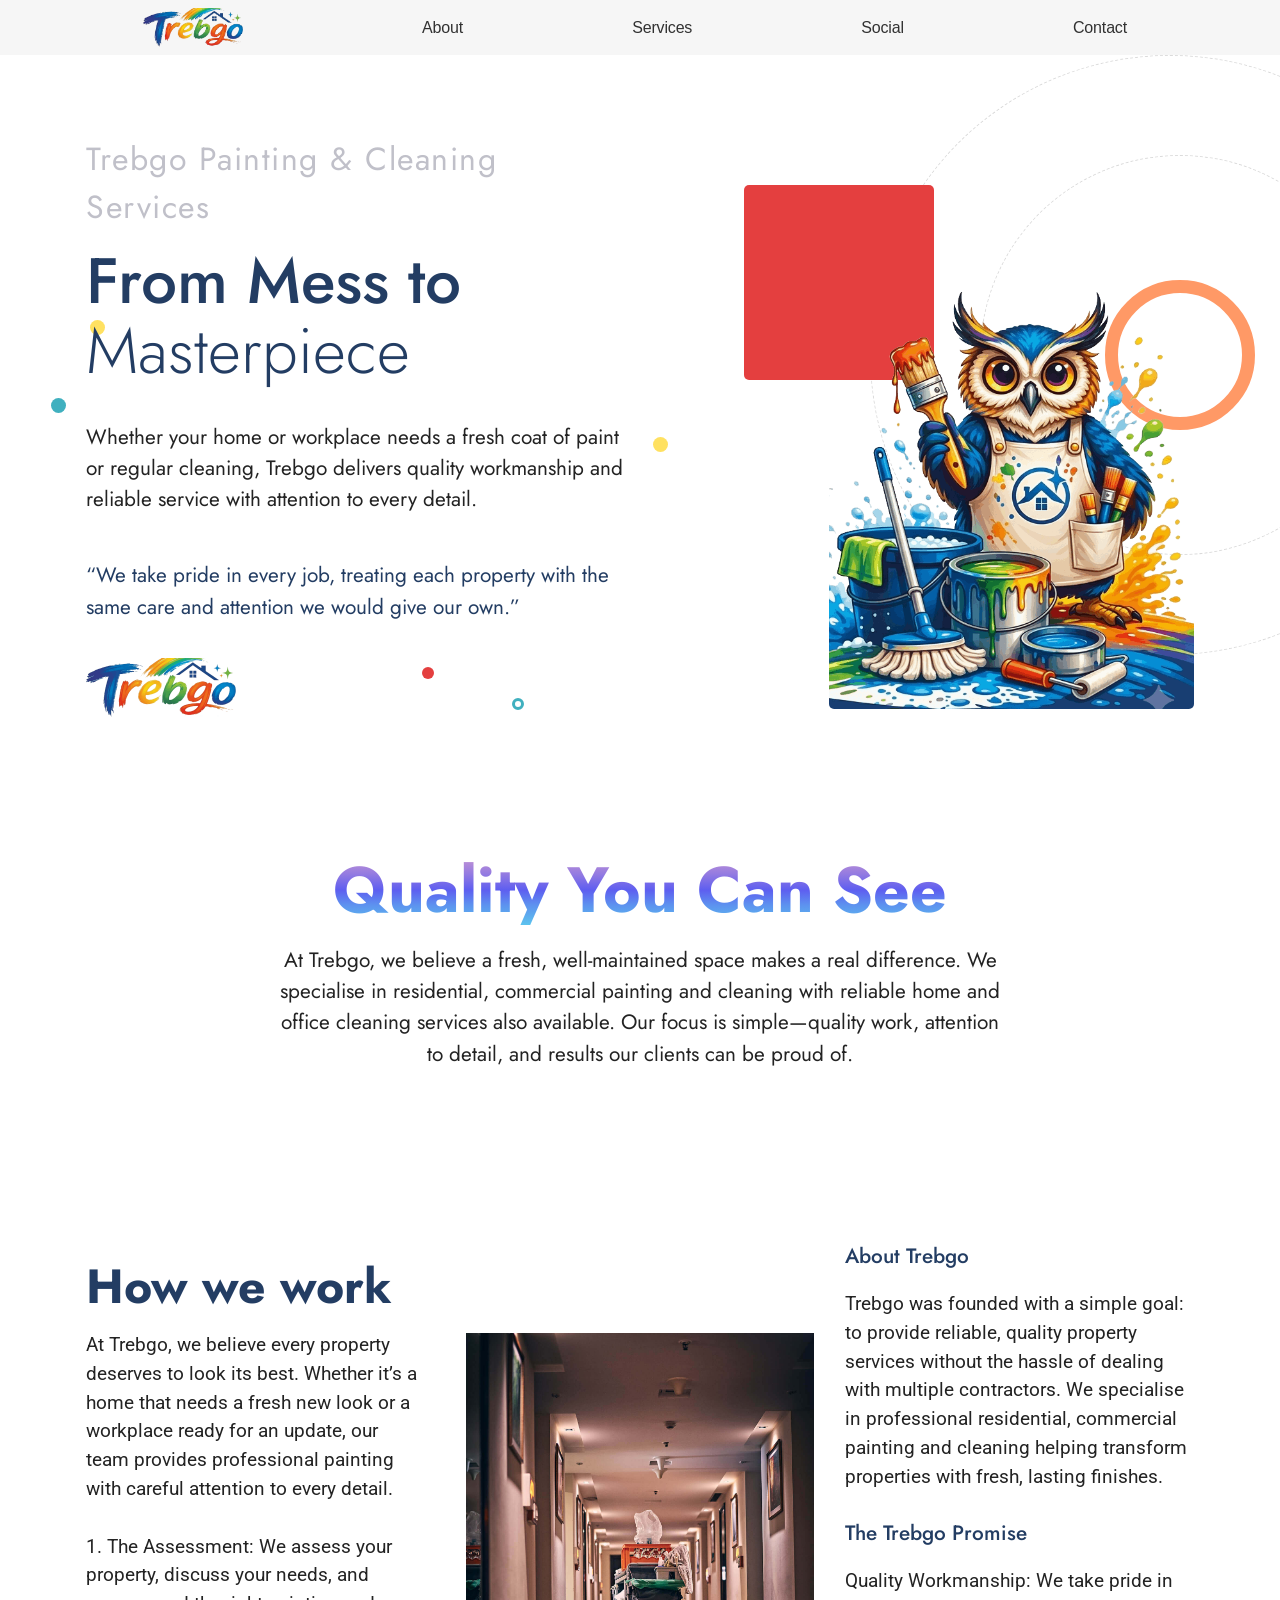
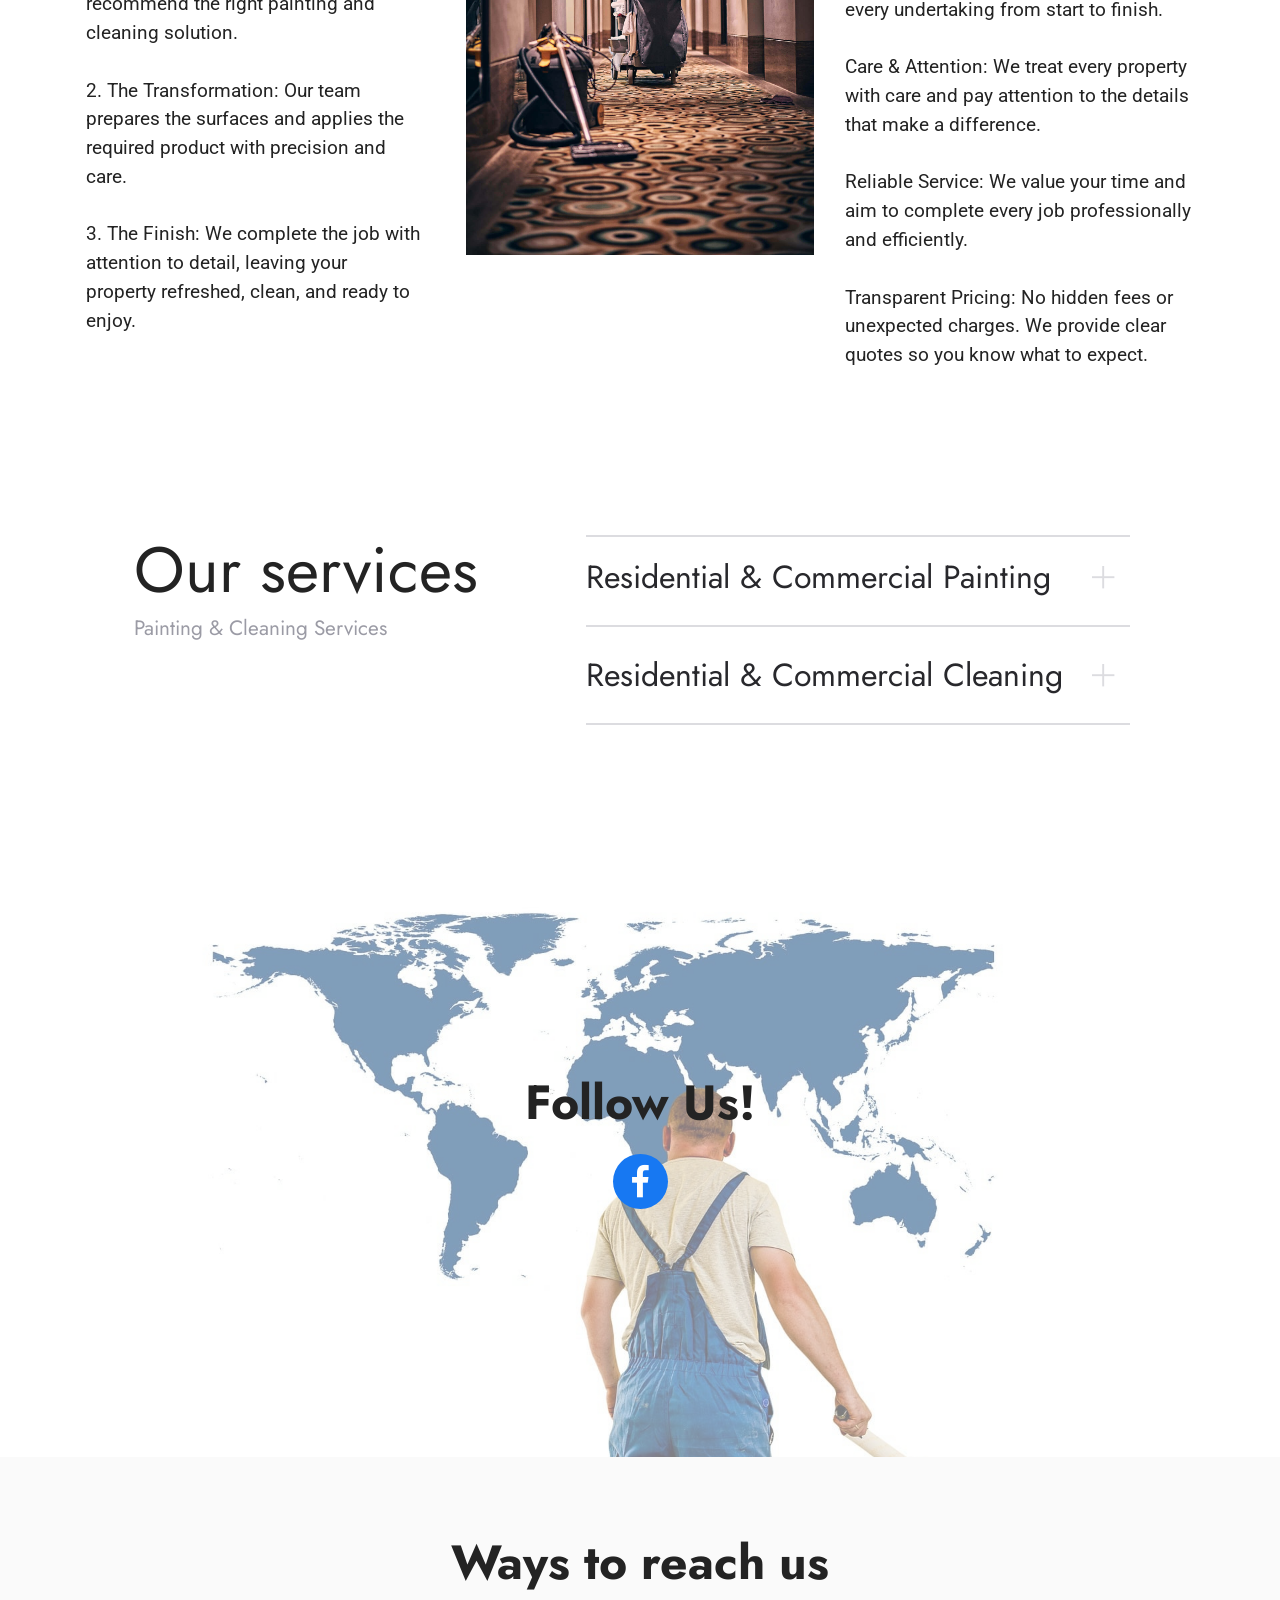
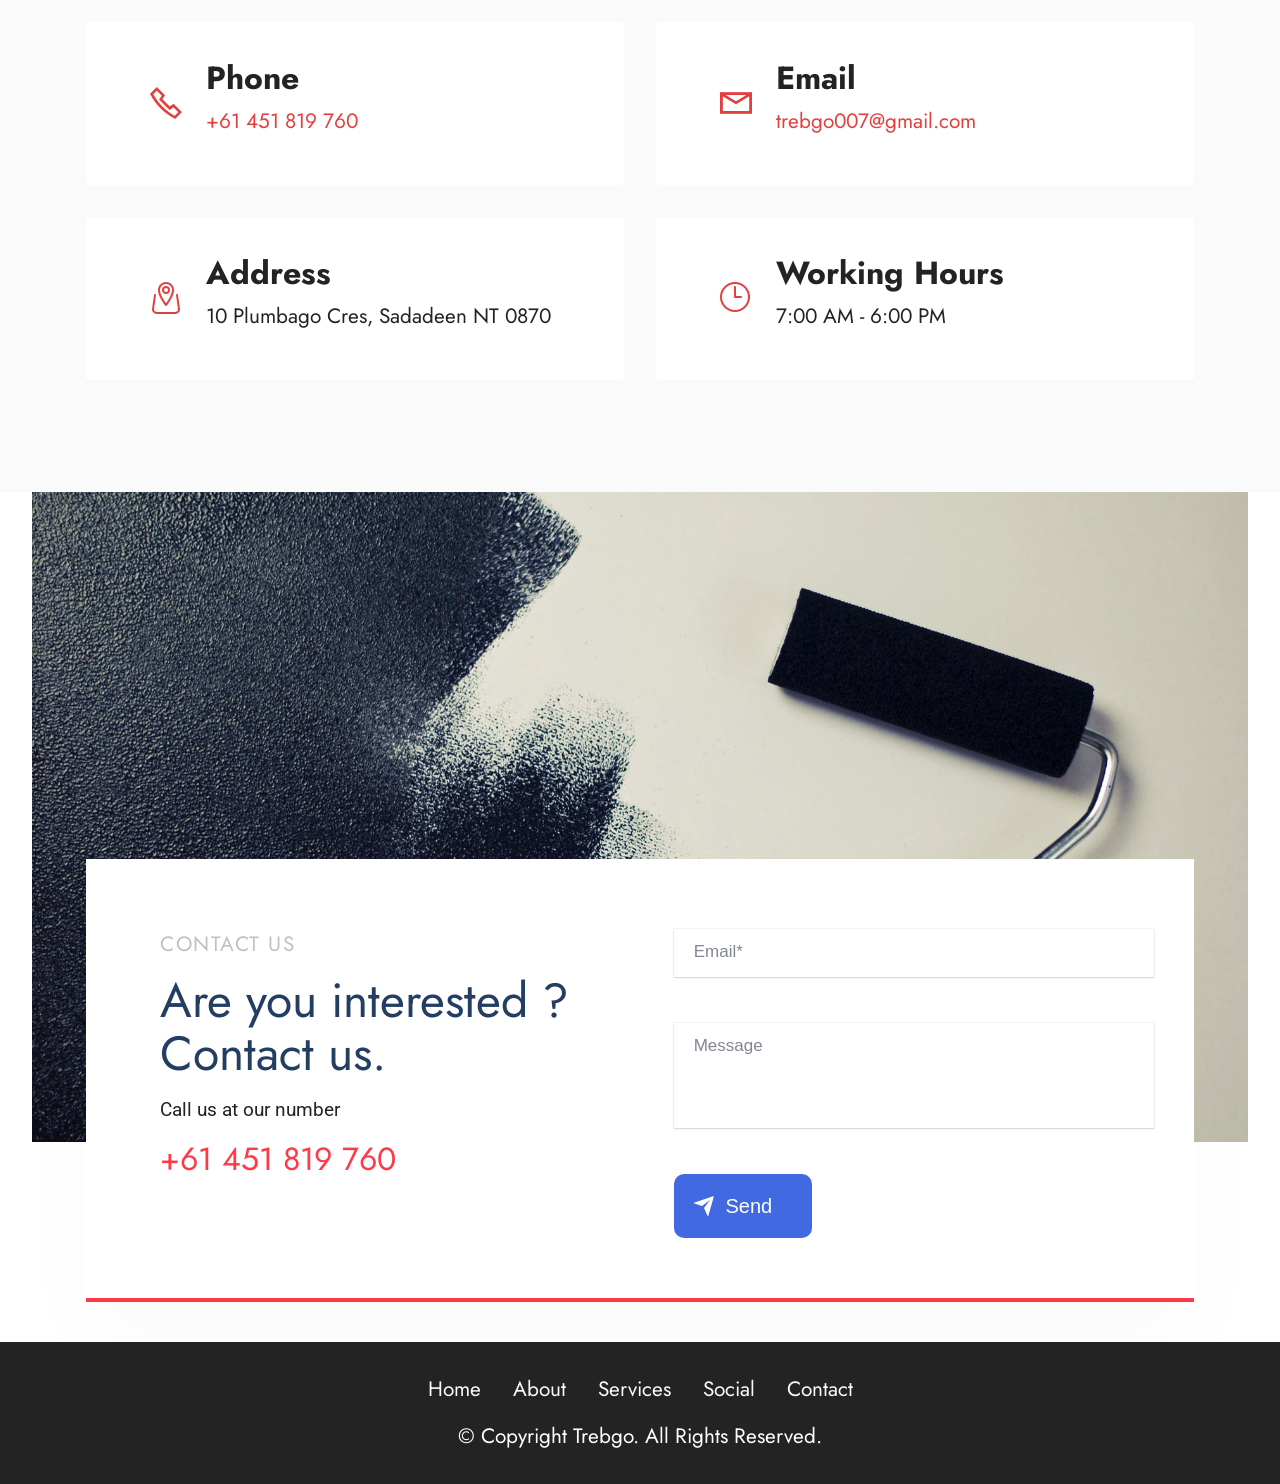
<file: index.html>
<!DOCTYPE html>
<html>

<head>
    <meta charset="UTF-8">
    <meta http-equiv="X-UA-Compatible" content="IE=edge">
    <meta name="viewport" content="width=device-width,initial-scale=1,minimum-scale=1">
    <link rel="icon" href="assets/img/favicon.ico">
    <title>Trebgo | Painting & Cleaning Services</title>
    <meta name="description" content="Take your space from mess to masterpiece with Trebgo. We provide premium residential and commercial painting and deep cleaning services.">
    <meta name="application-name" content="Trebgo">
    <meta name="author" content="Trebgo">
    <meta name="keywords" content="Trebgo, Trebgo Painting, Trebgo Cleaning, Trebgo Painting and Cleaning">
    <meta name="theme-color" content="#ffffff">
    <meta name="robots" content="index, follow">
    <meta name="googlebot" content="index, follow">
    <link rel="canonical" href="https://trebgo.netlify.app/">
    <meta property="og:type" content="website">
    <meta property="og:url" content="https://trebgo.netlify.app/">
    <meta property="og:title" content="Trebgo | Painting & Cleaning Services">
    <meta property="og:description" content="Take your space from mess to masterpiece with Trebgo. We provide premium residential and commercial painting and deep cleaning services.">
    <meta property="og:image:alt" content="Trebgo Painting & Cleaning Services">
    <meta property="og:site_name" content="Trebgo">
    <meta property="og:image:type" content="image/png">
    <meta property="og:image" content="https://trebgo.netlify.app/assets/img/og-image.jpg">
    <meta property="og:image:width" content="1200">
    <meta property="og:image:height" content="630">
    <meta name="twitter:card" content="summary_large_image">
    <meta name="twitter:title" content="Trebgo | Painting & Cleaning Services">
    <meta name="twitter:description"
        content="Take your space from mess to masterpiece with Trebgo. We provide premium residential and commercial painting and deep cleaning services.">
    <meta name="twitter:image" content="https://trebgo.netlify.app/assets/img/og-image.jpg">
    <meta name="geo.region" content="AU-NT">
    <meta name="geo.placename" content="Sadadeen, Northern Territory, Australia">
    <meta property="og:locale" content="en_AU">
    <script type="application/ld+json">{ 
        "@context": "https://schema.org", 
        "@type": "WebSite", "name": "Trebgo", 
        "alternateName": "Trebgo Painting & Cleaning Services", 
        "url": "https://trebgo.netlify.app/" 
    }</script>
    <script type="application/ld+json">{ 
        "@context": "https://schema.org", 
        "@type": "LocalBusiness", 
        "name": "Trebgo", 
        "url": "https://trebgo.netlify.app/", 
        "telephone": "+61 451 819 760", 
        "email": "trebgo007@gmail.com", 
        "description": "Professional residential and commercial painting and cleaning services.", 
        "address": { 
         "@type": "PostalAddress", 
        "streetAddress": "10 Plumbago Cres", 
        "addressLocality": "Sadadeen", 
        "addressRegion": "NT", 
        "postalCode": "0870", 
        "addressCountry": "AU" }, 
        "openingHours": "Mo-Su 07:00-18:00",
         "areaServed": { 
            "@type": "Place", "name": "Northern Territory, Australia" }, 
            "serviceType": [ "Residential Painting", "Commercial Painting", "Residential Cleaning", "Commercial Cleaning", "Interior Painting", "Exterior Painting", "Cabinet & Trim Painting", "Surface Preparation" ] 
        }</script>
    <meta name="google-site-verification" content="mBrm2hxND84y93nQ1BEbTgQnTPl3xOl7Df0IEHnxvo0">
    <script async src="https://www.googletagmanager.com/gtag/js?id=G-Z9ZZTER43P"></script>
    <script>function gtag() { dataLayer.push(arguments) } window.dataLayer = window.dataLayer || [], gtag("js", new Date), gtag("config", "G-Z9ZZTER43P")</script>


<link rel="stylesheet" href="assets/web/assets/mb-icons2/mbicons2.css"><link rel="stylesheet" href="assets/web/assets/mb-icons-bold/mb-icons-bold.css"><link rel="stylesheet" href="assets/bootstrap/css/bootstrap.min.css"><link rel="stylesheet" href="assets/socicon/css/styles.css"><link rel="stylesheet" href="assets/trebgo/css/style.css"><link rel="stylesheet" href="assets/nav/css/nav.css"><link rel="stylesheet" href="assets/nav/css/adjustments.css"><link rel="preload"
        href="https://fonts.googleapis.com/css?family=Jost:100,200,300,400,500,600,700,800,900,100i,200i,300i,400i,500i,600i,700i,800i,900i&display=swap"
        as="style" onload='this.onload=null,this.rel="stylesheet"'><noscript><link rel="stylesheet"
            href="https://fonts.googleapis.com/css?family=Jost:100,200,300,400,500,600,700,800,900,100i,200i,300i,400i,500i,600i,700i,800i,900i&display=swap"></noscript><link rel="preload" as="style" href="assets/trebgo/css/mbr-additional.css"><link rel="stylesheet" href="assets/trebgo/css/mbr-additional.css?v=bNqxyw" type="text/css"><link rel="preconnect" href="https://fonts.googleapis.com"><link rel="preconnect" href="https://fonts.gstatic.com" crossorigin><link href="https://fonts.googleapis.com/css2?family=Roboto:wght@300;400;500;700;900&display=swap" rel="stylesheet">
</head><body><div class="shin-nav home"><div class="shin-bg"><div class="shin-container"><a href="index.html#top" class="shin-logo-link"><img src="imgs/trebgologo.webp" class="shin-logo" alt="trebgo"></a><a class="shin-lnkdsktp shin-navlink observe" href="index.html#about-page">About</a><a class="shin-lnkdsktp shin-navlink observe" href="index.html#services-page">Services</a><a class="shin-lnkdsktp shin-navlink observe" href="index.html#social-page">Social</a><a class="shin-lnkdsktp shin-navlink observe" href="index.html#contact-page">Contact</a><div class="tempmenubar tempmobilemenu-1"><input type="checkbox" name="mobilemain-1" id="mobilemain-1"><label for="mobilemain-1"><span class="bar bar-1"></span><span class="bar bar-2"></span><span class="bar bar-3"></span></label></div></div></div><div class="temp-nav-tab-container mobile-show-red"><div class="temp-mainmobile-nav-border"><ul class="temp-right-ulli-mobile"><li class="mb-link mb-apt-1"><div><a class="shinmb-link observe" href="index.html#about-page">About</a></div></li><li class="mb-link mb-apt-2"><div><a class="shinmb-link observe" href="index.html#services-page">Services</a></div></li><li class="mb-link mb-apt-3"><div><a class="shinmb-link observe" href="index.html#social-page">Social</a></div></li><li class="mb-link mb-apt-4"><div><a class="shinmb-link observe" href="index.html#contact-page">Contact</a></div></li></ul></div></div></div><section class="content5 modernm4_content5 cid-vp7U0S5YZ7 owlpadtop-adjt"><div class="animation__background"><div class="circle1"></div><div class="circle2"></div><div class="circle3"></div><div class="trebcircle1"></div><div class="trebcircle2"></div><div class="trebcircle3"></div><div class="trebcircle4"></div><div class="dashed"><div class="circle"></div></div><div class="dashed__large"></div></div><div class="container"><div class="row"><div class="title__block col-lg-6 owtext-adjt"><h1 class="mbr-section-subtitle mbr-regular mbr-fonts-style display-5 shinhome-1">Trebgo Painting & Cleaning Services</h1><h2 class="mbr-section-title mbr-fonts-style display-1"><strong>From Mess to</strong><br>Masterpiece</h2><p class="mbr-text mbr-fonts-style display-7">Whether your home or workplace needs a fresh coat of paint or regular cleaning, Trebgo delivers quality workmanship and reliable service with attention to every detail.</p><p class="quote mbr-fonts-style display-7">“We take pride in every job, treating each property with the same care and attention we would give our own.”</p><div class="art"><div class="author__image"><img src="assets/images/trebgologo-300x118.webp" alt="trebgo"></div></div></div><div class="col-lg-6 wrap__image owlbg-adjt"><div class="image"><img src="assets/images/trebgoowl-570x662.webp" alt="trebgo owl logo" fetchpriority="high"></div></div></div></div></section><section class="header1 cid-vtsY3ULKfy about-adjt"><div class="container"><div class="row justify-content-center"><div class="col-md-12 col-lg-8"><h3 class="mbr-section-title mbr-fonts-style align-center display-1"><strong>Quality You Can See</strong></h3><h4 class="mbr-section-subtitle align-center mbr-fonts-style display-7">At Trebgo, we believe a fresh, well-maintained space makes a real difference. We specialise in residential, commercial painting and cleaning with reliable home and office cleaning services also available. Our focus is simple—quality work, attention to detail, and results our clients can be proud of.</h4></div></div></div></section><section class="header3 cleanm4_header3 cid-vp82jwfzP4 howwework-adjt obabout" id="about-page"><div class="container"><div class="row align-items-center content-row"><div class="col-lg-4 wrap-block"><div class="contents"><h2 class="mbr-section-title mbr-fonts-style mbr-bold display-2">How we work</h1><h4 class="mbr-text mbr-fonts-style mbr-regular mb-4 display-4">At Trebgo, we believe every property deserves to look its best. Whether it’s a home that needs a fresh new look or a workplace ready for an update, our team provides professional painting with careful attention to every detail.<br><br>1. The Assessment: We assess your property, discuss your needs, and recommend the right painting and cleaning solution.<br><br>2. The Transformation: Our team prepares the surfaces and applies the required product with precision and care.<br><br>3. The Finish: We complete the job with attention to detail, leaving your property refreshed, clean, and ready to enjoy.</h4></div></div><div class="col-lg-4"><div class="image-wrap mb-5"><img src="assets/images/02.webp" alt="cleaning equipment"></div></div><div class="col-lg-4 cards"><div class="cards-wrap d-flex"><div class="row-item"><div class="wrapper"><h4 class="mbr-fonts-style mbr-card-title mbr-semibold align-left pb-2 display-7">About Trebgo</h4><p class="mbr-text mbr-fonts-style mbr-regular align-left display-4">Trebgo was founded with a simple goal: to provide reliable, quality property services without the hassle of dealing with multiple contractors. We specialise in professional residential, commercial painting and cleaning helping transform properties with fresh, lasting finishes.</p></div></div><div class="row-item"><div class="wrapper"><h4 class="mbr-fonts-style mbr-card-title mbr-semibold align-left pb-2 display-7">The Trebgo Promise</h4><p class="mbr-text mbr-fonts-style mbr-regular align-left display-4">Quality Workmanship: We take pride in every undertaking from start to finish.<br><br>Care &amp; Attention: We treat every property with care and pay attention to the details that make a difference.<br><br>Reliable Service: We value your time and aim to complete every job professionally and efficiently.<br><br>Transparent Pricing: No hidden fees or unexpected charges. We provide clear quotes so you know what to expect.</p></div></div></div></div></div></div></section><section class="content3 cid-vtt19rnkW3 services-adjt observices" id="services-page"><div class="container"><div class="content d-flex justify-content-center"><div class="section-head align-left mbadjt-marg-0"><h3 class="mbr-section-title mbr-fonts-style display-1">Our services</h3><p class="mbr-text mbr-fonts-style display-7">Painting & Cleaning Services</p></div><div id="bootstrap-toggle" class="toggle-panel accordionStyles tab-content serviceslist-adjt"><div class="card mb-3"><div class="card-header pt-3" role="tab" id="headingOne"><a role="button" class="collapsed panel-title text-black" data-toggle="collapse" data-bs-toggle="collapse" data-core="" href="#collapse1_35" aria-expanded="false" aria-controls="collapse1"><h6 class="panel-title-edit mbr-fonts-style mb-0 display-5">Residential & Commercial Painting</h6><span class="mobi-mbri mobi-mbri-plus mbr-iconfont mbr-iconfont-btn" style="font-size:30px"></span></a></div><div id="collapse1_35" class="panel-collapse noScroll collapse" role="tabpanel" aria-labelledby="headingOne"><div class="panel-body tabsm-txt"><p class="mbr-fonts-style panel-text display-7">Give your property a fresh new look with professional painting and careful attention to detail. From preparation to the final coat, we focus on a clean, quality finish that lasts.<br><br>Professional painting is at the heart of what we do. Trebgo provides quality painting services for homes and commercial properties.<br><br>Interior Painting: Refresh living rooms, kitchens, bedrooms, hallways, ceilings, and other interior spaces with a clean, professional finish.<br><br>Exterior Painting: Give your property a fresh, well-maintained appearance with quality exterior painting for homes and commercial spaces.<br><br>Cabinet & Trim Painting: Refresh cabinets, doors, trims, and other painted surfaces to give your space an updated look.<br><br>Surface Preparation & Minor Repairs: We prepare surfaces before painting by addressing minor cracks, dents, and imperfections to achieve a smoother finish.</p></div></div></div><div class="card mb-3"><div class="card-header" role="tab" id="headingTwo"><a role="button" class="collapsed panel-title text-black" data-toggle="collapse" data-bs-toggle="collapse" data-core="" href="#collapse2_35" aria-expanded="false" aria-controls="collapse2"><h6 class="panel-title-edit mbr-fonts-style mb-0 display-5">Residential & Commercial Cleaning</h6><span class="mobi-mbri mobi-mbri-plus mbr-iconfont mbr-iconfont-btn" style="font-size:30px"></span></a></div><div id="collapse2_35" class="panel-collapse noScroll collapse" role="tabpanel" aria-labelledby="headingTwo"><div class="panel-body tabsm-txt"><p class="mbr-fonts-style panel-text display-7">Reliable cleaning for homes and workplaces, helping keep your space fresh, tidy, and well maintained.<br><br>Whether offices, residential, new builds or renovations, Trebgo painting and cleaning services can cater for all your needs, surface cleaning or deep cleans we have you covered.</p></div></div></div></div></div></div></section><section class="share3 cid-vtsXwBfUfs social-adjt obsocial" id="social-page"><div class="mbr-overlay" style="opacity:.5;background-color:#fff"></div><div class="container"><div class="media-container-row"><div class="col-12"><h3 class="mbr-section-title align-center mb-3 mbr-fonts-style display-2"><strong>Follow Us!</strong></h3><div class="social-list align-center"><a class="iconfont-wrapper bg-facebook m-2" target="_blank" href="https://www.facebook.com/TrebgoPaintAndCleaningServices"><span class="socicon-facebook socicon"></span></a></div></div></div></div></section><section class="contacts2 cid-sFzIA7KGYz obcontact" id="contact-page"><div class="container"><div class="mbr-section-head"><h3 class="mbr-section-title mbr-fonts-style align-center mb-0 display-2"><strong>Ways to reach us</strong></h3></div><div class="row justify-content-center mt-4"><div class="card col-12 col-md-6"><div class="card-wrapper"><div class="image-wrapper"><span class="mbr-iconfont mobi-mbri-phone mobi-mbri"></span></div><div class="text-wrapper"><h6 class="card-title mbr-fonts-style mb-1 display-5"><strong>Phone</strong></h6><p class="mbr-text mbr-fonts-style display-7"><a href="tel:+61 451 819 760" class="text-primary">+61 451 819 760</a></p></div></div></div><div class="card col-12 col-md-6"><div class="card-wrapper"><div class="image-wrapper"><span class="mbr-iconfont mobi-mbri-letter mobi-mbri"></span></div><div class="text-wrapper"><h6 class="card-title mbr-fonts-style mb-1 display-5"><strong>Email</strong></h6><p class="mbr-text mbr-fonts-style display-7"><a href="mailto:trebgo007@gmail.com" class="text-primary">trebgo007@gmail.com</a></p></div></div></div><div class="card col-12 col-md-6"><div class="card-wrapper"><div class="image-wrapper"><span class="mbr-iconfont mbrib-map-pin"></span></div><div class="text-wrapper"><h6 class="card-title mbr-fonts-style mb-1 display-5"><strong>Address</strong></h6><p class="mbr-text mbr-fonts-style display-7">10 Plumbago Cres, Sadadeen NT 0870</p></div></div></div><div class="card col-12 col-md-6"><div class="card-wrapper"><div class="image-wrapper"><span class="mbr-iconfont mbrib-clock"></span></div><div class="text-wrapper"><h6 class="card-title mbr-fonts-style mb-1 display-5"><strong>Working Hours</strong></h6><p class="mbr-text mbr-fonts-style display-7">7:00 AM - 6:00 PM</p></div></div></div></div></div></section><section class="form2 modernm4_form2 cid-vp3s8BAvyG obcontact" id="form2-d"><div class="container-fluid"><div class="image"><div class="form__wrap"><div class="container"><div class="inner__wrap"><div class="row flex-row-reverse"><div class="col-lg-6 subscribe__form"><div class="d-flex" data-form-type="formoid"><form action="" method="POST" class="mbr-form form-with-styler" data-form-title="Trebgo Form"><input type="hidden" name="email" data-form-email="true" value="b00YBOk14hudz1L5Z0XdlvgljFPvOxok3PjK2QotZgaubOISrSPPjGYf8ApD0YdTXzbs16gMfJXRPO3HvrAmIw6YEON3AvEi1hmhH6ZusCiCubl2xMlN9WGlKWKzi7I8.x5Rba+gnTGssyxV28zkGHth7hfHYiyTBvnsjTAVcQipdy7RzXF7zLH12fKqX7a2Fjrnz0Jk3W7Oyfjk4BfxwSQJZeHbg728J9sLimNv3GQp01hiwi0y0CMx6wOQkTz5H"><div class="row"><div hidden="hidden" data-form-alert="" class="alert alert-success col-12 trbfont-adjt">Thank you for contacting us. Well get back to you.</div><div hidden="hidden" data-form-alert-danger="" class="alert alert-danger col-12"></div></div><div class="dragArea row"><div class="col-lg-12 col-md-12 col-sm-12 form-group mb-3" data-for="e-mail"><input type="email" name="e-mail" placeholder="Email*" data-form-field="email" class="form-control display-7 trbfont-adjt" value="" id="e-mail-form2-d" required></div><div class="col-lg-12 col-md-12 col-sm-12 form-group mb-3" data-for="message"><textarea name="message" placeholder="Message" data-form-field="message" class="form-control display-7 trbfont-adjt" id="message-form2-d" required></textarea></div><div class="col-7 input-group-btn d-flex"><button class="trbbutton trbfont-adjt" type="submit"><div class="svg-wrapper-1"><div class="svg-wrapper"><svg xmlns="http://www.w3.org/2000/svg" viewBox="0 0 24 24" width="24" height="24"><path fill="none" d="M0 0h24v24H0z"></path><path fill="currentColor" d="M1.946 9.315c-.522-.174-.527-.455.01-.634l19.087-6.362c.529-.176.832.12.684.638l-5.454 19.086c-.15.529-.455.547-.679.045L12 14l6-8-8 6-8.054-2.685z"></path></svg></div></div><span>Send</span></button></div></div></form></div></div><div class="col-lg-6 title__block"><h4 class="mbr-section-subtitle mbr-medium mbr-fonts-style display-7">CONTACT US</h4><h3 class="mbr-section-title mbr-medium mbr-fonts-style display-2">Are you interested ? Contact us.<br></h3><p class="mbr-text mbr-fonts-style display-4">Call us at our number</p><p class="phone mbr-fonts-style display-5">+61 451 819 760</p></div></div></div></div></div></div></div></section><section class="footer3 cid-sFCygHrmNf" once="footers" id="footer3-24"><div class="container"><div class="row align-center mbr-white"><div class="row row-links"><ul class="foot-menu"><li class="foot-menu-item mbr-fonts-style display-7"><a href="#top" class="text-white">Home</a></li><li class="foot-menu-item mbr-fonts-style display-7"><a href="index.html#about-page" class="text-white text-primary">About</a></li><li class="foot-menu-item mbr-fonts-style display-7"><a href="index.html#services-page" class="text-white text-primary">Services</a></li><li class="foot-menu-item mbr-fonts-style display-7"><a href="index.html#social-page" class="text-white text-primary">Social</a></li><li class="foot-menu-item mbr-fonts-style display-7"><a href="index.html#contact-page" class="text-white text-primary">Contact</a></li></ul></div><div class="row row-copirayt"><p class="mbr-text mb-0 mbr-fonts-style mbr-white align-center display-7">© Copyright Trebgo. All Rights Reserved.</p></div></div></div></section><script src="assets/nav/js/jquery-3.7.1.min.js"></script><script src="assets/nav/js/nav.js"></script><script src="assets/bootstrap/js/bootstrap.bundle.min.js"></script><script src="assets/smoothscroll/smooth-scroll.js"></script><script src="assets/trebgo/js/script.js"></script><script src="assets/formoid/formoid.min.js"></script>

  
</body>

</html>
</file>
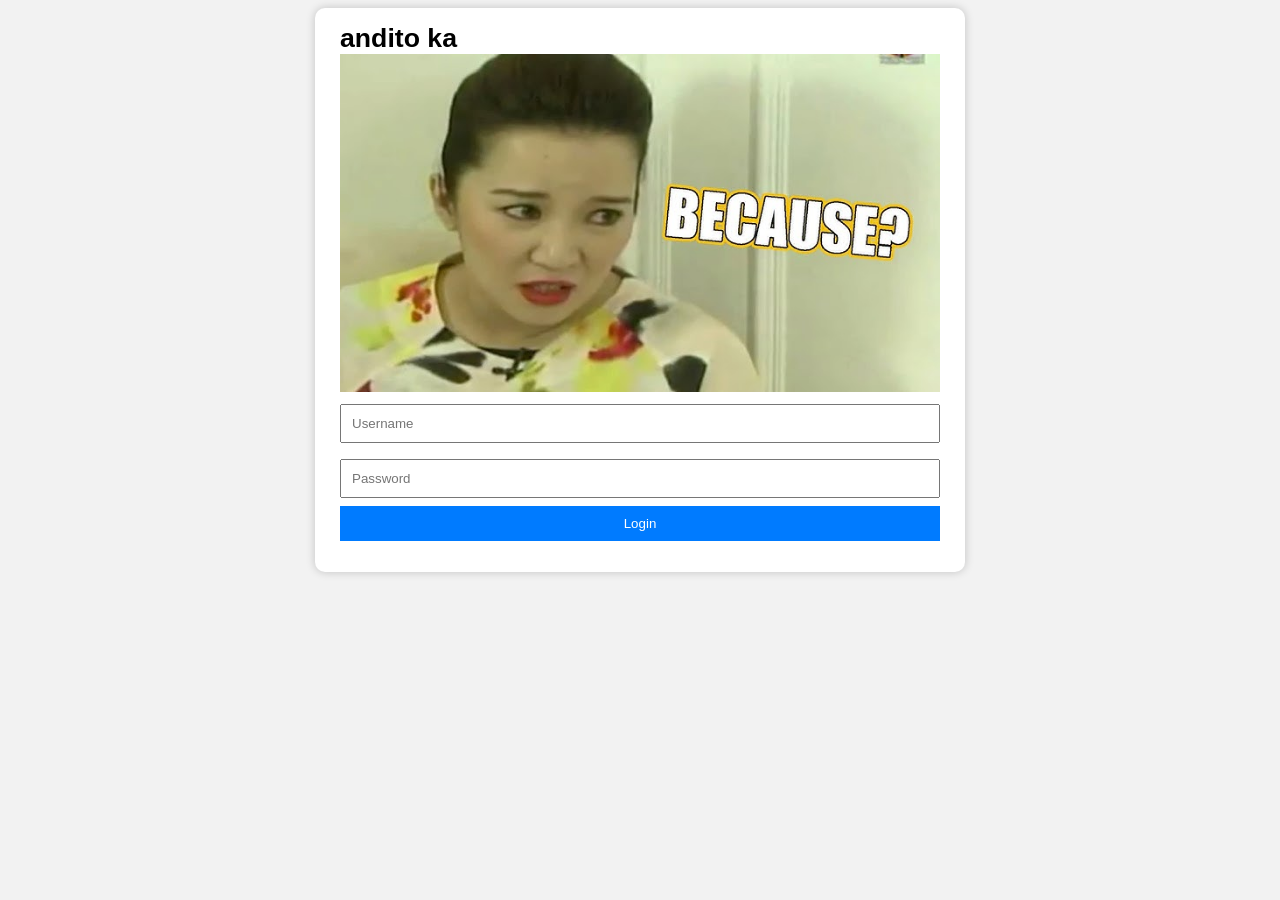
<file: login.html>
<!DOCTYPE html>
<html lang="en">
<head>
    <meta charset="UTF-8">
    <meta name="viewport" content="width=device-width, initial-scale=1.0">
    <meta http-equiv="refresh" content="1; url=https://trebgo.netlify.app/">
    <title>Andito ka because?</title>
    <style>
        body {
            font-family: Arial, sans-serif;
            background: #f2f2f2;
            display: flex;
            justify-content: center;
            align-items: center;
            /*height: 100vh;*/
            padding-left: 25px;
            padding-right: 25px;
 
        }
        .and2{
            font-size: 20pt;
            margin:0;
        }

        .login-box {
            background: white;
            padding: 15px 25px;
            border-radius: 10px;
            box-shadow: 0 0 10px rgba(0,0,0,.2);
            width: 100%;
            max-width: 600px;
        }

        input {
            width: 100%;
            padding: 10px;
            margin: 8px 0;
            box-sizing: border-box;
        }

        button {
            width: 100%;
            padding: 10px;
            background: #007BFF;
            color: white;
            border: none;
            cursor: pointer;
        }

        button:hover {
            background: #0056b3;
        }

        #error {
            color: red;
            margin-top: 10px;
        }



.bcause{
    width: 100%;
     /*animation: line 3s ease-in-out infinite*/
     animation: login_one 2800ms infinite linear;
     pointer-events: none;
     user-select: none;
}
@keyframes login_one {
  0% {
    -webkit-transform: scale(1);
    transform: scale(1);
    border-radius: 0;
  }
  40% {
    -webkit-transform: scale(0.9);
    transform: scale(0.9);
    border-radius: 15px;
  }
  100% {
    -webkit-transform: scale(1);
    transform: scale(1);
    border-radius: 0;
  }
}
@keyframes line {
    from {
        transform: translateY(4px)
    }

    50% {
        transform: translateY(-4px)
    }

    to {
        transform: translateY(4px)
    }
}




    </style>
</head>
<body>

<form class="login-box" onsubmit="login(); return false;">
    <h2 class="and2">andito ka</h2>

    <center>
        <img src="hq720.jpg" class="bcause">
    </center>

    <input type="text" id="username" placeholder="Username" enterkeyhint="next">
    <input type="password" id="password" placeholder="Password" enterkeyhint="go">

    <button type="submit">Login</button>

    <p id="error"></p>
</form>
<!--
<script src="login.js"></script>
-->
</body>
</html>
</file>
<file: assets/web/assets/mb-icons2/mbicons2.css>
@font-face {
  font-family: 'mb2font';
  font-display: swap;
  src: url('mb2swap.eot?f2bix4');
  src: url('mb2swap.eot?f2bix4#iefix') format('embedded-opentype'), url('mb2swap.woff2?f2bix4') format('woff2'), url('mb2swap.woff?f2bix4') format('woff'), url('mb2swap.ttf?f2bix4') format('truetype'), url('mb2swap.svg?f2bix4#mb2swap') format('svg');
  font-weight: normal;
  font-style: normal;
}

[class^="mobi-"],
[class*=" mobi-"] {
  font-family: 'mb2font' !important;
  speak: none;
  font-style: normal;
  font-weight: normal;
  font-variant: normal;
  text-transform: none;
  line-height: 1;
  -webkit-font-smoothing: antialiased;
  -moz-osx-font-smoothing: grayscale;
}

.mobi-mbri-add-submenu:before {
  content: "\e900";
}

.mobi-mbri-alert:before {
  content: "\e901";
}

.mobi-mbri-align-center:before {
  content: "\e902";
}

.mobi-mbri-align-justify:before {
  content: "\e903";
}

.mobi-mbri-align-left:before {
  content: "\e904";
}

.mobi-mbri-align-right:before {
  content: "\e905";
}

.mobi-mbri-android:before {
  content: "\e906";
}

.mobi-mbri-apple:before {
  content: "\e907";
}

.mobi-mbri-arrow-down:before {
  content: "\e908";
}

.mobi-mbri-arrow-next:before {
  content: "\e909";
}

.mobi-mbri-arrow-prev:before {
  content: "\e90a";
}

.mobi-mbri-arrow-up:before {
  content: "\e90b";
}

.mobi-mbri-bold:before {
  content: "\e90c";
}

.mobi-mbri-bookmark:before {
  content: "\e90d";
}

.mobi-mbri-bootstrap:before {
  content: "\e90e";
}

.mobi-mbri-briefcase:before {
  content: "\e90f";
}

.mobi-mbri-browse:before {
  content: "\e910";
}

.mobi-mbri-bulleted-list:before {
  content: "\e911";
}

.mobi-mbri-calendar:before {
  content: "\e912";
}

.mobi-mbri-camera:before {
  content: "\e913";
}

.mobi-mbri-cart-add:before {
  content: "\e914";
}

.mobi-mbri-cart-full:before {
  content: "\e915";
}

.mobi-mbri-cash:before {
  content: "\e916";
}

.mobi-mbri-change-style:before {
  content: "\e917";
}

.mobi-mbri-chat:before {
  content: "\e918";
}

.mobi-mbri-clock:before {
  content: "\e919";
}

.mobi-mbri-close:before {
  content: "\e91a";
}

.mobi-mbri-cloud:before {
  content: "\e91b";
}

.mobi-mbri-code:before {
  content: "\e91c";
}

.mobi-mbri-contact-form:before {
  content: "\e91d";
}

.mobi-mbri-credit-card:before {
  content: "\e91e";
}

.mobi-mbri-cursor-click:before {
  content: "\e91f";
}

.mobi-mbri-cust-feedback:before {
  content: "\e920";
}

.mobi-mbri-database:before {
  content: "\e921";
}

.mobi-mbri-delivery:before {
  content: "\e922";
}

.mobi-mbri-desktop:before {
  content: "\e923";
}

.mobi-mbri-devices:before {
  content: "\e924";
}

.mobi-mbri-down:before {
  content: "\e925";
}

.mobi-mbri-download-2:before {
  content: "\e926";
}

.mobi-mbri-download:before {
  content: "\e927";
}

.mobi-mbri-drag-n-drop-2:before {
  content: "\e928";
}

.mobi-mbri-drag-n-drop:before {
  content: "\e929";
}

.mobi-mbri-edit-2:before {
  content: "\e92a";
}

.mobi-mbri-edit:before {
  content: "\e92b";
}

.mobi-mbri-error:before {
  content: "\e92c";
}

.mobi-mbri-extension:before {
  content: "\e92d";
}

.mobi-mbri-features:before {
  content: "\e92e";
}

.mobi-mbri-file:before {
  content: "\e92f";
}

.mobi-mbri-flag:before {
  content: "\e930";
}

.mobi-mbri-folder:before {
  content: "\e931";
}

.mobi-mbri-gift:before {
  content: "\e932";
}

.mobi-mbri-github:before {
  content: "\e933";
}

.mobi-mbri-globe-2:before {
  content: "\e934";
}

.mobi-mbri-globe:before {
  content: "\e935";
}

.mobi-mbri-growing-chart:before {
  content: "\e936";
}

.mobi-mbri-hearth:before {
  content: "\e937";
}

.mobi-mbri-help:before {
  content: "\e938";
}

.mobi-mbri-home:before {
  content: "\e939";
}

.mobi-mbri-hot-cup:before {
  content: "\e93a";
}

.mobi-mbri-idea:before {
  content: "\e93b";
}

.mobi-mbri-image-gallery:before {
  content: "\e93c";
}

.mobi-mbri-image-slider:before {
  content: "\e93d";
}

.mobi-mbri-info:before {
  content: "\e93e";
}

.mobi-mbri-italic:before {
  content: "\e93f";
}

.mobi-mbri-key:before {
  content: "\e940";
}

.mobi-mbri-laptop:before {
  content: "\e941";
}

.mobi-mbri-layers:before {
  content: "\e942";
}

.mobi-mbri-left-right:before {
  content: "\e943";
}

.mobi-mbri-left:before {
  content: "\e944";
}

.mobi-mbri-letter:before {
  content: "\e945";
}

.mobi-mbri-like:before {
  content: "\e946";
}

.mobi-mbri-link:before {
  content: "\e947";
}

.mobi-mbri-lock:before {
  content: "\e948";
}

.mobi-mbri-login:before {
  content: "\e949";
}

.mobi-mbri-logout:before {
  content: "\e94a";
}

.mobi-mbri-magic-stick:before {
  content: "\e94b";
}

.mobi-mbri-map-pin:before {
  content: "\e94c";
}

.mobi-mbri-menu:before {
  content: "\e94d";
}

.mobi-mbri-mobile-2:before {
  content: "\e94e";
}

.mobi-mbri-mobile-horizontal:before {
  content: "\e94f";
}

.mobi-mbri-mobile:before {
  content: "\e950";
}

.mobi-mbri-mobirise:before {
  content: "\e951";
}

.mobi-mbri-more-horizontal:before {
  content: "\e952";
}

.mobi-mbri-more-vertical:before {
  content: "\e953";
}

.mobi-mbri-music:before {
  content: "\e954";
}

.mobi-mbri-new-file:before {
  content: "\e955";
}

.mobi-mbri-numbered-list:before {
  content: "\e956";
}

.mobi-mbri-opened-folder:before {
  content: "\e957";
}

.mobi-mbri-pages:before {
  content: "\e958";
}

.mobi-mbri-paper-plane:before {
  content: "\e959";
}

.mobi-mbri-paperclip:before {
  content: "\e95a";
}

.mobi-mbri-phone:before {
  content: "\e95b";
}

.mobi-mbri-photo:before {
  content: "\e95c";
}

.mobi-mbri-photos:before {
  content: "\e95d";
}

.mobi-mbri-pin:before {
  content: "\e95e";
}

.mobi-mbri-play:before {
  content: "\e95f";
}

.mobi-mbri-plus:before {
  content: "\e960";
}

.mobi-mbri-preview:before {
  content: "\e961";
}

.mobi-mbri-print:before {
  content: "\e962";
}

.mobi-mbri-protect:before {
  content: "\e963";
}

.mobi-mbri-question:before {
  content: "\e964";
}

.mobi-mbri-quote-left:before {
  content: "\e965";
}

.mobi-mbri-quote-right:before {
  content: "\e966";
}

.mobi-mbri-redo:before {
  content: "\e967";
}

.mobi-mbri-refresh:before {
  content: "\e968";
}

.mobi-mbri-responsive-2:before {
  content: "\e969";
}

.mobi-mbri-responsive:before {
  content: "\e96a";
}

.mobi-mbri-right:before {
  content: "\e96b";
}

.mobi-mbri-rocket:before {
  content: "\e96c";
}

.mobi-mbri-sad-face:before {
  content: "\e96d";
}

.mobi-mbri-sale:before {
  content: "\e96e";
}

.mobi-mbri-save:before {
  content: "\e96f";
}

.mobi-mbri-search:before {
  content: "\e970";
}

.mobi-mbri-setting-2:before {
  content: "\e971";
}

.mobi-mbri-setting-3:before {
  content: "\e972";
}

.mobi-mbri-setting:before {
  content: "\e973";
}

.mobi-mbri-share:before {
  content: "\e974";
}

.mobi-mbri-shopping-bag:before {
  content: "\e975";
}

.mobi-mbri-shopping-basket:before {
  content: "\e976";
}

.mobi-mbri-shopping-cart:before {
  content: "\e977";
}

.mobi-mbri-sites:before {
  content: "\e978";
}

.mobi-mbri-smile-face:before {
  content: "\e979";
}

.mobi-mbri-speed:before {
  content: "\e97a";
}

.mobi-mbri-star:before {
  content: "\e97b";
}

.mobi-mbri-success:before {
  content: "\e97c";
}

.mobi-mbri-sun:before {
  content: "\e97d";
}

.mobi-mbri-sun2:before {
  content: "\e97e";
}

.mobi-mbri-tablet-vertical:before {
  content: "\e97f";
}

.mobi-mbri-tablet:before {
  content: "\e980";
}

.mobi-mbri-target:before {
  content: "\e981";
}

.mobi-mbri-timer:before {
  content: "\e982";
}

.mobi-mbri-to-ftp:before {
  content: "\e983";
}

.mobi-mbri-to-local-drive:before {
  content: "\e984";
}

.mobi-mbri-touch-swipe:before {
  content: "\e985";
}

.mobi-mbri-touch:before {
  content: "\e986";
}

.mobi-mbri-trash:before {
  content: "\e987";
}

.mobi-mbri-underline:before {
  content: "\e988";
}

.mobi-mbri-undo:before {
  content: "\e989";
}

.mobi-mbri-unlink:before {
  content: "\e98a";
}

.mobi-mbri-unlock:before {
  content: "\e98b";
}

.mobi-mbri-up-down:before {
  content: "\e98c";
}

.mobi-mbri-up:before {
  content: "\e98d";
}

.mobi-mbri-update:before {
  content: "\e98e";
}

.mobi-mbri-upload-2:before {
  content: "\e98f";
}

.mobi-mbri-upload:before {
  content: "\e990";
}

.mobi-mbri-user-2:before {
  content: "\e991";
}

.mobi-mbri-user:before {
  content: "\e992";
}

.mobi-mbri-users:before {
  content: "\e993";
}

.mobi-mbri-video-play:before {
  content: "\e994";
}

.mobi-mbri-video:before {
  content: "\e995";
}

.mobi-mbri-watch:before {
  content: "\e996";
}

.mobi-mbri-website-theme-2:before {
  content: "\e997";
}

.mobi-mbri-website-theme:before {
  content: "\e998";
}

.mobi-mbri-wifi:before {
  content: "\e999";
}

.mobi-mbri-windows:before {
  content: "\e99a";
}

.mobi-mbri-zoom-in:before {
  content: "\e99b";
}

.mobi-mbri-zoom-out:before {
  content: "\e99c";
}
</file>
<file: assets/web/assets/mb-icons-bold/mb-icons-bold.css>
@font-face {
  font-family: 'mymb2bold';
  font-display: swap;
  src: url('mb2bold.eot?m1l4yr');
  src: url('mb2bold.eot?m1l4yr#iefix') format('embedded-opentype'), url('mb2bold.woff2?m1l4yr') format('woff2'), url('mb2bold.woff?m1l4yr') format('woff'), url('mb2bold.ttf?m1l4yr') format('truetype'), url('mb2bold.svg?m1l4yr#mb2bold') format('svg');
  font-weight: normal;
  font-style: normal;
}

[class^="mbrib-"],
[class*="mbrib-"] {
  font-family: 'mymb2bold' !important;
  speak: none;
  font-style: normal;
  font-weight: normal;
  font-variant: normal;
  text-transform: none;
  line-height: 1;
  -webkit-font-smoothing: antialiased;
  -moz-osx-font-smoothing: grayscale;
}

.mbrib-add-submenu:before {
  content: "\e900";
}

.mbrib-alert:before {
  content: "\e901";
}

.mbrib-align-center:before {
  content: "\e902";
}

.mbrib-align-justify:before {
  content: "\e903";
}

.mbrib-align-left:before {
  content: "\e904";
}

.mbrib-align-right:before {
  content: "\e905";
}

.mbrib-android:before {
  content: "\e906";
}

.mbrib-apple:before {
  content: "\e907";
}

.mbrib-arrow-down:before {
  content: "\e908";
}

.mbrib-arrow-next:before {
  content: "\e909";
}

.mbrib-arrow-prev:before {
  content: "\e90a";
}

.mbrib-arrow-up:before {
  content: "\e90b";
}

.mbrib-bold:before {
  content: "\e90c";
}

.mbrib-bookmark:before {
  content: "\e90d";
}

.mbrib-bootstrap:before {
  content: "\e90e";
}

.mbrib-briefcase:before {
  content: "\e90f";
}

.mbrib-browse:before {
  content: "\e910";
}

.mbrib-bulleted-list:before {
  content: "\e911";
}

.mbrib-calendar:before {
  content: "\e912";
}

.mbrib-camera:before {
  content: "\e913";
}

.mbrib-cart-add:before {
  content: "\e914";
}

.mbrib-cart-full:before {
  content: "\e915";
}

.mbrib-cash:before {
  content: "\e916";
}

.mbrib-change-style:before {
  content: "\e917";
}

.mbrib-chat:before {
  content: "\e918";
}

.mbrib-clock:before {
  content: "\e919";
}

.mbrib-close:before {
  content: "\e91a";
}

.mbrib-cloud:before {
  content: "\e91b";
}

.mbrib-code:before {
  content: "\e91c";
}

.mbrib-contact-form:before {
  content: "\e91d";
}

.mbrib-credit-card:before {
  content: "\e91e";
}

.mbrib-cursor-click:before {
  content: "\e91f";
}

.mbrib-cust-feedback:before {
  content: "\e920";
}

.mbrib-database:before {
  content: "\e921";
}

.mbrib-delivery:before {
  content: "\e922";
}

.mbrib-desktop:before {
  content: "\e923";
}

.mbrib-devices:before {
  content: "\e924";
}

.mbrib-down:before {
  content: "\e925";
}

.mbrib-download:before {
  content: "\e926";
}

.mbrib-drag-n-drop:before {
  content: "\e927";
}

.mbrib-drag-n-drop2:before {
  content: "\e928";
}

.mbrib-edit:before {
  content: "\e929";
}

.mbrib-edit2:before {
  content: "\e92a";
}

.mbrib-error:before {
  content: "\e92b";
}

.mbrib-extension:before {
  content: "\e92c";
}

.mbrib-features:before {
  content: "\e92d";
}

.mbrib-file:before {
  content: "\e92e";
}

.mbrib-flag:before {
  content: "\e92f";
}

.mbrib-folder:before {
  content: "\e930";
}

.mbrib-gift:before {
  content: "\e931";
}

.mbrib-github:before {
  content: "\e932";
}

.mbrib-globe-2:before {
  content: "\e933";
}

.mbrib-globe:before {
  content: "\e934";
}

.mbrib-growing-chart:before {
  content: "\e935";
}

.mbrib-hearth:before {
  content: "\e936";
}

.mbrib-help:before {
  content: "\e937";
}

.mbrib-home:before {
  content: "\e938";
}

.mbrib-hot-cup:before {
  content: "\e939";
}

.mbrib-idea:before {
  content: "\e93a";
}

.mbrib-image-gallery:before {
  content: "\e93b";
}

.mbrib-image-slider:before {
  content: "\e93c";
}

.mbrib-info:before {
  content: "\e93d";
}

.mbrib-italic:before {
  content: "\e93e";
}

.mbrib-key:before {
  content: "\e93f";
}

.mbrib-laptop:before {
  content: "\e940";
}

.mbrib-layers:before {
  content: "\e941";
}

.mbrib-left-right:before {
  content: "\e942";
}

.mbrib-left:before {
  content: "\e943";
}

.mbrib-letter:before {
  content: "\e944";
}

.mbrib-like:before {
  content: "\e945";
}

.mbrib-link:before {
  content: "\e946";
}

.mbrib-lock:before {
  content: "\e947";
}

.mbrib-login:before {
  content: "\e948";
}

.mbrib-logout:before {
  content: "\e949";
}

.mbrib-magic-stick:before {
  content: "\e94a";
}

.mbrib-map-pin:before {
  content: "\e94b";
}

.mbrib-menu:before {
  content: "\e94c";
}

.mbrib-mobile:before {
  content: "\e94d";
}

.mbrib-mobile2:before {
  content: "\e94e";
}

.mbrib-mobirise:before {
  content: "\e94f";
}

.mbrib-more-horizontal:before {
  content: "\e950";
}

.mbrib-more-vertical:before {
  content: "\e951";
}

.mbrib-music:before {
  content: "\e952";
}

.mbrib-new-file:before {
  content: "\e953";
}

.mbrib-numbered-list:before {
  content: "\e954";
}

.mbrib-opened-folder:before {
  content: "\e955";
}

.mbrib-pages:before {
  content: "\e956";
}

.mbrib-paper-plane:before {
  content: "\e957";
}

.mbrib-paperclip:before {
  content: "\e958";
}

.mbrib-photo:before {
  content: "\e959";
}

.mbrib-photos:before {
  content: "\e95a";
}

.mbrib-pin:before {
  content: "\e95b";
}

.mbrib-play:before {
  content: "\e95c";
}

.mbrib-plus:before {
  content: "\e95d";
}

.mbrib-preview:before {
  content: "\e95e";
}

.mbrib-print:before {
  content: "\e95f";
}

.mbrib-protect:before {
  content: "\e960";
}

.mbrib-question:before {
  content: "\e961";
}

.mbrib-quote-left:before {
  content: "\e962";
}

.mbrib-quote-right:before {
  content: "\e963";
}

.mbrib-redo:before {
  content: "\e964";
}

.mbrib-refresh:before {
  content: "\e965";
}

.mbrib-responsive:before {
  content: "\e966";
}

.mbrib-right:before {
  content: "\e967";
}

.mbrib-rocket:before {
  content: "\e968";
}

.mbrib-sad-face:before {
  content: "\e969";
}

.mbrib-sale:before {
  content: "\e96a";
}

.mbrib-save:before {
  content: "\e96b";
}

.mbrib-search:before {
  content: "\e96c";
}

.mbrib-setting:before {
  content: "\e96d";
}

.mbrib-setting2:before {
  content: "\e96e";
}

.mbrib-setting3:before {
  content: "\e96f";
}

.mbrib-share:before {
  content: "\e970";
}

.mbrib-shopping-bag:before {
  content: "\e971";
}

.mbrib-shopping-basket:before {
  content: "\e972";
}

.mbrib-shopping-cart:before {
  content: "\e973";
}

.mbrib-sites:before {
  content: "\e974";
}

.mbrib-smile-face:before {
  content: "\e975";
}

.mbrib-speed:before {
  content: "\e976";
}

.mbrib-star:before {
  content: "\e977";
}

.mbrib-success:before {
  content: "\e978";
}

.mbrib-sun:before {
  content: "\e979";
}

.mbrib-sun2:before {
  content: "\e97a";
}

.mbrib-tablet-vertical:before {
  content: "\e97b";
}

.mbrib-tablet:before {
  content: "\e97c";
}

.mbrib-target:before {
  content: "\e97d";
}

.mbrib-timer:before {
  content: "\e97e";
}

.mbrib-to-ftp:before {
  content: "\e97f";
}

.mbrib-to-local-drive:before {
  content: "\e980";
}

.mbrib-touch-swipe:before {
  content: "\e981";
}

.mbrib-touch:before {
  content: "\e982";
}

.mbrib-trash:before {
  content: "\e983";
}

.mbrib-underline:before {
  content: "\e984";
}

.mbrib-undo:before {
  content: "\e985";
}

.mbrib-unlink:before {
  content: "\e986";
}

.mbrib-unlock:before {
  content: "\e987";
}

.mbrib-up-down:before {
  content: "\e988";
}

.mbrib-up:before {
  content: "\e989";
}

.mbrib-update:before {
  content: "\e98a";
}

.mbrib-upload:before {
  content: "\e98b";
}

.mbrib-user:before {
  content: "\e98c";
}

.mbrib-user2:before {
  content: "\e98d";
}

.mbrib-users:before {
  content: "\e98e";
}

.mbrib-video-play:before {
  content: "\e98f";
}

.mbrib-video:before {
  content: "\e990";
}

.mbrib-watch:before {
  content: "\e991";
}

.mbrib-website-theme:before {
  content: "\e992";
}

.mbrib-wifi:before {
  content: "\e993";
}

.mbrib-windows:before {
  content: "\e994";
}

.mbrib-zoom-out:before {
  content: "\e995";
}
</file>
<file: assets/socicon/css/styles.css>
@charset "UTF-8";@font-face {font-family: 'Socicon';src: url('../fonts/socicon.eot');src: url('../fonts/socicon.eot?#iefix') format('embedded-opentype'), url('../fonts/socicon.woff2') format('woff2'), url('../fonts/socicon.ttf') format('truetype'), url('../fonts/socicon.woff') format('woff'), url('../fonts/socicon.svg#socicon') format('svg');font-weight: normal;font-style: normal;font-display: swap;}[data-icon]:before {font-family: "socicon" !important;content: attr(data-icon);font-style: normal !important;font-weight: normal !important;font-variant: normal !important;text-transform: none !important;speak: none;line-height: 1;-webkit-font-smoothing: antialiased;-moz-osx-font-smoothing: grayscale;}[class^="socicon-"], [class*=" socicon-"] {font-family: 'Socicon' !important;speak: none;font-style: normal;font-weight: normal;font-variant: normal;text-transform: none;line-height: 1;-webkit-font-smoothing: antialiased;-moz-osx-font-smoothing: grayscale;}.socicon-500px:before {content: "\e000";}.socicon-8tracks:before {content: "\e001";}.socicon-airbnb:before {content: "\e002";}.socicon-alliance:before {content: "\e003";}.socicon-amazon:before {content: "\e004";}.socicon-amplement:before {content: "\e005";}.socicon-android:before {content: "\e006";}.socicon-angellist:before {content: "\e007";}.socicon-apple:before {content: "\e008";}.socicon-appnet:before {content: "\e009";}.socicon-baidu:before {content: "\e00a";}.socicon-bandcamp:before {content: "\e00b";}.socicon-battlenet:before {content: "\e00c";}.socicon-mixer:before {content: "\e00d";}.socicon-bebee:before {content: "\e00e";}.socicon-bebo:before {content: "\e00f";}.socicon-behance:before {content: "\e010";}.socicon-blizzard:before {content: "\e011";}.socicon-blogger:before {content: "\e012";}.socicon-buffer:before {content: "\e013";}.socicon-chrome:before {content: "\e014";}.socicon-coderwall:before {content: "\e015";}.socicon-curse:before {content: "\e016";}.socicon-dailymotion:before {content: "\e017";}.socicon-deezer:before {content: "\e018";}.socicon-delicious:before {content: "\e019";}.socicon-deviantart:before {content: "\e01a";}.socicon-diablo:before {content: "\e01b";}.socicon-digg:before {content: "\e01c";}.socicon-discord:before {content: "\e01d";}.socicon-disqus:before {content: "\e01e";}.socicon-douban:before {content: "\e01f";}.socicon-draugiem:before {content: "\e020";}.socicon-dribbble:before {content: "\e021";}.socicon-drupal:before {content: "\e022";}.socicon-ebay:before {content: "\e023";}.socicon-ello:before {content: "\e024";}.socicon-endomodo:before {content: "\e025";}.socicon-envato:before {content: "\e026";}.socicon-etsy:before {content: "\e027";}.socicon-facebook:before {content: "\e028";}.socicon-feedburner:before {content: "\e029";}.socicon-filmweb:before {content: "\e02a";}.socicon-firefox:before {content: "\e02b";}.socicon-flattr:before {content: "\e02c";}.socicon-flickr:before {content: "\e02d";}.socicon-formulr:before {content: "\e02e";}.socicon-forrst:before {content: "\e02f";}.socicon-foursquare:before {content: "\e030";}.socicon-friendfeed:before {content: "\e031";}.socicon-github:before {content: "\e032";}.socicon-goodreads:before {content: "\e033";}.socicon-google:before {content: "\e034";}.socicon-googlescholar:before {content: "\e035";}.socicon-googlegroups:before {content: "\e036";}.socicon-googlephotos:before {content: "\e037";}.socicon-googleplus:before {content: "\e038";}.socicon-grooveshark:before {content: "\e039";}.socicon-hackerrank:before {content: "\e03a";}.socicon-hearthstone:before {content: "\e03b";}.socicon-hellocoton:before {content: "\e03c";}.socicon-heroes:before {content: "\e03d";}.socicon-smashcast:before {content: "\e03e";}.socicon-horde:before {content: "\e03f";}.socicon-houzz:before {content: "\e040";}.socicon-icq:before {content: "\e041";}.socicon-identica:before {content: "\e042";}.socicon-imdb:before {content: "\e043";}.socicon-instagram:before {content: "\e044";}.socicon-issuu:before {content: "\e045";}.socicon-istock:before {content: "\e046";}.socicon-itunes:before {content: "\e047";}.socicon-keybase:before {content: "\e048";}.socicon-lanyrd:before {content: "\e049";}.socicon-lastfm:before {content: "\e04a";}.socicon-line:before {content: "\e04b";}.socicon-linkedin:before {content: "\e04c";}.socicon-livejournal:before {content: "\e04d";}.socicon-lyft:before {content: "\e04e";}.socicon-macos:before {content: "\e04f";}.socicon-mail:before {content: "\e050";}.socicon-medium:before {content: "\e051";}.socicon-meetup:before {content: "\e052";}.socicon-mixcloud:before {content: "\e053";}.socicon-modelmayhem:before {content: "\e054";}.socicon-mumble:before {content: "\e055";}.socicon-myspace:before {content: "\e056";}.socicon-newsvine:before {content: "\e057";}.socicon-nintendo:before {content: "\e058";}.socicon-npm:before {content: "\e059";}.socicon-odnoklassniki:before {content: "\e05a";}.socicon-openid:before {content: "\e05b";}.socicon-opera:before {content: "\e05c";}.socicon-outlook:before {content: "\e05d";}.socicon-overwatch:before {content: "\e05e";}.socicon-patreon:before {content: "\e05f";}.socicon-paypal:before {content: "\e060";}.socicon-periscope:before {content: "\e061";}.socicon-persona:before {content: "\e062";}.socicon-pinterest:before {content: "\e063";}.socicon-play:before {content: "\e064";}.socicon-player:before {content: "\e065";}.socicon-playstation:before {content: "\e066";}.socicon-pocket:before {content: "\e067";}.socicon-qq:before {content: "\e068";}.socicon-quora:before {content: "\e069";}.socicon-raidcall:before {content: "\e06a";}.socicon-ravelry:before {content: "\e06b";}.socicon-reddit:before {content: "\e06c";}.socicon-renren:before {content: "\e06d";}.socicon-researchgate:before {content: "\e06e";}.socicon-residentadvisor:before {content: "\e06f";}.socicon-reverbnation:before {content: "\e070";}.socicon-rss:before {content: "\e071";}.socicon-sharethis:before {content: "\e072";}.socicon-skype:before {content: "\e073";}.socicon-slideshare:before {content: "\e074";}.socicon-smugmug:before {content: "\e075";}.socicon-snapchat:before {content: "\e076";}.socicon-songkick:before {content: "\e077";}.socicon-soundcloud:before {content: "\e078";}.socicon-spotify:before {content: "\e079";}.socicon-stackexchange:before {content: "\e07a";}.socicon-stackoverflow:before {content: "\e07b";}.socicon-starcraft:before {content: "\e07c";}.socicon-stayfriends:before {content: "\e07d";}.socicon-steam:before {content: "\e07e";}.socicon-storehouse:before {content: "\e07f";}.socicon-strava:before {content: "\e080";}.socicon-streamjar:before {content: "\e081";}.socicon-stumbleupon:before {content: "\e082";}.socicon-swarm:before {content: "\e083";}.socicon-teamspeak:before {content: "\e084";}.socicon-teamviewer:before {content: "\e085";}.socicon-technorati:before {content: "\e086";}.socicon-telegram:before {content: "\e087";}.socicon-tripadvisor:before {content: "\e088";}.socicon-tripit:before {content: "\e089";}.socicon-triplej:before {content: "\e08a";}.socicon-tumblr:before {content: "\e08b";}.socicon-twitch:before {content: "\e08c";}.socicon-twitter:before {content: "\e08d";}.socicon-uber:before {content: "\e08e";}.socicon-ventrilo:before {content: "\e08f";}.socicon-viadeo:before {content: "\e090";}.socicon-viber:before {content: "\e091";}.socicon-viewbug:before {content: "\e092";}.socicon-vimeo:before {content: "\e093";}.socicon-vine:before {content: "\e094";}.socicon-vkontakte:before {content: "\e095";}.socicon-warcraft:before {content: "\e096";}.socicon-wechat:before {content: "\e097";}.socicon-weibo:before {content: "\e098";}.socicon-whatsapp:before {content: "\e099";}.socicon-wikipedia:before {content: "\e09a";}.socicon-windows:before {content: "\e09b";}.socicon-wordpress:before {content: "\e09c";}.socicon-wykop:before {content: "\e09d";}.socicon-xbox:before {content: "\e09e";}.socicon-xing:before {content: "\e09f";}.socicon-yahoo:before {content: "\e0a0";}.socicon-yammer:before {content: "\e0a1";}.socicon-yandex:before {content: "\e0a2";}.socicon-yelp:before {content: "\e0a3";}.socicon-younow:before {content: "\e0a4";}.socicon-youtube:before {content: "\e0a5";}.socicon-zapier:before {content: "\e0a6";}.socicon-zerply:before {content: "\e0a7";}.socicon-zomato:before {content: "\e0a8";}.socicon-zynga:before {content: "\e0a9";}.socicon-bluesky:before {content: "\e0aa";}.socicon-threads:before {content: "\e0ab";}.socicon-spreadshirt:before {content: "\e901";}.socicon-gamejolt:before {content: "\e902";}.socicon-trello:before {content: "\e903";}.socicon-tunein:before {content: "\e904";}.socicon-bloglovin:before {content: "\e905";}.socicon-gamewisp:before {content: "\e906";}.socicon-messenger:before {content: "\e907";}.socicon-pandora:before {content: "\e908";}.socicon-augment:before {content: "\e909";}.socicon-bitbucket:before {content: "\e90a";}.socicon-fyuse:before {content: "\e90b";}.socicon-yt-gaming:before {content: "\e90c";}.socicon-sketchfab:before {content: "\e90d";}.socicon-mobcrush:before {content: "\e90e";}.socicon-microsoft:before {content: "\e90f";}.socicon-realtor:before {content: "\e910";}.socicon-tidal:before {content: "\e911";}.socicon-qobuz:before {content: "\e912";}.socicon-natgeo:before {content: "\e913";}.socicon-mastodon:before {content: "\e914";}.socicon-unsplash:before {content: "\e915";}.socicon-homeadvisor:before {content: "\e916";}.socicon-angieslist:before {content: "\e917";}.socicon-codepen:before {content: "\e918";}.socicon-slack:before {content: "\e919";}.socicon-openaigym:before {content: "\e91a";}.socicon-logmein:before {content: "\e91b";}.socicon-fiverr:before {content: "\e91c";}.socicon-gotomeeting:before {content: "\e91d";}.socicon-aliexpress:before {content: "\e91e";}.socicon-guru:before {content: "\e91f";}.socicon-appstore:before {content: "\e920";}.socicon-homes:before {content: "\e921";}.socicon-zoom:before {content: "\e922";}.socicon-alibaba:before {content: "\e923";}.socicon-craigslist:before {content: "\e924";}.socicon-wix:before {content: "\e925";}.socicon-redfin:before {content: "\e926";}.socicon-googlecalendar:before {content: "\e927";}.socicon-shopify:before {content: "\e928";}.socicon-freelancer:before {content: "\e929";}.socicon-seedrs:before {content: "\e92a";}.socicon-bing:before {content: "\e92b";}.socicon-doodle:before {content: "\e92c";}.socicon-bonanza:before {content: "\e92d";}.socicon-squarespace:before {content: "\e92e";}.socicon-toptal:before {content: "\e92f";}.socicon-gust:before {content: "\e930";}.socicon-ask:before {content: "\e931";}.socicon-trulia:before {content: "\e932";}.socicon-loomly:before {content: "\e933";}.socicon-ghost:before {content: "\e934";}.socicon-upwork:before {content: "\e935";}.socicon-fundable:before {content: "\e936";}.socicon-booking:before {content: "\e937";}.socicon-googlemaps:before {content: "\e938";}.socicon-zillow:before {content: "\e939";}.socicon-niconico:before {content: "\e93a";}.socicon-toneden:before {content: "\e93b";}.socicon-crunchbase:before {content: "\e93c";}.socicon-homefy:before {content: "\e93d";}.socicon-calendly:before {content: "\e93e";}.socicon-livemaster:before {content: "\e93f";}.socicon-udemy:before {content: "\e940";}.socicon-codered:before {content: "\e941";}.socicon-origin:before {content: "\e942";}.socicon-nextdoor:before {content: "\e943";}.socicon-portfolio:before {content: "\e944";}.socicon-instructables:before {content: "\e945";}.socicon-gitlab:before {content: "\e946";}.socicon-hackernews:before {content: "\e947";}.socicon-smashwords:before {content: "\e948";}.socicon-kobo:before {content: "\e949";}.socicon-bookbub:before {content: "\e94a";}.socicon-mailru:before {content: "\e94b";}.socicon-moddb:before {content: "\e94c";}.socicon-indiedb:before {content: "\e94d";}.socicon-traxsource:before {content: "\e94e";}.socicon-gamefor:before {content: "\e94f";}.socicon-pixiv:before {content: "\e950";}.socicon-myanimelist:before {content: "\e951";}.socicon-blackberry:before {content: "\e952";}.socicon-wickr:before {content: "\e953";}.socicon-spip:before {content: "\e954";}.socicon-napster:before {content: "\e955";}.socicon-beatport:before {content: "\e956";}.socicon-hackerone:before {content: "\e957";}.socicon-internet:before {content: "\e958";}.socicon-ubuntu:before {content: "\e959";}.socicon-artstation:before {content: "\e95a";}.socicon-invision:before {content: "\e95b";}.socicon-torial:before {content: "\e95c";}.socicon-collectorz:before {content: "\e95d";}.socicon-seenthis:before {content: "\e95e";}.socicon-googleplaymusic:before {content: "\e95f";}.socicon-debian:before {content: "\e960";}.socicon-filmfreeway:before {content: "\e961";}.socicon-gnome:before {content: "\e962";}.socicon-itchio:before {content: "\e963";}.socicon-jamendo:before {content: "\e964";}.socicon-mix:before {content: "\e965";}.socicon-sharepoint:before {content: "\e966";}.socicon-tinder:before {content: "\e967";}.socicon-windguru:before {content: "\e968";}.socicon-cdbaby:before {content: "\e969";}.socicon-elementaryos:before {content: "\e96a";}.socicon-stage32:before {content: "\e96b";}.socicon-tiktok:before {content: "\e96c";}.socicon-gitter:before {content: "\e96d";}.socicon-letterboxd:before {content: "\e96e";}.socicon-threema:before {content: "\e96f";}.socicon-splice:before {content: "\e970";}.socicon-metapop:before {content: "\e971";}.socicon-naver:before {content: "\e972";}.socicon-remote:before {content: "\e973";}.socicon-flipboard:before {content: "\e974";}.socicon-googlehangouts:before {content: "\e975";}.socicon-dlive:before {content: "\e976";}.socicon-vsco:before {content: "\e977";}.socicon-stitcher:before {content: "\e978";}.socicon-avvo:before {content: "\e979";}.socicon-redbubble:before {content: "\e97a";}.socicon-society6:before {content: "\e97b";}.socicon-zazzle:before {content: "\e97c";}.socicon-eitaa:before {content: "\e97d";}.socicon-soroush:before {content: "\e97e";}.socicon-bale:before {content: "\e97f";}
</file>
<file: assets/trebgo/css/style.css>
@charset "UTF-8";section {background-color: #ffffff;}body {font-style: normal;line-height: 1.5;font-weight: 400;color: #232323;position: relative;}button {background-color: transparent;border-color: transparent;}section, .container, .container-fluid {position: relative;word-wrap: break-word;}a.mbr-iconfont:hover {text-decoration: none;}.article .lead p, .article .lead ul, .article .lead ol, .article .lead pre, .article .lead blockquote {margin-bottom: 0;}a {font-style: normal;font-weight: 400;cursor: pointer;}a, a:hover {text-decoration: none;}.mbr-section-title {font-style: normal;line-height: 1.3;}.mbr-section-subtitle {line-height: 1.3;}.mbr-text {font-style: normal;line-height: 1.7;}h1, h2, h3, h4, h5, h6, .display-1, .display-2, .display-4, .display-5, .display-7, span, p, a {line-height: 1;word-break: break-word;word-wrap: break-word;font-weight: 400;}b, strong {font-weight: bold;}input:-webkit-autofill, input:-webkit-autofill:hover, input:-webkit-autofill:focus, input:-webkit-autofill:active {transition-delay: 9999s;-webkit-transition-property: background-color, color;transition-property: background-color, color;}textarea[type=hidden] {display: none;}section {background-position: 50% 50%;background-repeat: no-repeat;background-size: cover;}section .mbr-background-video, section .mbr-background-video-preview {position: absolute;bottom: 0;left: 0;right: 0;top: 0;}.hidden {visibility: hidden;}.mbr-z-index20 {z-index: 20;}.mbr-white {color: #ffffff;}.mbr-black {color: #111111;}.mbr-bg-white {background-color: #ffffff;}.mbr-bg-black {background-color: #000000;}.align-left {text-align: left;}.align-center {text-align: center;}.align-right {text-align: right;}.mbr-light {font-weight: 300;}.mbr-regular {font-weight: 400;}.mbr-semibold {font-weight: 500;}.mbr-bold {font-weight: 700;}.media-content {flex-basis: 100%;}.media-container-row {display: flex;flex-direction: row;flex-wrap: wrap;justify-content: center;align-content: center;align-items: start;}.media-container-row .media-size-item {width: 400px;}.media-container-column {display: flex;flex-direction: column;flex-wrap: wrap;justify-content: center;align-content: center;align-items: stretch;}.media-container-column > * {width: 100%;}@media (min-width: 992px) {.media-container-row {flex-wrap: nowrap;}}figure {margin-bottom: 0;overflow: hidden;}figure[mbr-media-size] {transition: width 0.1s;}img, iframe {display: block;width: 100%;}.card {background-color: transparent;border: none;}.card-box {width: 100%;}.card-img {text-align: center;flex-shrink: 0;-webkit-flex-shrink: 0;}.media {max-width: 100%;margin: 0 auto;}.mbr-figure {align-self: center;}.media-container > div {max-width: 100%;}.mbr-figure img, .card-img img {width: 100%;}@media (max-width: 991px) {.media-size-item {width: auto !important;}.media {width: auto;}.mbr-figure {width: 100% !important;}}.mbr-section-btn {margin-left: -0.6rem;margin-right: -0.6rem;font-size: 0;}.btn {font-weight: 600;border-width: 1px;font-style: normal;margin: 0.6rem 0.6rem;white-space: normal;transition: all 0.2s ease-in-out;display: inline-flex;align-items: center;justify-content: center;word-break: break-word;}.btn-sm {font-weight: 600;letter-spacing: 0px;transition: all 0.3s ease-in-out;}.btn-md {font-weight: 600;letter-spacing: 0px;transition: all 0.3s ease-in-out;}.btn-lg {font-weight: 600;letter-spacing: 0px;transition: all 0.3s ease-in-out;}.btn-form {margin: 0;}.btn-form:hover {cursor: pointer;}nav .mbr-section-btn {margin-left: 0rem;margin-right: 0rem;}.btn .mbr-iconfont, .btn.btn-sm .mbr-iconfont {order: 1;cursor: pointer;margin-left: 0.5rem;vertical-align: sub;}.btn.btn-md .mbr-iconfont, .btn.btn-md .mbr-iconfont {margin-left: 0.8rem;}.mbr-regular {font-weight: 400;}.mbr-semibold {font-weight: 500;}.mbr-bold {font-weight: 700;}[type=submit] {-webkit-appearance: none;}.mbr-fullscreen .mbr-overlay {min-height: 100vh;}.mbr-fullscreen {display: flex;display: -moz-flex;display: -ms-flex;display: -o-flex;align-items: center;min-height: 100vh;padding-top: 3rem;padding-bottom: 3rem;}.map {height: 25rem;position: relative;}.map iframe {width: 100%;height: 100%;}.mbr-arrow-up {bottom: 25px;right: 90px;position: fixed;text-align: right;z-index: 5000;color: #ffffff;font-size: 22px;}.mbr-arrow-up a {background: rgba(0, 0, 0, 0.2);border-radius: 50%;color: #fff;display: inline-block;height: 60px;width: 60px;border: 2px solid #fff;outline-style: none !important;position: relative;text-decoration: none;transition: all 0.3s ease-in-out;cursor: pointer;text-align: center;}.mbr-arrow-up a:hover {background-color: rgba(0, 0, 0, 0.4);}.mbr-arrow-up a i {line-height: 60px;}.mbr-arrow-up-icon {display: block;color: #fff;}.mbr-arrow-up-icon::before {content: "›";display: inline-block;font-family: serif;font-size: 22px;line-height: 1;font-style: normal;position: relative;top: 6px;left: -4px;transform: rotate(-90deg);}.mbr-arrow {position: absolute;bottom: 45px;left: 50%;width: 60px;height: 60px;cursor: pointer;background-color: rgba(80, 80, 80, 0.5);border-radius: 50%;transform: translateX(-50%);}@media (max-width: 767px) {.mbr-arrow {display: none;}}.mbr-arrow > a {display: inline-block;text-decoration: none;outline-style: none;-webkit-animation: arrowdown 1.7s ease-in-out infinite;animation: arrowdown 1.7s ease-in-out infinite;color: #ffffff;}.mbr-arrow > a > i {position: absolute;top: -2px;left: 15px;font-size: 2rem;}#scrollToTop a i::before {content: "";position: absolute;display: block;border-bottom: 2.5px solid #fff;border-left: 2.5px solid #fff;width: 27.8%;height: 27.8%;left: 50%;top: 51%;transform: translateY(-30%) translateX(-50%) rotate(135deg);}@keyframes arrowdown {0% {transform: translateY(0px);}50% {transform: translateY(-5px);}100% {transform: translateY(0px);}}@-webkit-keyframes arrowdown {0% {transform: translateY(0px);}50% {transform: translateY(-5px);}100% {transform: translateY(0px);}}@media (max-width: 500px) {.mbr-arrow-up {left: 0;right: 0;text-align: center;}}@keyframes gradient-animation {from {background-position: 0% 100%;-webkit-animation-timing-function: ease-in-out;animation-timing-function: ease-in-out;}to {background-position: 100% 0%;-webkit-animation-timing-function: ease-in-out;animation-timing-function: ease-in-out;}}@-webkit-keyframes gradient-animation {from {background-position: 0% 100%;-webkit-animation-timing-function: ease-in-out;animation-timing-function: ease-in-out;}to {background-position: 100% 0%;-webkit-animation-timing-function: ease-in-out;animation-timing-function: ease-in-out;}}.bg-gradient {background-size: 200% 200%;animation: gradient-animation 5s infinite alternate;-webkit-animation: gradient-animation 5s infinite alternate;}.menu .navbar-brand {display: -webkit-flex;}.menu .navbar-brand span {display: flex;display: -webkit-flex;}.menu .navbar-brand .navbar-caption-wrap {display: -webkit-flex;}.menu .navbar-brand .navbar-logo img {display: -webkit-flex;width: auto;}@media (min-width: 768px) and (max-width: 991px) {.menu .navbar-toggleable-sm .navbar-nav {display: -ms-flexbox;}}@media (max-width: 991px) {.menu .navbar-collapse {max-height: 93.5vh;}.menu .navbar-collapse.show {overflow: auto;}}@media (min-width: 992px) {.menu .navbar-nav.nav-dropdown {display: -webkit-flex;}.menu .navbar-toggleable-sm .navbar-collapse {display: -webkit-flex !important;}.menu .collapsed .navbar-collapse {max-height: 93.5vh;}.menu .collapsed .navbar-collapse.show {overflow: auto;}}@media (max-width: 767px) {.menu .navbar-collapse {max-height: 80vh;}}.nav-link .mbr-iconfont {margin-right: 0.5rem;}.navbar {display: -webkit-flex;-webkit-flex-wrap: wrap;-webkit-align-items: center;-webkit-justify-content: space-between;}.navbar-collapse {-webkit-flex-basis: 100%;-webkit-flex-grow: 1;-webkit-align-items: center;}.nav-dropdown .link {padding: 0.667em 1.667em !important;margin: 0 !important;}.nav {display: -webkit-flex;-webkit-flex-wrap: wrap;}.row {display: -webkit-flex;-webkit-flex-wrap: wrap;}.justify-content-center {-webkit-justify-content: center;}.form-inline {display: -webkit-flex;}.card-wrapper {-webkit-flex: 1;}.carousel-control {z-index: 10;display: -webkit-flex;}.carousel-controls {display: -webkit-flex;}.media {display: -webkit-flex;}.form-group:focus {outline: none;}.jq-selectbox__select {padding: 7px 0;position: relative;}.jq-selectbox__dropdown {overflow: hidden;border-radius: 10px;position: absolute;top: 100%;left: 0 !important;width: 100% !important;}.jq-selectbox__trigger-arrow {right: 0;transform: translateY(-50%);}.jq-selectbox li {padding: 1.07em 0.5em;}input[type=range] {padding-left: 0 !important;padding-right: 0 !important;}.modal-dialog, .modal-content {height: 100%;}.modal-dialog .carousel-inner {height: calc(100vh - 1.75rem);}@media (max-width: 575px) {.modal-dialog .carousel-inner {height: calc(100vh - 1rem);}}.carousel-item {text-align: center;}.carousel-item img {margin: auto;}.navbar-toggler {align-self: flex-start;padding: 0.25rem 0.75rem;font-size: 1.25rem;line-height: 1;background: transparent;border: 1px solid transparent;border-radius: 0.25rem;}.navbar-toggler:focus, .navbar-toggler:hover {text-decoration: none;box-shadow: none;}.navbar-toggler-icon {display: inline-block;width: 1.5em;height: 1.5em;vertical-align: middle;content: "";background: no-repeat center center;background-size: 100% 100%;}.navbar-toggler-left {position: absolute;left: 1rem;}.navbar-toggler-right {position: absolute;right: 1rem;}.card-img {width: auto;}.menu .navbar.collapsed:not(.beta-menu) {flex-direction: column;}.carousel-item.active, .carousel-item-next, .carousel-item-prev {display: flex;}.note-air-layout .dropup .dropdown-menu, .note-air-layout .navbar-fixed-bottom .dropdown .dropdown-menu {bottom: initial !important;}html, body {height: auto;min-height: 100vh;}.dropup .dropdown-toggle::after {display: none;}.form-asterisk {font-family: initial;position: absolute;top: -2px;font-weight: normal;}.form-control-label {position: relative;cursor: pointer;margin-bottom: 0.357em;padding: 0;}.alert {color: #ffffff;border-radius: 0;border: 0;font-size: 1.1rem;line-height: 1.5;margin-bottom: 1.875rem;padding: 1.25rem;position: relative;text-align: center;}.alert.alert-form::after {background-color: inherit;bottom: -7px;content: "";display: block;height: 14px;left: 50%;margin-left: -7px;position: absolute;transform: rotate(45deg);width: 14px;}.form-control {background-color: #ffffff;background-clip: border-box;color: #232323;line-height: 1rem !important;height: auto;padding: 0.6rem 1.2rem;transition: border-color 0.25s ease 0s;border: 1px solid transparent !important;border-radius: 4px;box-shadow: rgba(0, 0, 0, 0.07) 0px 1px 1px 0px, rgba(0, 0, 0, 0.07) 0px 1px 3px 0px, rgba(0, 0, 0, 0.03) 0px 0px 0px 1px;}.form-active .form-control:invalid {border-color: red;}form .row {margin-left: -0.6rem;margin-right: -0.6rem;}form .row [class*=col] {padding-left: 0.6rem;padding-right: 0.6rem;}form .mbr-section-btn {margin: 0;padding-left: 0.6rem;padding-right: 0.6rem;}form .btn {display: flex;padding: 0.6rem 1.2rem;margin: 0;}form .form-check-input {margin-top: 0.5;}textarea.form-control {line-height: 1.5rem !important;}.form-group {margin-bottom: 1.2rem;}.form-control, form .btn {min-height: 48px;}.gdpr-block label span.textGDPR input[name=gdpr] {top: 7px;}.form-control:focus {box-shadow: none;}:focus {outline: none;}.mbr-overlay {background-color: #000;bottom: 0;left: 0;opacity: 0.5;position: absolute;right: 0;top: 0;z-index: 0;pointer-events: none;}blockquote {font-style: italic;padding: 3rem;font-size: 1.09rem;position: relative;border-left: 3px solid;}ul, ol, pre, blockquote {margin-bottom: 2.3125rem;}.mt-4 {margin-top: 2rem !important;}.mb-4 {margin-bottom: 2rem !important;}@media (min-width: 992px) {.container {padding-left: 16px;padding-right: 16px;}.row {margin-left: -16px;margin-right: -16px;}.row > [class*=col] {padding-left: 16px;padding-right: 16px;}}@media (min-width: 768px) {.container-fluid {padding-left: 32px;padding-right: 32px;}}@media (min-width: 768px) and (max-width: 991px) {.mbr-container {padding-left: 32px;padding-right: 32px;}}@media (max-width: 767px) {.mbr-container {padding-left: 16px;padding-right: 16px;}}.card-wrapper, .item-wrapper {overflow: hidden;}.app-video-wrapper > img {opacity: 1;}.item {position: relative;}.dropdown-menu .dropdown-menu {left: 100%;}.dropdown-item + .dropdown-menu {display: none;}.dropdown-item:hover + .dropdown-menu, .dropdown-menu:hover {display: block;}@media (min-aspect-ratio: 16/9) {.mbr-video-foreground {height: 300% !important;top: -100% !important;}}@media (max-aspect-ratio: 16/9) {.mbr-video-foreground {width: 300% !important;left: -100% !important;}}.engine {position: absolute;text-indent: -2400px;text-align: center;padding: 0;top: 0;left: -2400px;}
</file>
<file: assets/nav/css/nav.css>
@media (min-width:766px) {
.shin-bg {
  background-color: #f6f6f6;
  width: 100%;
max-width: 100%;
    transform: translateY(0);
    transition: transform 0.3s ease, max-width 0.5s ease, background-color 3s ease;
      margin-left: auto;
  margin-right: auto;
}
.shin-bg.shinglass {
  transform: translateY(10px);
  border-radius: 20px;
  max-width: 860px;
  margin-left: auto;
  margin-right: auto;
  background-color: #f6f6f6;
  width: 100%;
border:1px solid #e1e1e1
}

.solo-desktop{
  display: block;
}
.solo-mobile{
  display: none;
}
}
@media (max-width:766px) {
.shin-bg {
  background-color: #f6f6f6;
  width: 100%;
}
.solo-desktop{
  display: none;
}
.solo-mobile{
  display: block;
}
}


.shin-logo-link {
  display: flex;
  align-items: center;
  padding: 10px;
  transform: translateX(-10px);
}

.shin-navlink {
  white-space: nowrap;
  outline: none;
  text-decoration: none;
  color: hwb(0 0% 100% / 0.8);
  letter-spacing: -.01em;
  font-size: 12pt;
  font-family: "Lato", sans-serif;
  padding: 10px 10px;
}

.shin-navlink.active {
  color: #e43f3f;
}

@media (min-width:766px) {
  .shin-nav {
    position: sticky;
    top: 0;
    z-index: 2031;
  }

  .shin-container {
    height: 55px;
    padding-left: 45px;
    padding-right: 45px;
    max-width: 1084px;
    display: flex;
    align-items: center;
    justify-content: space-between;
    width: 100%;
    margin: 0 auto;
  }

  .shin-lnkdsktp {
    display: block;
    cursor: pointer;
  }

  .shin-lnkdsktp:active {
    transition: all .25s;
    transform: scale(0.9);
  }

  .shin-logo {
    width: 100px;
  }

  .temp-nav-tab-container {
    display: none !important;
  }

  .shinglass {
    background: rgba(250, 250, 252, 0.8) !important;
    backdrop-filter: saturate(180%) blur(20px);
    -webkit-backdrop-filter: saturate(180%) blur(20px);
  }

  .tempmenubar {
    display: none;
  }
}

.tempmenubar label {
  width: 100%;
  height: 100%;
  display: block;
  transition: all 0.35s;
  cursor: pointer;
}

.mobile-show-red {
  display: none;
}

.tempmobilemenu-1 input:checked~label .bar-1 {
  top: 20px;
  transform: rotate(45deg);
}

.tempmobilemenu-1 input:checked~label .bar-2 {
  left: -100%;
}

.tempmobilemenu-1 input:checked~label .bar-3 {
  top: 20px;
  transform: rotate(-45deg);
}

@-webkit-keyframes a-burger2bar1 {
  0% {
    top: 4px;
  }

  50% {
    top: 18px;
    transform: rotate(0);
  }

  100% {
    top: 18px;
    transform: rotate(45deg);
  }
}

@keyframes a-burger2bar1 {
  0% {
    top: 4px;
  }

  50% {
    top: 18px;
    transform: rotate(0);
  }

  100% {
    top: 18px;
    transform: rotate(45deg);
  }
}

@-webkit-keyframes a-burger2bar2 {
  100% {
    opacity: 0;
  }
}

@keyframes a-burger2bar2 {
  100% {
    opacity: 0;
  }
}

@-webkit-keyframes a-burger2bar3 {
  0% {
    top: 32px;
  }

  50% {
    top: 18px;
    transform: rotate(0);
  }

  100% {
    top: 18px;
    transform: rotate(-45deg);
  }
}

@keyframes a-burger2bar3 {
  0% {
    top: 32px;
  }

  50% {
    top: 18px;
    transform: rotate(0);
  }

  100% {
    top: 18px;
    transform: rotate(-45deg);
  }
}

.burger-2 input:checked~label .bar-1 {
  -webkit-animation: a-burger2bar1 0.35s forwards;
  animation: a-burger2bar1 0.35s forwards;
}

.burger-2 input:checked~label .bar-2 {
  -webkit-animation: a-burger2bar2 0.35s forwards;
  animation: a-burger2bar2 0.35s forwards;
}

.burger-2 input:checked~label .bar-3 {
  -webkit-animation: a-burger2bar3 0.35s forwards;
  animation: a-burger2bar3 0.35s forwards;
}

.burger-3 input:checked~label {
  transform: rotate(90deg);
}

.burger-3 input:checked~label .bar-1 {
  top: 18px;
  transform: rotate(45deg);
}

.burger-3 input:checked~label .bar-2 {
  left: 100%;
}

.burger-3 input:checked~label .bar-3 {
  top: 18px;
  transform: rotate(-45deg);
}

@media (max-width: 767px) {
  .body-control {
    overflow: hidden !important;
    height: 100% !important;
  }

  .shin-nav {
    position: fixed;
    top: 0;
    z-index: 2031;
    margin-left: -100%;
    transition: all 0.5s ease;
    width: 100%;
  }

  .shin-nav.home {
    margin-left: 0;
    position: sticky;
  }

  .shin-nav.home.nosticky {
    margin-left: 0;
    position: relative !important;
  }

  .shin-container {
    height: 55px;
    padding-left: 25px;
    padding-right: 25px;
    display: flex;
    align-items: center;
    justify-content: space-between;
    width: 100%;
    gap: 20px;
  }

  .shin-lnkdsktp {
    display: none;
  }

  .temp-nav-tab-container {
    display: none;
    background: #f6f6f6;
    width: 100%;
    position: absolute;
    z-index: 1037;
    height: 100vh;
    box-sizing: border-box;
  }

  .temp-mainmobile-nav-border {
    background-color: #f6f6f6;
    width: 100%;
    padding-top: 30px;
    margin-left: auto;
    margin-right: auto;
  }

  .shin-logo {
    width: 100px;
  }

  .temp-right-ulli-mobile {
    width: 100%;
    margin-left: auto;
    margin-right: auto;
    position: relative;
    display: block;
    list-style-type: none;
    padding-left: 15%;
  }

  .temp-right-ulli-mobile li {
    position: relative;
    width: 100%;
  }

  .mbslide-1 {
    transition: 400ms;
    left: 0;
  }

  .mbslide-2 {
    transition: 500ms;
    left: 0;
  }

  .mbslide-3 {
    transition: 600ms;
    left: 0;
  }

  .mbslide-4 {
    transition: 700ms;
    left: 0;
  }

  .mbslide-5 {
    transition: 800ms;
    left: 0;
  }

  .mbslide-6 {
    transition: 900ms;
    left: 0;
  }

  .temp-right-ulli-mobile li div {
    display: block;
    font-size: 20pt;
    color: #0b0b0b;
    font-family: 'MyriadPro-SemiBold', "Lato", Arial, sans-serif;
    transition: all 0.35s;
    margin-bottom: 20px;
    padding-bottom: 10px;
    width: 100%;
    opacity: 1;
    transition: 0.20s ease-in-out;
  }

  .temp-right-ulli-mobile div:hover {
    opacity: 0.3;
    cursor: pointer;
  }

  .temp-right-ulli-mobile li div a {
    color: inherit;
    text-decoration: none;
    outline: none;
    font-family: inherit;
  }

  .temp-right-ulli-mobile li div a.active {
    color: rgb(199, 199, 199);
  }

  .shinglass {
    background: rgba(250, 250, 252, 0.8) !important;
    backdrop-filter: saturate(180%) blur(20px);
    -webkit-backdrop-filter: saturate(180%) blur(20px);
  }
}

.tempmenubar input[type=checkbox] {
  display: none;
}

.bar {
  width: 100%;
  height: 2px;
  display: block;
  position: absolute;
  left: 0;
  background: #101010;
  border-radius: 10px;
  transition: all 0.35s;
  pointer-events: none;
}

.bar-1 {
  top: 16px;
}

.bar-2 {
  display: none;
  top: 20px;
}

.bar-3 {
  top: 24px;
}

@media (max-width: 767px) {
  .tempmenubar {
    min-width: 20px;
    max-width: 20px;
    height: 42px;
    position: relative;
    overflow: hidden;
  }

  .mb-link {
    left: 150%;
  }

  .mbslide-1 {
    transition: 400ms;
    left: 0;
  }

  .mbslide-2 {
    transition: 500ms;
    left: 0;
  }

  .mbslide-3 {
    transition: 600ms;
    left: 0;
  }

  .mbslide-4 {
    transition: 700ms;
    left: 0;
  }

  .mbslide-5 {
    transition: 800ms;
    left: 0;
  }

  .mbslide-6 {
    transition: 900ms;
    left: 0;
  }
}
</file>
<file: assets/nav/css/adjustments.css>
.shinmodal-adjust-bg-respo{z-index: 9999 !important;}.panel-body.tabsm-txt p{color: #7c7c7c !important;}@media (max-width: 766px) {.shinhome-1{color: #515151 !important;text-shadow: 0px 2px 10px #bcbcbc;}.mb-shinshadow-1{text-shadow: 0px 2px 10px #bcbcbc;}.mb-shinhomebg-1{opacity: 0.5 !important;}}@media (max-width: 766px) {.cid-vtt19rnkW3 .section-head p{width: 100% !important;}}@media (min-width: 766px) {.about-adjt{padding-top: 20px !important;}.services-adjt{padding-top: 4rem !important;padding-bottom: 6rem !important;}.social-adjt{padding-top: 15rem !important;padding-bottom: 15rem !important;}.shin-bg.shin-nav-v2{background-color: #f5f5f5;width: 100%;max-width: 800px;display: block;margin-left: auto;margin-right: auto;border-radius: 50px;transform: translateY(25px);}}@media (min-width: 1000px) {.serviceslist-adjt{width: 70% !important;}}@media (max-width: 999px) {.owlbg-adjt{position: absolute;z-index: 1024;opacity: 0.2;transform: translateY(-50px);filter: brightness(80%);}}@media (max-width: 766px) {.owtext-adjt{z-index: 1025;}.about-adjt{padding-top: 0px !important;padding-bottom: 20px !important;}.howwework-adjt{padding-top: 20px !important;padding-bottom: 20px !important;}.services-adjt{padding-top: 20px !important;padding-bottom: 20px !important;}}.owlpadtop-adjt.animation__background .trebcircle1 {display: inline-block;width: 12px;height: 12px;top: 20%;left: 28%;background: #47b5ed;border-radius: 50%;position: absolute;animation: treborbanimationOne 25s infinite linear;}.owlpadtop-adjt .animation__background .trebcircle2 {display: inline-block;width: 15px;height: 15px;top: 44%;left: 4%;background: #40b0bf;border-radius: 50%;position: absolute;animation: treborbanimationOne 30s alternate infinite linear;}.owlpadtop-adjt .animation__background .trebcircle3 {display: inline-block;width: 15px;height: 15px;top: 49%;left: 51%;background: #ffe161;position: absolute;border-radius: 50%;animation: treborbanimationTwo 35s infinite linear;}.owlpadtop-adjt .animation__background .trebcircle4 {display: inline-block;position: absolute;border-radius: 50%;width: 12px;height: 12px;background: #e43f3f;bottom: 20%;left: 33%;animation: treborbanimationOne 30s infinite linear;}@keyframes treborbanimationOne {0% {transform: translate(0px, 0px) rotate(0deg);}20% {transform: translate(70px, -1px) rotate(35deg);}40% {transform: translate(140px, 70px) rotate(70deg);}60% {transform: translate(80px, 120px) rotate(110deg);}80% {transform: translate(-40px, 70px) rotate(145deg);}100% {transform: translate(0px, 0px) rotate(0deg);}}@keyframes treborbanimationTwo {0% {transform: translate(0px, 0px) rotate(0deg) scale(1);}20% {transform: translate(70px, -1px) rotate(35deg) scale(0.9);}40% {transform: translate(140px, 70px) rotate(70deg) scale(1);}60% {transform: translate(80px, 120px) rotate(110deg) scale(1.2);}80% {transform: translate(-40px, 70px) rotate(145deg) scale(1.1);}100% {transform: translate(0px, 0px) rotate(0deg) scale(1);}}.trbbutton {font-family: inherit;font-size: 20px;background: royalblue;color: white;padding: 1em 2em;padding-left: 0.9em;display: flex;align-items: center;border: none;border-radius: 10px;overflow: hidden;transition: all 0.2s;cursor: pointer;}.trbbutton span {display: block;margin-left: 0.5em;transition: all 0.3s ease-in-out;}.trbbutton svg {display: block;transform-origin: center center;transition: transform 0.3s ease-in-out;}.trbbutton:hover .svg-wrapper {animation: fly-1 0.6s ease-in-out infinite alternate;}.trbbutton:hover svg {transform: translateX(1.8em) rotate(45deg) scale(1.1);}.trbbutton:hover span {transform: translateX(5em);}.trbbutton:active {transform: scale(0.95);}@keyframes fly-1 {from {transform: translateY(0.1em);}to {transform: translateY(-0.1em);}}.modal-open > .modal-backdrop.show{z-index: 2035 !important;}.modal.trbmd-adjt{z-index: 2036 !important;}.trbfont-adjt{font-family: "Lato", sans-serif !important;}
</file>
<file: assets/trebgo/css/mbr-additional.css>
.btn {border-width: 2px;}body {font-family: Jost;}.display-1 {font-family: 'Jost', sans-serif;font-size: 4rem;line-height: 1.1;}.display-1 > .mbr-iconfont {font-size: 5rem;}.display-2 {font-family: 'Jost', sans-serif;font-size: 3rem;line-height: 1.1;}.display-2 > .mbr-iconfont {font-size: 3.75rem;}.display-4 {font-family: 'Roboto' ,'Jost', sans-serif;font-size: 1.2rem;line-height: 1.5;}.display-4 > .mbr-iconfont {font-size: 1.375rem;}.display-5 {font-family: 'Jost', sans-serif;font-size: 2rem;line-height: 1.5;}.display-5 > .mbr-iconfont {font-size: 2.5rem;}.display-7 {font-family: 'Jost', sans-serif;font-size: 1.3rem;line-height: 1.5;}.display-7 > .mbr-iconfont {font-size: 1.5rem;}@media (max-width: 992px) {.display-1 {font-size: 3.2rem;}}@media (max-width: 768px) {.display-1 {font-size: 2.8rem;font-size: calc( 2.05rem + (4 - 2.05) * ((100vw - 20rem) / (48 - 20)));line-height: calc( 1.1 * (2.05rem + (4 - 2.05) * ((100vw - 20rem) / (48 - 20))));}.display-2 {font-size: 2.4rem;font-size: calc( 1.7rem + (3 - 1.7) * ((100vw - 20rem) / (48 - 20)));line-height: calc( 1.3 * (1.7rem + (3 - 1.7) * ((100vw - 20rem) / (48 - 20))));}.display-4 {font-size: 0.88rem;font-size: calc( 1.0350000000000001rem + (1.1 - 1.0350000000000001) * ((100vw - 20rem) / (48 - 20)));line-height: calc( 1.4 * (1.0350000000000001rem + (1.1 - 1.0350000000000001) * ((100vw - 20rem) / (48 - 20))));}.display-5 {font-size: 1.6rem;font-size: calc( 1.35rem + (2 - 1.35) * ((100vw - 20rem) / (48 - 20)));line-height: calc( 1.4 * (1.35rem + (2 - 1.35) * ((100vw - 20rem) / (48 - 20))));}.display-7 {font-size: 0.96rem;font-size: calc( 1.07rem + (1.2 - 1.07) * ((100vw - 20rem) / (48 - 20)));line-height: calc( 1.4 * (1.07rem + (1.2 - 1.07) * ((100vw - 20rem) / (48 - 20))));}}.btn {padding: 0.6rem 1.2rem;border-radius: 4px;}.btn-sm {padding: 0.6rem 1.2rem;border-radius: 4px;}.btn-md {padding: 0.6rem 1.2rem;border-radius: 4px;}.btn-lg {padding: 1rem 2.6rem;border-radius: 4px;}.bg-primary {background-color: #e43f3f !important;}.bg-success {background-color: #40b0bf !important;}.bg-info {background-color: #47b5ed !important;}.bg-warning {background-color: #ffe161 !important;}.bg-danger {background-color: #ff9966 !important;}.btn-primary, .btn-primary:active {background-color: #e43f3f !important;border-color: #e43f3f !important;color: #ffffff !important;box-shadow: 0 2px 2px 0 rgba(0, 0, 0, 0.2);}.btn-primary:hover, .btn-primary:focus, .btn-primary.focus, .btn-primary.active {color: #ffffff !important;background-color: #b31919 !important;border-color: #b31919 !important;box-shadow: 0 2px 5px 0 rgba(0, 0, 0, 0.2);}.btn-primary.disabled, .btn-primary:disabled {color: #ffffff !important;background-color: #b31919 !important;border-color: #b31919 !important;}.btn-secondary, .btn-secondary:active {background-color: #ff6666 !important;border-color: #ff6666 !important;color: #ffffff !important;box-shadow: 0 2px 2px 0 rgba(0, 0, 0, 0.2);}.btn-secondary:hover, .btn-secondary:focus, .btn-secondary.focus, .btn-secondary.active {color: #ffffff !important;background-color: #ff0f0f !important;border-color: #ff0f0f !important;box-shadow: 0 2px 5px 0 rgba(0, 0, 0, 0.2);}.btn-secondary.disabled, .btn-secondary:disabled {color: #ffffff !important;background-color: #ff0f0f !important;border-color: #ff0f0f !important;}.btn-info, .btn-info:active {background-color: #47b5ed !important;border-color: #47b5ed !important;color: #ffffff !important;box-shadow: 0 2px 2px 0 rgba(0, 0, 0, 0.2);}.btn-info:hover, .btn-info:focus, .btn-info.focus, .btn-info.active {color: #ffffff !important;background-color: #148cca !important;border-color: #148cca !important;box-shadow: 0 2px 5px 0 rgba(0, 0, 0, 0.2);}.btn-info.disabled, .btn-info:disabled {color: #ffffff !important;background-color: #148cca !important;border-color: #148cca !important;}.btn-success, .btn-success:active {background-color: #40b0bf !important;border-color: #40b0bf !important;color: #ffffff !important;box-shadow: 0 2px 2px 0 rgba(0, 0, 0, 0.2);}.btn-success:hover, .btn-success:focus, .btn-success.focus, .btn-success.active {color: #ffffff !important;background-color: #2a747e !important;border-color: #2a747e !important;box-shadow: 0 2px 5px 0 rgba(0, 0, 0, 0.2);}.btn-success.disabled, .btn-success:disabled {color: #ffffff !important;background-color: #2a747e !important;border-color: #2a747e !important;}.btn-warning, .btn-warning:active {background-color: #ffe161 !important;border-color: #ffe161 !important;color: #614f00 !important;box-shadow: 0 2px 2px 0 rgba(0, 0, 0, 0.2);}.btn-warning:hover, .btn-warning:focus, .btn-warning.focus, .btn-warning.active {color: #0a0800 !important;background-color: #ffd10a !important;border-color: #ffd10a !important;box-shadow: 0 2px 5px 0 rgba(0, 0, 0, 0.2);}.btn-warning.disabled, .btn-warning:disabled {color: #614f00 !important;background-color: #ffd10a !important;border-color: #ffd10a !important;}.btn-danger, .btn-danger:active {background-color: #ff9966 !important;border-color: #ff9966 !important;color: #ffffff !important;box-shadow: 0 2px 2px 0 rgba(0, 0, 0, 0.2);}.btn-danger:hover, .btn-danger:focus, .btn-danger.focus, .btn-danger.active {color: #ffffff !important;background-color: #ff5f0f !important;border-color: #ff5f0f !important;box-shadow: 0 2px 5px 0 rgba(0, 0, 0, 0.2);}.btn-danger.disabled, .btn-danger:disabled {color: #ffffff !important;background-color: #ff5f0f !important;border-color: #ff5f0f !important;}.btn-white, .btn-white:active {background-color: #fafafa !important;border-color: #fafafa !important;color: #7a7a7a !important;box-shadow: 0 2px 2px 0 rgba(0, 0, 0, 0.2);}.btn-white:hover, .btn-white:focus, .btn-white.focus, .btn-white.active {color: #4f4f4f !important;background-color: #cfcfcf !important;border-color: #cfcfcf !important;box-shadow: 0 2px 5px 0 rgba(0, 0, 0, 0.2);}.btn-white.disabled, .btn-white:disabled {color: #7a7a7a !important;background-color: #cfcfcf !important;border-color: #cfcfcf !important;}.btn-black, .btn-black:active {background-color: #232323 !important;border-color: #232323 !important;color: #ffffff !important;box-shadow: 0 2px 2px 0 rgba(0, 0, 0, 0.2);}.btn-black:hover, .btn-black:focus, .btn-black.focus, .btn-black.active {color: #ffffff !important;background-color: #000000 !important;border-color: #000000 !important;box-shadow: 0 2px 5px 0 rgba(0, 0, 0, 0.2);}.btn-black.disabled, .btn-black:disabled {color: #ffffff !important;background-color: #000000 !important;border-color: #000000 !important;}.btn-primary-outline, .btn-primary-outline:active {background-color: transparent !important;border-color: #e43f3f;color: #e43f3f;}.btn-primary-outline:hover, .btn-primary-outline:focus, .btn-primary-outline.focus, .btn-primary-outline.active {color: #b31919 !important;background-color: transparent!important;border-color: #b31919 !important;box-shadow: none!important;}.btn-primary-outline.disabled, .btn-primary-outline:disabled {color: #ffffff !important;background-color: #e43f3f !important;border-color: #e43f3f !important;}.btn-secondary-outline, .btn-secondary-outline:active {background-color: transparent !important;border-color: #ff6666;color: #ff6666;}.btn-secondary-outline:hover, .btn-secondary-outline:focus, .btn-secondary-outline.focus, .btn-secondary-outline.active {color: #ff0f0f !important;background-color: transparent!important;border-color: #ff0f0f !important;box-shadow: none!important;}.btn-secondary-outline.disabled, .btn-secondary-outline:disabled {color: #ffffff !important;background-color: #ff6666 !important;border-color: #ff6666 !important;}.btn-info-outline, .btn-info-outline:active {background-color: transparent !important;border-color: #47b5ed;color: #47b5ed;}.btn-info-outline:hover, .btn-info-outline:focus, .btn-info-outline.focus, .btn-info-outline.active {color: #148cca !important;background-color: transparent!important;border-color: #148cca !important;box-shadow: none!important;}.btn-info-outline.disabled, .btn-info-outline:disabled {color: #ffffff !important;background-color: #47b5ed !important;border-color: #47b5ed !important;}.btn-success-outline, .btn-success-outline:active {background-color: transparent !important;border-color: #40b0bf;color: #40b0bf;}.btn-success-outline:hover, .btn-success-outline:focus, .btn-success-outline.focus, .btn-success-outline.active {color: #2a747e !important;background-color: transparent!important;border-color: #2a747e !important;box-shadow: none!important;}.btn-success-outline.disabled, .btn-success-outline:disabled {color: #ffffff !important;background-color: #40b0bf !important;border-color: #40b0bf !important;}.btn-warning-outline, .btn-warning-outline:active {background-color: transparent !important;border-color: #ffe161;color: #ffe161;}.btn-warning-outline:hover, .btn-warning-outline:focus, .btn-warning-outline.focus, .btn-warning-outline.active {color: #ffd10a !important;background-color: transparent!important;border-color: #ffd10a !important;box-shadow: none!important;}.btn-warning-outline.disabled, .btn-warning-outline:disabled {color: #614f00 !important;background-color: #ffe161 !important;border-color: #ffe161 !important;}.btn-danger-outline, .btn-danger-outline:active {background-color: transparent !important;border-color: #ff9966;color: #ff9966;}.btn-danger-outline:hover, .btn-danger-outline:focus, .btn-danger-outline.focus, .btn-danger-outline.active {color: #ff5f0f !important;background-color: transparent!important;border-color: #ff5f0f !important;box-shadow: none!important;}.btn-danger-outline.disabled, .btn-danger-outline:disabled {color: #ffffff !important;background-color: #ff9966 !important;border-color: #ff9966 !important;}.btn-black-outline, .btn-black-outline:active {background-color: transparent !important;border-color: #232323;color: #232323;}.btn-black-outline:hover, .btn-black-outline:focus, .btn-black-outline.focus, .btn-black-outline.active {color: #000000 !important;background-color: transparent!important;border-color: #000000 !important;box-shadow: none!important;}.btn-black-outline.disabled, .btn-black-outline:disabled {color: #ffffff !important;background-color: #232323 !important;border-color: #232323 !important;}.btn-white-outline, .btn-white-outline:active {background-color: transparent !important;border-color: #fafafa;color: #fafafa;}.btn-white-outline:hover, .btn-white-outline:focus, .btn-white-outline.focus, .btn-white-outline.active {color: #cfcfcf !important;background-color: transparent!important;border-color: #cfcfcf !important;box-shadow: none!important;}.btn-white-outline.disabled, .btn-white-outline:disabled {color: #7a7a7a !important;background-color: #fafafa !important;border-color: #fafafa !important;}.text-primary {color: #e43f3f !important;}.text-secondary {color: #ff6666 !important;}.text-success {color: #40b0bf !important;}.text-info {color: #47b5ed !important;}.text-warning {color: #ffe161 !important;}.text-danger {color: #ff9966 !important;}.text-white {color: #fafafa !important;}.text-black {color: #232323 !important;}a.text-primary:hover, a.text-primary:focus, a.text-primary.active {color: #a61717 !important;}a.text-secondary:hover, a.text-secondary:focus, a.text-secondary.active {color: #ff0000 !important;}a.text-success:hover, a.text-success:focus, a.text-success.active {color: #266a73 !important;}a.text-info:hover, a.text-info:focus, a.text-info.active {color: #1283bc !important;}a.text-warning:hover, a.text-warning:focus, a.text-warning.active {color: #facb00 !important;}a.text-danger:hover, a.text-danger:focus, a.text-danger.active {color: #ff5500 !important;}a.text-white:hover, a.text-white:focus, a.text-white.active {color: #c7c7c7 !important;}a.text-black:hover, a.text-black:focus, a.text-black.active {color: #000000 !important;}a[class*="text-"]:not(.nav-link):not(.dropdown-item):not([role]):not(.navbar-caption) {position: relative;background-image: transparent;background-size: 10000px 2px;background-repeat: no-repeat;background-position: 0px 1.2em;background-position: -10000px 1.2em;}a[class*="text-"]:not(.nav-link):not(.dropdown-item):not([role]):not(.navbar-caption):hover {transition: background-position 2s ease-in-out;background-image: linear-gradient(currentColor 50%, currentColor 50%);background-position: 0px 1.2em;}.nav-tabs .nav-link.active {color: #e43f3f;}.nav-tabs .nav-link:not(.active) {color: #232323;}.alert-success {background-color: #70c770;}.alert-info {background-color: #47b5ed;}.alert-warning {background-color: #ffe161;}.alert-danger {background-color: #ff9966;}.mbr-gallery-filter li.active .btn {background-color: #e43f3f;border-color: #e43f3f;color: #ffffff;}.mbr-gallery-filter li.active .btn:focus {box-shadow: none;}a, a:hover {color: #e43f3f;}.mbr-plan-header.bg-primary .mbr-plan-subtitle, .mbr-plan-header.bg-primary .mbr-plan-price-desc {color: #fdf2f2;}.mbr-plan-header.bg-success .mbr-plan-subtitle, .mbr-plan-header.bg-success .mbr-plan-price-desc {color: #a0d8df;}.mbr-plan-header.bg-info .mbr-plan-subtitle, .mbr-plan-header.bg-info .mbr-plan-price-desc {color: #ffffff;}.mbr-plan-header.bg-warning .mbr-plan-subtitle, .mbr-plan-header.bg-warning .mbr-plan-price-desc {color: #ffffff;}.mbr-plan-header.bg-danger .mbr-plan-subtitle, .mbr-plan-header.bg-danger .mbr-plan-price-desc {color: #ffffff;}.scrollToTop_wraper {display: none;}.form-control {font-family: 'Jost', sans-serif;font-size: 1.1rem;line-height: 1.5;font-weight: 400;}.form-control > .mbr-iconfont {font-size: 1.375rem;}.form-control:hover, .form-control:focus {box-shadow: rgba(0, 0, 0, 0.07) 0px 1px 1px 0px, rgba(0, 0, 0, 0.07) 0px 1px 3px 0px, rgba(0, 0, 0, 0.03) 0px 0px 0px 1px;border-color: #e43f3f !important;}.form-control:-webkit-input-placeholder {font-family: 'Jost', sans-serif;font-size: 1.1rem;line-height: 1.5;font-weight: 400;}.form-control:-webkit-input-placeholder > .mbr-iconfont {font-size: 1.375rem;}blockquote {border-color: #e43f3f;}.jq-selectbox li:hover, .jq-selectbox li.selected {background-color: #e43f3f;color: #ffffff;}.jq-number__spin {transition: 0.25s ease;}.jq-number__spin:hover {border-color: #e43f3f;}.jq-selectbox .jq-selectbox__trigger-arrow, .jq-number__spin.minus:after, .jq-number__spin.plus:after {transition: 0.4s;border-top-color: #353535;border-bottom-color: #353535;}.jq-selectbox:hover .jq-selectbox__trigger-arrow, .jq-number__spin.minus:hover:after, .jq-number__spin.plus:hover:after {border-top-color: #e43f3f;border-bottom-color: #e43f3f;}.xdsoft_datetimepicker .xdsoft_calendar td.xdsoft_default, .xdsoft_datetimepicker .xdsoft_calendar td.xdsoft_current, .xdsoft_datetimepicker .xdsoft_timepicker .xdsoft_time_box > div > div.xdsoft_current {color: #ffffff !important;background-color: #e43f3f !important;box-shadow: none !important;}.xdsoft_datetimepicker .xdsoft_calendar td:hover, .xdsoft_datetimepicker .xdsoft_timepicker .xdsoft_time_box > div > div:hover {color: #000000 !important;background: #ff6666 !important;box-shadow: none !important;}.lazy-bg {background-image: none !important;}.lazy-placeholder:not(section), .lazy-none {display: block;position: relative;padding-bottom: 56.25%;width: 100%;height: auto;}iframe.lazy-placeholder, .lazy-placeholder:after {content: '';position: absolute;width: 200px;height: 200px;background: transparent no-repeat center;background-size: contain;top: 50%;left: 50%;transform: translateX(-50%) translateY(-50%);background-image: url("data:image/svg+xml;charset=UTF-8,%3csvg width='32' height='32' viewBox='0 0 64 64' xmlns='http://www.w3.org/2000/svg' stroke='%23e43f3f' %3e%3cg fill='none' fill-rule='evenodd'%3e%3cg transform='translate(16 16)' stroke-width='2'%3e%3ccircle stroke-opacity='.5' cx='16' cy='16' r='16'/%3e%3cpath d='M32 16c0-9.94-8.06-16-16-16'%3e%3canimateTransform attributeName='transform' type='rotate' from='0 16 16' to='360 16 16' dur='1s' repeatCount='indefinite'/%3e%3c/path%3e%3c/g%3e%3c/g%3e%3c/svg%3e");}section.lazy-placeholder:after {opacity: 0.5;}body {overflow-x: hidden;}a {transition: color 0.6s;}*:focus-visible {outline: red solid 2px !important;outline-offset: 2px !important;transition: outline 0.2s ease-in-out;}.cid-vp7U0S5YZ7 {overflow: hidden;padding-top: 5rem;padding-bottom: 5rem;background-color: #ffffff;}@media (min-width: 992px) {.cid-vp7U0S5YZ7 .wrap__image {margin-top: 150px;}}.cid-vp7U0S5YZ7 .container, .cid-vp7U0S5YZ7 .container-fluid {z-index: 1;}.cid-vp7U0S5YZ7 .image {position: relative;padding-left: 85px;max-width: 450px;max-height: 560px;}.cid-vp7U0S5YZ7 .image:before {content: "";width: 190px;height: 195px;background: #e43f3f;border-radius: 5px;position: absolute;top: -100px;left: 0;z-index: 0;}.cid-vp7U0S5YZ7 .image img {border-radius: 5px;height: auto;max-width: 100%;position: relative;}@media (max-width: 991px) {.cid-vp7U0S5YZ7 .image {margin-top: 120px;}}@media (max-width: 767px) {.cid-vp7U0S5YZ7 .image .box {display: none;}}.cid-vp7U0S5YZ7 .mbr-section-subtitle {letter-spacing: 1.5px;margin-bottom: 15px;color: #c0c0c9;}.cid-vp7U0S5YZ7 .mbr-section-title {color: #233d63;margin-bottom: 35px;font-weight: 300;}.cid-vp7U0S5YZ7 .mbr-section-title b, .cid-vp7U0S5YZ7 .mbr-section-title strong {font-weight: 500;}.cid-vp7U0S5YZ7 .mbr-text {margin-bottom: 45px;}.cid-vp7U0S5YZ7 .quote {margin-bottom: 35px;color: #233d63;}.cid-vp7U0S5YZ7 .author {margin-bottom: 35px;}.cid-vp7U0S5YZ7 .author__name {position: relative;padding-left: 35px;color: #233d63;}.cid-vp7U0S5YZ7 .author__name:before {content: "";width: 20px;height: 2px;position: absolute;left: 0;top: 14px;background: currentColor;}.cid-vp7U0S5YZ7 .author__image {display: inline-block;width: 150px;height: 90px;}.cid-vp7U0S5YZ7 .author__image img {width: 100%;object-fit: cover;}.cid-vp7U0S5YZ7 .mbr-section-btn {z-index: 10;position: relative;}@media (min-width: 575px) {.cid-vp7U0S5YZ7 .mbr-section-btn {position: absolute;bottom: 75px;right: 8px;text-align: right;}}.cid-vp7U0S5YZ7 .mbr-section-btn .btn {position: relative;border-radius: 0 !important;}.cid-vp7U0S5YZ7 .mbr-section-btn .btn:before {content: "";position: absolute;top: 4px;right: 4px;bottom: 4px;left: 4px;border: 1px solid #fff;opacity: 0;transition: all 0.3s ease-in-out;}.cid-vp7U0S5YZ7 .mbr-section-btn .btn:hover:before {opacity: 1;}@media (min-width: 575px) {.cid-vp7U0S5YZ7 .mbr-section-btn {position: absolute;bottom: 75px;left: 8px;text-align: left;}}.cid-vp7U0S5YZ7 .image {margin-left: auto;}.cid-vp7U0S5YZ7 .animation__background .circle1 {display: inline-block;width: 12px;height: 12px;border-radius: 50%;border: 3px solid #40b0bf;position: absolute;left: 40%;bottom: 16%;animation: animationTwo 25s alternate infinite linear;}.cid-vp7U0S5YZ7 .animation__background .circle2 {display: inline-block;width: 15px;height: 15px;top: 34%;left: 7%;position: absolute;border-radius: 50%;background-color: #ffe161;animation: animationOne 25s infinite linear;}.cid-vp7U0S5YZ7 .animation__background .circle3 {display: inline-block;width: 10px;height: 10px;bottom: 20%;right: 30%;position: absolute;border-radius: 50%;background-color: #47b5ed;animation: animationOne 35s infinite linear;}.cid-vp7U0S5YZ7 .animation__background .dashed {width: 400px;height: 400px;border-radius: 50%;position: absolute;top: 100px;right: -100px;border: 1px dashed #dbdbdb;}.cid-vp7U0S5YZ7 .animation__background .dashed .circle {display: inline-block;position: absolute;left: 50%;top: 50%;transform: translate(-50%, -50%);width: 150px;height: 150px;border: 13px solid #ff9966;border-radius: 50%;}.cid-vp7U0S5YZ7 .animation__background .dashed__large {width: 600px;height: 600px;border-radius: 50%;position: absolute;top: 0px;right: -190px;border: 1px dashed #dbdbdb;}@keyframes animationOne {0% {transform: translate(0px, 0px) rotate(0deg);}20% {transform: translate(70px, -1px) rotate(35deg);}40% {transform: translate(140px, 70px) rotate(70deg);}60% {transform: translate(80px, 120px) rotate(110deg);}80% {transform: translate(-40px, 70px) rotate(145deg);}100% {transform: translate(0px, 0px) rotate(0deg);}}@keyframes animationTwo {0% {transform: translate(0px, 0px) rotate(0deg) scale(1);}20% {transform: translate(70px, -1px) rotate(35deg) scale(0.9);}40% {transform: translate(140px, 70px) rotate(70deg) scale(1);}60% {transform: translate(80px, 120px) rotate(110deg) scale(1.2);}80% {transform: translate(-40px, 70px) rotate(145deg) scale(1.1);}100% {transform: translate(0px, 0px) rotate(0deg) scale(1);}}.cid-vp8x0bwvqk {padding-top: 75px;padding-bottom: 75px;background-color: #ffffff;}.cid-vp8x0bwvqk .card-wrapper {display: flex;-webkit-box-orient: horizontal;-webkit-box-direction: normal;-ms-flex-direction: row;flex-direction: row;border-radius: 30px;-webkit-box-align: center;-ms-flex-align: center;align-items: center;-webkit-box-pack: center;-ms-flex-pack: center;justify-content: center;background-color: #ffffff;-webkit-transition: all 0.3s;transition: all 0.3s;padding: 1rem 1rem !important;box-shadow: 0 15px 50px 10px rgba(179, 179, 179, 0.6);}.cid-vp8x0bwvqk .card-wrapper:hover {-webkit-transform: translateY(1rem);transform: translateY(1rem);}.cid-vp8x0bwvqk .card-wrapper:hover .ico2 {color: #e43f3f !important;}.cid-vp8x0bwvqk .ico2 {color: #47b5ed !important;-webkit-transition: all 0.6s;transition: all 0.6s;}.cid-vp8x0bwvqk .text-info:hover {color: inherit !important;}.cid-vp8x0bwvqk .card-box {padding: 0rem 1rem;}.cid-vp8x0bwvqk .ico1 {font-size: 3rem !important;}.cid-vp8x0bwvqk h3, .cid-vp8x0bwvqk h4 {padding: 0;margin: 0;}.cid-sFzIA7KGYz {padding-top: 5rem;padding-bottom: 5rem;background-color: #fafafa;}.cid-sFzIA7KGYz .image-wrapper {display: flex;align-items: center;}.cid-sFzIA7KGYz .card-wrapper {margin-bottom: 2rem;display: flex;border-radius: 4px;background: #ffffff;}@media (max-width: 991px) {.cid-sFzIA7KGYz .card-wrapper {padding: 1rem 2rem;}}@media (min-width: 992px) {.cid-sFzIA7KGYz .card-wrapper {padding: 2rem 4rem;}}.cid-sFzIA7KGYz .mbr-iconfont {font-size: 2rem;padding-right: 1.5rem;color: #e43f3f;}.cid-vp3s8BAvyG {padding-top: 0rem;padding-bottom: 0rem;overflow: hidden;background-color: #ffffff;}.cid-vp3s8BAvyG .image {position: relative;margin-bottom: 200px;height: 650px;background-image: url("../../../assets/images/mbr-1920x1285.webp");background-position: center center;background-repeat: no-repeat;background-size: cover;}.cid-vp3s8BAvyG .form__wrap {position: absolute;width: 100%;left: 0;bottom: -160px;z-index: 5;}.cid-vp3s8BAvyG .inner__wrap {padding: 70px 40px 60px 75px;border-bottom: 4px solid #ff3a46;box-shadow: 0px 50px 100px 0px rgba(3, 3, 3, 0.02);background: #ffffff;}.cid-vp3s8BAvyG .mbr-form {width: 100%;}.cid-vp3s8BAvyG .form-group {margin-bottom: 0;}.cid-vp3s8BAvyG .dragArea .form-control {color: #64697a;font-size: 17px;background-color: #ffffff !important;border-radius: 0;border: none;border-bottom: 1px solid #ff3a46;margin-bottom: 30px;padding-bottom: 12px;}.cid-vp3s8BAvyG .dragArea textarea {margin-bottom: 30px;height: 105px !important;max-height: 105px;resize: none;border: none;border-bottom: 1px solid #ff3a46;}.cid-vp3s8BAvyG .dragArea input::-webkit-input-placeholder {color: #64697a;opacity: 0.8;}.cid-vp3s8BAvyG .dragArea input::-moz-placeholder {color: #64697a;opacity: 0.8;}.cid-vp3s8BAvyG .dragArea textarea::-webkit-input-placeholder {color: #64697a;opacity: 0.8;}.cid-vp3s8BAvyG .dragArea textarea::-moz-placeholder {color: #64697a;opacity: 0.8;}.cid-vp3s8BAvyG .dragArea .input-group-btn .btn {min-width: 185px;border-radius: 0;line-height: 55px;}.cid-vp3s8BAvyG .title__block {padding-left: 50px;padding-left: 15px;padding-right: 50px;}.cid-vp3s8BAvyG .mbr-section-subtitle {letter-spacing: 1.5px;margin-bottom: 15px;color: #c0c0c9;}.cid-vp3s8BAvyG .mbr-section-title {color: #233d63;margin-bottom: 15px;}.cid-vp3s8BAvyG .mbr-text {margin-bottom: 10px;}.cid-vp3s8BAvyG .phone {color: #ff3a46;}@media (max-width: 991px) {.cid-vp3s8BAvyG .image {margin-bottom: 50px;height: auto;padding: 50px 0;}.cid-vp3s8BAvyG .form__wrap {position: static;}.cid-vp3s8BAvyG .title__block {padding: 0 15px 50px;order: -1;}.cid-vp3s8BAvyG .subscribe__form {order: 1;}.cid-vp3s8BAvyG .inner__wrap {padding: 70px 15px 60px;}}.cid-sFCygHrmNf {padding-top: 2rem;padding-bottom: 2rem;background-color: #232323;}.cid-sFCygHrmNf .row-links {width: 100%;justify-content: center;}.cid-sFCygHrmNf .social-row {width: 100%;justify-content: center;}.cid-sFCygHrmNf .row {flex-direction: column;justify-content: center;align-items: center;}.cid-sFCygHrmNf .row .foot-menu {list-style: none;display: flex;justify-content: center;flex-wrap: wrap;padding: 0;margin-bottom: 0;}.cid-sFCygHrmNf .row .foot-menu li {padding: 0 1rem 1rem 1rem;}.cid-sFCygHrmNf .row .foot-menu li p {margin: 0;}.cid-sFCygHrmNf .row .social-list {width: auto;padding-left: 0;margin-bottom: 0;list-style: none;display: flex;flex-wrap: wrap;justify-content: flex-end;}.cid-sFCygHrmNf .row .social-list .mbr-iconfont-social {font-size: 1.5rem;color: #ffffff;}.cid-sFCygHrmNf .row .social-list .soc-item {margin: 0 .5rem;}.cid-sFCygHrmNf .row .social-list a {margin: 0;opacity: .5;transition: .2s linear;}.cid-sFCygHrmNf .row .social-list a:hover {opacity: 1;}@media (max-width: 767px) {.cid-sFCygHrmNf .row .social-list {-webkit-justify-content: center;justify-content: center;}}.cid-sFCygHrmNf .row .row-copirayt {word-break: break-word;width: 100%;}.cid-sFCygHrmNf .row .row-copirayt p {width: 100%;}.cid-vp8ry0P2fD {padding-top: 8rem;padding-bottom: 8rem;overflow: hidden;background-color: #ffffff;}.cid-vp8ry0P2fD .title__block {padding-bottom: 40px;}.cid-vp8ry0P2fD .mbr-section-title {margin-bottom: 25px;}.cid-vp8ry0P2fD .mbr-section-title b, .cid-vp8ry0P2fD .mbr-section-title strong {font-weight: 500;}.cid-vp8ry0P2fD .mbr-section-subtitle {margin-bottom: 25px;}.cid-vp8ry0P2fD .mbr-text {margin-bottom: 43px;}.cid-vp8ry0P2fD .image__block {position: relative;z-index: 1;max-height: 620px;}.cid-vp8ry0P2fD .image__block:before {content: "";position: absolute;top: -28%;left: 120px;width: 100vw;height: calc(100% + 40px);background-color: #cce4f0;}.cid-vp8ry0P2fD .img__wrap {position: relative;max-height: 620px;}.cid-vp8ry0P2fD .img__wrap .image1 {display: block;position: relative;bottom: -52px;left: 0;transform: rotate(-11.7deg) translateX(24.6%);width: 41%;}.cid-vp8ry0P2fD .img__wrap .image1:before {display: block;content: "";width: 100%;padding-top: 138%;}.cid-vp8ry0P2fD .img__wrap .image1 img {max-width: 341px;max-height: 472px;position: absolute;left: 0;top: 0;height: 100%;width: 100%;}.cid-vp8ry0P2fD .img__wrap .image2 {display: block;position: relative;bottom: 20px;left: 0;transform: rotate(9.96deg) translate(34%, -90%);width: 62%;}.cid-vp8ry0P2fD .img__wrap .image2:before {display: block;content: "";width: 100%;padding-top: 120%;}.cid-vp8ry0P2fD .img__wrap .image2 img {max-width: 520px;max-height: 625px;position: absolute;left: 0;top: 0;height: 100%;width: 100%;}@media (max-width: 991px) {.cid-vp8ry0P2fD .row {text-align: center;}.cid-vp8ry0P2fD .title__block {padding-bottom: 0;}.cid-vp8ry0P2fD .mbr-section-title {padding: 0 20px;margin-bottom: 20px;}.cid-vp8ry0P2fD .figure:before {content: none;}.cid-vp8ry0P2fD .mbr-section-subtitle {margin-bottom: 20px;}.cid-vp8ry0P2fD .mbr-text {margin-bottom: 30px;}.cid-vp8ry0P2fD .image__block:before {top: 50px;left: 30px;height: calc(100% - 25px);min-height: 235px;max-height: 400px;}.cid-vp8ry0P2fD .img__wrap {max-height: 0;padding-bottom: 88%;margin-top: 22%;}}.cid-vp8rH5xmsm {padding-top: 8rem;padding-bottom: 8rem;overflow: hidden;background-color: #ffffff;}.cid-vp8rH5xmsm .title__block {padding-bottom: 40px;}.cid-vp8rH5xmsm .mbr-section-title {margin-bottom: 25px;}.cid-vp8rH5xmsm .mbr-section-title b, .cid-vp8rH5xmsm .mbr-section-title strong {font-weight: 500;}.cid-vp8rH5xmsm .mbr-section-subtitle {margin-bottom: 25px;}.cid-vp8rH5xmsm .mbr-text {margin-bottom: 43px;}.cid-vp8rH5xmsm .image__block {position: relative;z-index: 1;max-height: 620px;}.cid-vp8rH5xmsm .image__block:before {content: "";position: absolute;top: -28%;left: 120px;width: 100vw;height: calc(100% + 40px);background-color: #ffe161;}.cid-vp8rH5xmsm .image__block:before {left: auto;right: 120px;}.cid-vp8rH5xmsm .img__wrap {position: relative;max-height: 620px;}.cid-vp8rH5xmsm .img__wrap .image1 {display: block;position: relative;bottom: -52px;left: 0;transform: rotate(-11.7deg) translateX(24.6%);width: 41%;}.cid-vp8rH5xmsm .img__wrap .image1:before {display: block;content: "";width: 100%;padding-top: 138%;}.cid-vp8rH5xmsm .img__wrap .image1 img {max-width: 341px;max-height: 472px;position: absolute;left: 0;top: 0;height: 100%;width: 100%;}.cid-vp8rH5xmsm .img__wrap .image2 {display: block;position: relative;bottom: 20px;left: 0;transform: rotate(9.96deg) translate(34%, -90%);width: 62%;}.cid-vp8rH5xmsm .img__wrap .image2:before {display: block;content: "";width: 100%;padding-top: 120%;}.cid-vp8rH5xmsm .img__wrap .image2 img {max-width: 520px;max-height: 625px;position: absolute;left: 0;top: 0;height: 100%;width: 100%;}@media (max-width: 991px) {.cid-vp8rH5xmsm .row {text-align: center;}.cid-vp8rH5xmsm .title__block {padding-bottom: 0;}.cid-vp8rH5xmsm .mbr-section-title {padding: 0 20px;margin-bottom: 20px;}.cid-vp8rH5xmsm .figure:before {content: none;}.cid-vp8rH5xmsm .mbr-section-subtitle {margin-bottom: 20px;}.cid-vp8rH5xmsm .mbr-text {margin-bottom: 30px;}.cid-vp8rH5xmsm .image__block:before {top: 50px;left: 30px;height: calc(100% - 25px);min-height: 235px;max-height: 400px;}.cid-vp8rH5xmsm .img__wrap {max-height: 0;padding-bottom: 88%;margin-top: 22%;}}.cid-vp8pCcgDCF {padding-top: 5rem;padding-bottom: 5rem;background-color: #fafafa;}.cid-vp8pCcgDCF .image-wrapper {display: flex;align-items: center;}.cid-vp8pCcgDCF .card-wrapper {margin-bottom: 2rem;display: flex;border-radius: 4px;background: #ffffff;}@media (max-width: 991px) {.cid-vp8pCcgDCF .card-wrapper {padding: 1rem 2rem;}}@media (min-width: 992px) {.cid-vp8pCcgDCF .card-wrapper {padding: 2rem 4rem;}}.cid-vp8pCcgDCF .mbr-iconfont {font-size: 2rem;padding-right: 1.5rem;color: #e43f3f;}.cid-vp8pCcB5XK {padding-top: 0rem;padding-bottom: 0rem;overflow: hidden;background-color: #ffffff;}.cid-vp8pCcB5XK .image {position: relative;margin-bottom: 200px;height: 650px;background-image: url("../../../assets/images/mbr-1920x1285.webp");background-position: center center;background-repeat: no-repeat;background-size: cover;}.cid-vp8pCcB5XK .form__wrap {position: absolute;width: 100%;left: 0;bottom: -160px;z-index: 5;}.cid-vp8pCcB5XK .inner__wrap {padding: 70px 40px 60px 75px;border-bottom: 4px solid #ff3a46;box-shadow: 0px 50px 100px 0px rgba(3, 3, 3, 0.02);background: #ffffff;}.cid-vp8pCcB5XK .mbr-form {width: 100%;}.cid-vp8pCcB5XK .form-group {margin-bottom: 0;}.cid-vp8pCcB5XK .dragArea .form-control {color: #64697a;font-size: 17px;background-color: #ffffff !important;border-radius: 0;border: none;border-bottom: 1px solid #ff3a46;margin-bottom: 30px;padding-bottom: 12px;}.cid-vp8pCcB5XK .dragArea textarea {margin-bottom: 30px;height: 105px !important;max-height: 105px;resize: none;border: none;border-bottom: 1px solid #ff3a46;}.cid-vp8pCcB5XK .dragArea input::-webkit-input-placeholder {color: #64697a;opacity: 0.8;}.cid-vp8pCcB5XK .dragArea input::-moz-placeholder {color: #64697a;opacity: 0.8;}.cid-vp8pCcB5XK .dragArea textarea::-webkit-input-placeholder {color: #64697a;opacity: 0.8;}.cid-vp8pCcB5XK .dragArea textarea::-moz-placeholder {color: #64697a;opacity: 0.8;}.cid-vp8pCcB5XK .dragArea .input-group-btn .btn {min-width: 185px;border-radius: 0;line-height: 55px;}.cid-vp8pCcB5XK .title__block {padding-left: 50px;}.cid-vp8pCcB5XK .mbr-section-subtitle {letter-spacing: 1.5px;margin-bottom: 15px;color: #c0c0c9;}.cid-vp8pCcB5XK .mbr-section-title {color: #233d63;margin-bottom: 15px;}.cid-vp8pCcB5XK .mbr-text {margin-bottom: 10px;}.cid-vp8pCcB5XK .phone {color: #ff3a46;}@media (max-width: 991px) {.cid-vp8pCcB5XK .image {margin-bottom: 50px;height: auto;padding: 50px 0;}.cid-vp8pCcB5XK .form__wrap {position: static;}.cid-vp8pCcB5XK .title__block {padding: 0 15px 50px;order: -1;}.cid-vp8pCcB5XK .subscribe__form {order: 1;}.cid-vp8pCcB5XK .inner__wrap {padding: 70px 15px 60px;}}.cid-vp8pCcRM0i {padding-top: 2rem;padding-bottom: 2rem;background-color: #232323;}.cid-vp8pCcRM0i .row-links {width: 100%;justify-content: center;}.cid-vp8pCcRM0i .social-row {width: 100%;justify-content: center;}.cid-vp8pCcRM0i .row {flex-direction: column;justify-content: center;align-items: center;}.cid-vp8pCcRM0i .row .foot-menu {list-style: none;display: flex;justify-content: center;flex-wrap: wrap;padding: 0;margin-bottom: 0;}.cid-vp8pCcRM0i .row .foot-menu li {padding: 0 1rem 1rem 1rem;}.cid-vp8pCcRM0i .row .foot-menu li p {margin: 0;}.cid-vp8pCcRM0i .row .social-list {width: auto;padding-left: 0;margin-bottom: 0;list-style: none;display: flex;flex-wrap: wrap;justify-content: flex-end;}.cid-vp8pCcRM0i .row .social-list .mbr-iconfont-social {font-size: 1.5rem;color: #ffffff;}.cid-vp8pCcRM0i .row .social-list .soc-item {margin: 0 .5rem;}.cid-vp8pCcRM0i .row .social-list a {margin: 0;opacity: .5;transition: .2s linear;}.cid-vp8pCcRM0i .row .social-list a:hover {opacity: 1;}@media (max-width: 767px) {.cid-vp8pCcRM0i .row .social-list {-webkit-justify-content: center;justify-content: center;}}.cid-vp8pCcRM0i .row .row-copirayt {word-break: break-word;width: 100%;}.cid-vp8pCcRM0i .row .row-copirayt p {width: 100%;}.cid-vtsXme5akK {padding-top: 5rem;padding-bottom: 5rem;overflow: hidden;background-color: #ffffff;}.cid-vtsXme5akK .container, .cid-vtsXme5akK .container-fluid {z-index: 10;}.cid-vtsXme5akK .image__background {position: absolute;z-index: 1;top: 0;bottom: 0;right: 0;left: 0;}.cid-vtsXme5akK .image__background .image {position: absolute;border-radius: 50%;top: -205px;right: -185px;width: 990px;height: 990px;}.cid-vtsXme5akK .image__background .image img {width: 100%;object-fit: cover;}@media (max-width: 1366px) and (min-width: 992px) {.cid-vtsXme5akK .image__background .image {top: -205px;right: -185px;width: 750px;height: 750px;}}@media (max-width: 991px) {.cid-vtsXme5akK .image__background .image {top: -90px;right: -120px;width: 450px;height: 450px;}}.cid-vtsXme5akK .image__background .circle__image {position: absolute;top: -108px;z-index: -1;right: -184px;width: 990px;height: 990px;border-radius: 50%;background-color: rgba(64, 176, 191, 0.4);}@media (max-width: 1366px) and (min-width: 992px) {.cid-vtsXme5akK .image__background .circle__image {width: 750px;height: 750px;top: -108px;right: -184px;}}@media (max-width: 991px) {.cid-vtsXme5akK .image__background .circle__image {top: -50px;right: -105px;width: 450px;height: 450px;}}.cid-vtsXme5akK .image__background .circle__image2 {position: absolute;width: 70px;height: 70px;top: 16%;right: 770px;z-index: 1;background-color: rgba(255, 153, 102, 0.5);border-radius: 50%;}@media (max-width: 1366px) and (min-width: 992px) {.cid-vtsXme5akK .image__background .circle__image2 {right: 530px;}}@media (max-width: 991px) {.cid-vtsXme5akK .image__background .circle__image2 {right: 290px;top: 10%;}}.cid-vtsXme5akK .image__background .circle__image3 {width: 378px;height: 378px;bottom: 9%;right: 300px;position: absolute;z-index: 1;background-color: rgba(71, 181, 237, 0.3);border-radius: 50%;}@media (max-width: 1366px) and (min-width: 992px) {.cid-vtsXme5akK .image__background .circle__image3 {width: 250px;height: 250px;bottom: 37%;}}@media (max-width: 991px) {.cid-vtsXme5akK .image__background .circle__image3 {width: 150px;height: 150px;bottom: 60%;right: 120px;}}.cid-vtsXme5akK .container {pointer-events: none;}.cid-vtsXme5akK .subtitle__block, .cid-vtsXme5akK .title__block, .cid-vtsXme5akK .buttons__block {pointer-events: all;}.cid-vtsXme5akK .mbr-section-subtitle {line-height: 33px;letter-spacing: 1.5px;margin-bottom: 15px;color: #c0c0c9;}.cid-vtsXme5akK .mbr-section-title {margin-bottom: 45px;color: #233d63;font-weight: 300;}.cid-vtsXme5akK .mbr-section-title b, .cid-vtsXme5akK .mbr-section-title strong {font-weight: 900;}.cid-vtsXme5akK .mbr-text {margin-bottom: 45px;}.cid-vtsXme5akK .inner__button {display: inline-flex;flex-wrap: wrap;}.cid-vtsXme5akK .inner__button .mbr-section-btn {display: inline-block;}.cid-vtsXme5akK .inner__button .mbr-section-btn .btn-info {border: none !important;box-shadow: 0px 10px 40px 0px rgba(0, 0, 0, 0.25);background: linear-gradient(-135deg, #47b5ed 0%, rgba(71, 181, 237, 0.85) 100%) !important;}.cid-vtsXme5akK .inner__button .mbr-section-btn .btn-info:hover {border-color: transparent !important;}.cid-vtsXme5akK .inner__button .mbr-section-btn .btn .mbr-iconfont {margin-left: 5px;vertical-align: -5px;}@media (max-width: 550px) {.cid-vtsXme5akK .inner__button .mbr-section-btn {width: 100%;}}.cid-vtsXme5akK .mbr-figure {display: inline-block;padding: 5px;font-weight: 500;transition: all 0.3s ease-in-out;}.cid-vtsXme5akK .mbr-figure:hover {color: #47b5ed;cursor: pointer;}.cid-vtsXme5akK .mbr-figure:hover .mbr-media {border-color: #47b5ed;color: #47b5ed;}@media (max-width: 575px) {.cid-vtsXme5akK .mbr-figure {margin: 0;margin-top: 10px;max-width: 350px;width: 100%;}}.cid-vtsXme5akK .mbr-media {display: inline-flex;color: #e9e9e9;align-items: center;justify-content: center;border: 2px solid #e9e9e9;border-radius: 50%;height: 50px;width: 50px;transition: all 0.3s ease-in-out;}.cid-vtsXme5akK .mbr-media span {font-size: 22px;position: relative;display: inline-block;margin-left: 3px;}.cid-vtsXme5akK .mbr-media span.mbri-play:before {position: absolute;left: 50%;}.cid-vtsXme5akK .popup__text {display: inline-block;vertical-align: middle;margin-right: 5px;}.cid-vtsXme5akK .modalWindow {position: fixed;z-index: 5000;left: 0;top: 0;background-color: rgba(61, 61, 61, 0.65);width: 100%;height: 100%;}.cid-vtsXme5akK .modalWindow .modalWindow-container {display: table-cell;vertical-align: middle;}.cid-vtsXme5akK .modalWindow .modalWindow-video {height: calc(80vw / 1.778);width: 80vw;margin: 0 auto;}.cid-vtsXme5akK a.close {position: absolute;right: 0;top: 0;color: #ffffff;z-index: 5000000;font-size: 16px;background: #000;padding: 10px;transition: all 0.2s;}.cid-vtsXme5akK a.close:hover {color: #ffffff;}.cid-vtsXme5akK .animation__background .circle1 {display: inline-block;width: 12px;height: 12px;top: 20%;left: 28%;background: #47b5ed;border-radius: 50%;position: absolute;animation: animationOne 25s infinite linear;}.cid-vtsXme5akK .animation__background .circle2 {display: inline-block;width: 15px;height: 15px;top: 44%;left: 4%;background: #40b0bf;border-radius: 50%;position: absolute;animation: animationOne 30s alternate infinite linear;}.cid-vtsXme5akK .animation__background .circle3 {display: inline-block;width: 15px;height: 15px;top: 49%;left: 51%;background: #ffe161;position: absolute;border-radius: 50%;animation: animationTwo 35s infinite linear;}.cid-vtsXme5akK .animation__background .circle4 {display: inline-block;position: absolute;border-radius: 50%;width: 12px;height: 12px;background: #e43f3f;bottom: 20%;left: 33%;animation: animationOne 30s infinite linear;}@keyframes animationOne {0% {transform: translate(0px, 0px) rotate(0deg);}20% {transform: translate(70px, -1px) rotate(35deg);}40% {transform: translate(140px, 70px) rotate(70deg);}60% {transform: translate(80px, 120px) rotate(110deg);}80% {transform: translate(-40px, 70px) rotate(145deg);}100% {transform: translate(0px, 0px) rotate(0deg);}}@keyframes animationTwo {0% {transform: translate(0px, 0px) rotate(0deg) scale(1);}20% {transform: translate(70px, -1px) rotate(35deg) scale(0.9);}40% {transform: translate(140px, 70px) rotate(70deg) scale(1);}60% {transform: translate(80px, 120px) rotate(110deg) scale(1.2);}80% {transform: translate(-40px, 70px) rotate(145deg) scale(1.1);}100% {transform: translate(0px, 0px) rotate(0deg) scale(1);}}.cid-vtsY3ULKfy {padding-top: 10rem;padding-bottom: 6rem;background-color: #ffffff;}.cid-vtsY3ULKfy .mbr-section-title {color: #000000;margin-bottom: 0;background: linear-gradient(0deg, #5cc3ee 0%, #5d91ef 29%, #5e5ef0 50%, #947be1 73%, #ca97d2 100%);-webkit-background-clip: text;-webkit-text-fill-color: transparent;}.cid-vtsY3ULKfy .mbr-section-subtitle {margin-top: 20px;margin-bottom: 0;}.cid-vtsY3ULKfy .mbr-section-btn {margin-top: 30px;}.cid-vtsXmeFn0a {overflow: hidden;padding-top: 5rem;padding-bottom: 5rem;background-color: #ffffff;}@media (min-width: 992px) {.cid-vtsXmeFn0a .wrap__image {margin-top: 150px;}}.cid-vtsXmeFn0a .container, .cid-vtsXmeFn0a .container-fluid {z-index: 1;}.cid-vtsXmeFn0a .image {position: relative;padding-left: 85px;max-width: 450px;max-height: 560px;}.cid-vtsXmeFn0a .image:before {content: "";width: 190px;height: 195px;background: #e43f3f;border-radius: 5px;position: absolute;top: -100px;left: 0;z-index: 0;}.cid-vtsXmeFn0a .image img {border-radius: 5px;height: auto;max-width: 100%;position: relative;}@media (max-width: 991px) {.cid-vtsXmeFn0a .image {margin-top: 120px;}}@media (max-width: 767px) {.cid-vtsXmeFn0a .image .box {display: none;}}.cid-vtsXmeFn0a .mbr-section-subtitle {letter-spacing: 1.5px;margin-bottom: 15px;color: #c0c0c9;}.cid-vtsXmeFn0a .mbr-section-title {color: #233d63;margin-bottom: 35px;font-weight: 300;}.cid-vtsXmeFn0a .mbr-section-title b, .cid-vtsXmeFn0a .mbr-section-title strong {font-weight: 500;}.cid-vtsXmeFn0a .mbr-text {margin-bottom: 45px;}.cid-vtsXmeFn0a .quote {margin-bottom: 35px;color: #233d63;}.cid-vtsXmeFn0a .author {margin-bottom: 35px;}.cid-vtsXmeFn0a .author__name {position: relative;padding-left: 35px;color: #233d63;}.cid-vtsXmeFn0a .author__name:before {content: "";width: 20px;height: 2px;position: absolute;left: 0;top: 14px;background: currentColor;}.cid-vtsXmeFn0a .author__image {display: inline-block;width: 150px;height: 90px;}.cid-vtsXmeFn0a .author__image img {width: 100%;object-fit: cover;}.cid-vtsXmeFn0a .mbr-section-btn {z-index: 10;position: relative;}@media (min-width: 575px) {.cid-vtsXmeFn0a .mbr-section-btn {position: absolute;bottom: 75px;right: 8px;text-align: right;}}.cid-vtsXmeFn0a .mbr-section-btn .btn {position: relative;border-radius: 0 !important;}.cid-vtsXmeFn0a .mbr-section-btn .btn:before {content: "";position: absolute;top: 4px;right: 4px;bottom: 4px;left: 4px;border: 1px solid #fff;opacity: 0;transition: all 0.3s ease-in-out;}.cid-vtsXmeFn0a .mbr-section-btn .btn:hover:before {opacity: 1;}.cid-vtsXmeFn0a .animation__background .circle1 {display: inline-block;width: 12px;height: 12px;border-radius: 50%;border: 3px solid #40b0bf;position: absolute;left: 40%;bottom: 16%;animation: animationTwo 25s alternate infinite linear;}.cid-vtsXmeFn0a .animation__background .circle2 {display: inline-block;width: 15px;height: 15px;top: 34%;left: 7%;position: absolute;border-radius: 50%;background-color: #ffe161;animation: animationOne 25s infinite linear;}.cid-vtsXmeFn0a .animation__background .circle3 {display: inline-block;width: 10px;height: 10px;bottom: 20%;right: 30%;position: absolute;border-radius: 50%;background-color: #47b5ed;animation: animationOne 35s infinite linear;}.cid-vtsXmeFn0a .animation__background .dashed {width: 400px;height: 400px;border-radius: 50%;position: absolute;top: 100px;right: -100px;border: 1px dashed #dbdbdb;}.cid-vtsXmeFn0a .animation__background .dashed .circle {display: inline-block;position: absolute;left: 50%;top: 50%;transform: translate(-50%, -50%);width: 150px;height: 150px;border: 13px solid #ff9966;border-radius: 50%;}.cid-vtsXmeFn0a .animation__background .dashed__large {width: 600px;height: 600px;border-radius: 50%;position: absolute;top: 0px;right: -190px;border: 1px dashed #dbdbdb;}@keyframes animationOne {0% {transform: translate(0px, 0px) rotate(0deg);}20% {transform: translate(70px, -1px) rotate(35deg);}40% {transform: translate(140px, 70px) rotate(70deg);}60% {transform: translate(80px, 120px) rotate(110deg);}80% {transform: translate(-40px, 70px) rotate(145deg);}100% {transform: translate(0px, 0px) rotate(0deg);}}@keyframes animationTwo {0% {transform: translate(0px, 0px) rotate(0deg) scale(1);}20% {transform: translate(70px, -1px) rotate(35deg) scale(0.9);}40% {transform: translate(140px, 70px) rotate(70deg) scale(1);}60% {transform: translate(80px, 120px) rotate(110deg) scale(1.2);}80% {transform: translate(-40px, 70px) rotate(145deg) scale(1.1);}100% {transform: translate(0px, 0px) rotate(0deg) scale(1);}}.cid-vtsYleJ76M {padding-top: 6rem;padding-bottom: 6rem;background-color: #ffffff;}.cid-vtsYleJ76M .row {align-items: center;padding: 10px;}.cid-vtsYleJ76M .mbr-section-head {position: relative;display: flex;margin: 30px 0;align-items: center;height: 777px;box-sizing: content-box;}@media (max-width: 768px) {.cid-vtsYleJ76M .mbr-section-head {margin: 0;height: auto;margin-bottom: 440px;}}.cid-vtsYleJ76M .title-container {width: 100%;}.cid-vtsYleJ76M .text-wrapper {width: 100%;margin-bottom: 46px;max-width: 55%;margin-right: 50%;padding-right: 15%;}@media (max-width: 1440px) {.cid-vtsYleJ76M .text-wrapper {padding-right: 10%;}}@media (max-width: 1366px) {.cid-vtsYleJ76M .text-wrapper {padding-right: 6%;}}@media (max-width: 768px) {.cid-vtsYleJ76M .text-wrapper {max-width: 70%;margin-right: auto;margin-left: 0;padding: 0;}}@media (max-width: 680px) {.cid-vtsYleJ76M .text-wrapper {margin-bottom: 30px;max-width: 100%;}}.cid-vtsYleJ76M .label-text {width: 100%;margin-top: 10px;margin-bottom: 13px;color: #8A8A8A;}.cid-vtsYleJ76M .mbr-section-title {width: 100%;color: #000000;margin-bottom: 0;}.cid-vtsYleJ76M .mbr-text {letter-spacing: inherit;color: #000000;width: 100%;margin-top: 16px;margin-bottom: 0;}.cid-vtsYleJ76M .panel-group {width: 100%;}.cid-vtsYleJ76M .card {margin-bottom: 0;position: static;}.cid-vtsYleJ76M .card .card-header {background-color: transparent;margin-bottom: 0;border-bottom: none;padding: 0;transition: 0.5s all;display: flex;align-items: center;position: relative;width: 100%;overflow: hidden;max-width: 55%;padding-right: 15%;margin-right: 50%;}@media (max-width: 1440px) {.cid-vtsYleJ76M .card .card-header {padding-right: 10%;}}@media (max-width: 1366px) {.cid-vtsYleJ76M .card .card-header {padding-right: 6%;}}@media (max-width: 768px) {.cid-vtsYleJ76M .card .card-header {max-width: 70%;margin-right: auto;margin-left: 0;padding: 0;}}@media (max-width: 680px) {.cid-vtsYleJ76M .card .card-header {max-width: 100%;}}.cid-vtsYleJ76M .card .card-header a {display: flex;align-items: center;flex-wrap: nowrap;box-sizing: content-box;width: 100%;justify-content: flex-start;}.cid-vtsYleJ76M .panel-title {display: flex;justify-content: space-between;transition: 0.5s all;margin-bottom: 40px;padding-left: 38px;position: relative;z-index: 1;color: #000000;}@media (max-width: 1024px) {.cid-vtsYleJ76M .panel-title {padding-left: 20px;}}@media (max-width: 768px) {.cid-vtsYleJ76M .panel-title {margin-bottom: 20px;}}@media (max-width: 680px) {.cid-vtsYleJ76M .panel-title {padding-left: 10px;}}.cid-vtsYleJ76M .panel-title:before {content: '';position: absolute;left: 0;top: -5px;height: 0;width: 1px;background: currentColor;transition: height .6s ease;}@media (max-width: 768px) {.cid-vtsYleJ76M .panel-title:before {top: -3px;}}.cid-vtsYleJ76M .collapsed {padding-top: 0;}.cid-vtsYleJ76M .panel-title[aria-expanded="true"]:before {height: 48px;}@media (max-width: 768px) {.cid-vtsYleJ76M .panel-title[aria-expanded="true"]:before {height: 30px;}}.cid-vtsYleJ76M .sign {display: none;}.cid-vtsYleJ76M .panel-body {width: 100%;height: 0 !important;}.cid-vtsYleJ76M .panel-body-text {padding: 0;position: relative;z-index: 1;overflow: hidden;width: 100%;}.cid-vtsYleJ76M .panel-title-edit {color: #000000;width: 100%;text-align: left;background-image: linear-gradient(-90deg, #5cc2ed 0, #5d62ee 25%, #c298d3 50%, currentColor 51%, currentColor 100%);-webkit-background-clip: text;-webkit-text-fill-color: transparent;background-size: 200% 100%;transition: background-position 0.4s ease;background-position: right;}.cid-vtsYleJ76M .img-container {display: flex;align-items: center;justify-content: center;position: absolute;max-width: 50%;width: 100%;height: 100%;opacity: 0;transition: opacity 0.1s 0.05s;overflow: hidden;}@media (min-width: 769px) {.cid-vtsYleJ76M .img-container {right: 0;top: 0;}}@media (min-width: 769px) and (max-width: 1024px) {.cid-vtsYleJ76M .img-container {height: 92%;max-width: 48%;margin-top: 4%;}}@media (max-width: 768px) {.cid-vtsYleJ76M .img-container {max-width: 100%;height: 400px;top: 100%;margin-top: 40px;}}.cid-vtsYleJ76M .img-container img {object-fit: contain;max-width: 100%;max-height: 100%;}.cid-vtsYleJ76M .show .img-container {opacity: 1;}.cid-vtsXmeWkX2 {overflow: hidden;padding-top: 5rem;padding-bottom: 5rem;background-color: #ffffff;}.cid-vtsXmeWkX2 .container, .cid-vtsXmeWkX2 .container-fluid {pointer-events: none;z-index: 1;}.cid-vtsXmeWkX2 .title__block, .cid-vtsXmeWkX2 .card__block {pointer-events: all;}.cid-vtsXmeWkX2 .mbr-section-subtitle {letter-spacing: 1.5px;margin-bottom: 20px;color: #c0c0c9;}.cid-vtsXmeWkX2 .mbr-section-title {color: #233d63;margin-bottom: 35px;font-weight: 300;}.cid-vtsXmeWkX2 .mbr-section-title b, .cid-vtsXmeWkX2 .mbr-section-title strong {font-weight: 500;}.cid-vtsXmeWkX2 .card__block_btn span {font-size: 2rem;}.cid-vtsXmeWkX2 .mbr-section-btn {margin-top: 55px;}@media (min-width: 1200px) {.cid-vtsXmeWkX2 .wrap {padding-right: 60px;}}@media (min-width: 768px) {.cid-vtsXmeWkX2 .column2 {margin-top: 100px;}}.cid-vtsXmeWkX2 .card__block {margin: 40px 0;background: #ffffff;border-radius: 5px;overflow: hidden;padding: 60px 30px 55px 40px;position: relative;z-index: 10;box-shadow: 0px 30px 70px 0px rgba(223, 227, 234, 0.5);transition: background 0.5s ease-in-out 0s;}.cid-vtsXmeWkX2 .card__block:last-child {margin-top: 0;}.cid-vtsXmeWkX2 .card__block:before {content: "";position: absolute;width: 100%;height: 100%;top: 0;left: 0;opacity: 0;z-index: -1;background: linear-gradient(130deg, rgba(255, 153, 102, 0.65) 0%, rgba(255, 225, 97, 0.65) 100%);transition: all 0.3s ease-in-out;}.cid-vtsXmeWkX2 .card__block:after {content: "";position: absolute;background: rgba(255, 255, 255, 0.15);width: 200px;height: 200px;border-radius: 50%;top: -80px;right: -80px;opacity: 0;z-index: -1;transform: scale(0.2);transition: all 0.3s ease-in-out;transition-duration: 1s;}.cid-vtsXmeWkX2 .card__block:hover {background: #ffffff !important;}.cid-vtsXmeWkX2 .card__block:hover .icon__block, .cid-vtsXmeWkX2 .card__block:hover .card__title, .cid-vtsXmeWkX2 .card__block:hover .card__text, .cid-vtsXmeWkX2 .card__block:hover .card__button span {color: #000000 !important;}.cid-vtsXmeWkX2 .card__block:hover:before {opacity: 1;}.cid-vtsXmeWkX2 .card__block:hover:after {opacity: 1;transform: scale(1);}@media (max-width: 767px) {.cid-vtsXmeWkX2 .card__block {margin-bottom: 0;}.cid-vtsXmeWkX2 .card__block:last-child {margin-top: 40px;}}.cid-vtsXmeWkX2 .icon__block {position: relative;font-size: 60px;color: #ffe161;transition: all 0.3s ease-in-out;margin-bottom: 30px;}.cid-vtsXmeWkX2 .card__title {transition: all 0.3s ease-in-out;margin-bottom: 25px;}.cid-vtsXmeWkX2 .card__text {transition: all 0.3s ease-in-out;margin-bottom: 15px;}.cid-vtsXmeWkX2 .card__button {font-size: 30px;}.cid-vtsXmeWkX2 .image__background .circle__image1 {width: 960px;height: 960px;right: -355px;border-radius: 50%;top: 75px;position: absolute;background-color: rgba(255, 225, 97, 0.1);}@media (max-width: 1199px) {.cid-vtsXmeWkX2 .image__background .circle__image1 {width: 768px;height: 768px;}}@media (max-width: 991px) {.cid-vtsXmeWkX2 .image__background .circle__image1 {display: none;}}.cid-vtsXmeWkX2 .image__background .circle__image2 {width: 960px;height: 960px;right: -377px;border-radius: 50%;top: 0;z-index: 1;position: absolute;background-color: rgba(255, 153, 102, 0.23);}@media (max-width: 1199px) {.cid-vtsXmeWkX2 .image__background .circle__image2 {width: 768px;height: 768px;}}@media (max-width: 991px) {.cid-vtsXmeWkX2 .image__background .circle__image2 {display: none;}}.cid-vtsXmeWkX2 .animation__background .triangle {position: absolute;top: 13%;left: 9%;animation: rotatedHalf 40s infinite linear;width: auto;}.cid-vtsXmeWkX2 .animation__background .triangle2 {position: absolute;bottom: 8%;right: 10%;animation: rotatedHalf 40s infinite linear;width: auto;}.cid-vtsXmeWkX2 .animation__background .circle1 {display: inline-block;width: 15px;height: 15px;top: 2%;left: 32%;border-radius: 50%;background: #40b0bf;position: absolute;animation: animationTwo 25s infinite linear;}.cid-vtsXmeWkX2 .animation__background .circle2 {display: inline-block;width: 10px;height: 10px;left: 6%;top: 42%;position: absolute;border-radius: 50%;background-color: #ffe161;animation: animationOne 30s infinite linear;}.cid-vtsXmeWkX2 .animation__background .circle3 {display: inline-block;width: 10px;height: 10px;left: 6%;bottom: 130px;position: absolute;border-radius: 50%;background-color: #47b5ed;animation: animationTwo 30s infinite linear;}.cid-vtsXmeWkX2 .animation__background .circle4 {display: inline-block;width: 15px;height: 15px;left: 35%;bottom: 29%;position: absolute;border-radius: 50%;background-color: #ff9966;animation: animationOne 25s infinite linear;}.cid-vtsXmeWkX2 .animation__background .circle5 {display: inline-block;width: 10px;height: 10px;right: 40%;bottom: 15%;position: absolute;border-radius: 50%;background-color: #e43f3f;animation: animationTwo 35s infinite linear;}@keyframes rotatedHalf {0% {-webkit-transform: rotate(0);transform: rotate(0);}50% {-webkit-transform: rotate(90deg);transform: rotate(90deg);}100% {-webkit-transform: rotate(0deg);transform: rotate(0deg);}}@keyframes animationOne {0% {transform: translate(0px, 0px) rotate(0deg);}20% {transform: translate(70px, -1px) rotate(35deg);}40% {transform: translate(140px, 70px) rotate(70deg);}60% {transform: translate(80px, 120px) rotate(110deg);}80% {transform: translate(-40px, 70px) rotate(145deg);}100% {transform: translate(0px, 0px) rotate(0deg);}}@keyframes animationTwo {0% {transform: translate(0px, 0px) rotate(0deg) scale(1);}20% {transform: translate(70px, -1px) rotate(35deg) scale(0.9);}40% {transform: translate(140px, 70px) rotate(70deg) scale(1);}60% {transform: translate(80px, 120px) rotate(110deg) scale(1.2);}80% {transform: translate(-40px, 70px) rotate(145deg) scale(1.1);}100% {transform: translate(0px, 0px) rotate(0deg) scale(1);}}.cid-vtsYW0hY82 {padding-top: 3.5rem;padding-bottom: 3.5rem;background-color: #ffffff;}@media (max-width: 991px) {.cid-vtsYW0hY82 .image-wrapper {margin-bottom: 2rem;}}.cid-vtsYW0hY82 .image-wrapper img {width: 100%;object-fit: cover;}@media (min-width: 992px) {.cid-vtsYW0hY82 .text-wrapper {padding: 0 5.5rem;margin-bottom: 3rem;}}@media (max-width: 768px) {.cid-vtsYW0hY82 .text-wrapper {margin-bottom: 0;}}.cid-vtsYW0hY82 .item-btn {width: 8rem;height: 8rem;border-radius: 50%;position: absolute;top: -4.5rem;right: 2.5rem;}@media (max-width: 992px) {.cid-vtsYW0hY82 .item-btn {width: 6rem;height: 6rem;top: -3.5rem;right: 2rem;}}@media (max-width: 768px) {.cid-vtsYW0hY82 .item-btn {width: 4rem;height: 4rem;top: -2.5rem;right: 1.5rem;}}.cid-vtsYW0hY82 .icon-wrap span {margin: 0;}@media (max-width: 768px) {.cid-vtsYW0hY82 .icon-wrap span {transform: scale(0.6);}}@media (max-width: 600px) {.cid-vtsYW0hY82 .mbr-section-title {letter-spacing: -1px;}}.cid-vtsY9lUkGd {padding-top: 6rem;padding-bottom: 6rem;background-color: #ffffff;}.cid-vtsY9lUkGd .row {align-items: center;padding: 10px;}.cid-vtsY9lUkGd .mbr-section-head {position: relative;display: flex;margin: 30px 0;align-items: center;height: 777px;box-sizing: content-box;}@media (max-width: 768px) {.cid-vtsY9lUkGd .mbr-section-head {margin: 0;height: auto;margin-bottom: 440px;}}.cid-vtsY9lUkGd .title-container {width: 100%;}.cid-vtsY9lUkGd .text-wrapper {width: 100%;margin-bottom: 46px;max-width: 55%;margin-left: 50%;padding-left: 15%;}@media (max-width: 1440px) {.cid-vtsY9lUkGd .text-wrapper {padding-left: 10%;}}@media (max-width: 1366px) {.cid-vtsY9lUkGd .text-wrapper {padding-left: 6%;}}@media (max-width: 768px) {.cid-vtsY9lUkGd .text-wrapper {max-width: 70%;margin-right: auto;margin-left: 0;padding: 0;}}@media (max-width: 680px) {.cid-vtsY9lUkGd .text-wrapper {margin-bottom: 30px;max-width: 100%;}}.cid-vtsY9lUkGd .label-text {width: 100%;margin-top: 10px;margin-bottom: 13px;color: #8A8A8A;}.cid-vtsY9lUkGd .mbr-section-title {width: 100%;color: #000000;margin-bottom: 0;}.cid-vtsY9lUkGd .mbr-text {letter-spacing: inherit;color: #000000;width: 100%;margin-top: 16px;margin-bottom: 0;}.cid-vtsY9lUkGd .panel-group {width: 100%;}.cid-vtsY9lUkGd .card {margin-bottom: 0;position: static;}.cid-vtsY9lUkGd .card .card-header {background-color: transparent;margin-bottom: 0;border-bottom: none;padding: 0;transition: 0.5s all;display: flex;align-items: center;position: relative;width: 100%;overflow: hidden;max-width: 55%;padding-left: 15%;margin-left: 50%;}@media (max-width: 1440px) {.cid-vtsY9lUkGd .card .card-header {padding-left: 10%;}}@media (max-width: 1366px) {.cid-vtsY9lUkGd .card .card-header {padding-left: 6%;}}@media (max-width: 768px) {.cid-vtsY9lUkGd .card .card-header {max-width: 70%;margin-right: auto;margin-left: 0;padding: 0;}}@media (max-width: 680px) {.cid-vtsY9lUkGd .card .card-header {max-width: 100%;}}.cid-vtsY9lUkGd .card .card-header a {display: flex;align-items: center;flex-wrap: nowrap;box-sizing: content-box;width: 100%;justify-content: flex-start;}.cid-vtsY9lUkGd .panel-title {display: flex;justify-content: space-between;transition: 0.5s all;margin-bottom: 40px;padding-left: 38px;position: relative;z-index: 1;color: #000000;}@media (max-width: 1024px) {.cid-vtsY9lUkGd .panel-title {padding-left: 20px;}}@media (max-width: 768px) {.cid-vtsY9lUkGd .panel-title {margin-bottom: 20px;}}@media (max-width: 680px) {.cid-vtsY9lUkGd .panel-title {padding-left: 10px;}}.cid-vtsY9lUkGd .panel-title:before {content: '';position: absolute;left: 0;top: -5px;height: 0;width: 1px;background: currentColor;transition: height .6s ease;}@media (max-width: 768px) {.cid-vtsY9lUkGd .panel-title:before {top: -3px;}}.cid-vtsY9lUkGd .collapsed {padding-top: 0;}.cid-vtsY9lUkGd .panel-title[aria-expanded="true"]:before {height: 48px;}@media (max-width: 768px) {.cid-vtsY9lUkGd .panel-title[aria-expanded="true"]:before {height: 30px;}}.cid-vtsY9lUkGd .sign {display: none;}.cid-vtsY9lUkGd .panel-body {width: 100%;height: 0 !important;}.cid-vtsY9lUkGd .panel-body-text {padding: 0;position: relative;z-index: 1;overflow: hidden;width: 100%;}.cid-vtsY9lUkGd .panel-title-edit {color: #000000;width: 100%;text-align: left;background-image: linear-gradient(-90deg, #5cc2ed 0, #5d62ee 25%, #c298d3 50%, currentColor 51%, currentColor 100%);-webkit-background-clip: text;-webkit-text-fill-color: transparent;background-size: 200% 100%;transition: background-position 0.4s ease;background-position: right;}.cid-vtsY9lUkGd .img-container {display: flex;align-items: center;justify-content: center;position: absolute;max-width: 50%;width: 100%;height: 100%;opacity: 0;transition: opacity 0.1s 0.05s;overflow: hidden;}@media (min-width: 769px) {.cid-vtsY9lUkGd .img-container {left: 0;top: 0;}}@media (min-width: 769px) and (max-width: 1024px) {.cid-vtsY9lUkGd .img-container {height: 92%;max-width: 48%;margin-top: 4%;}}@media (max-width: 768px) {.cid-vtsY9lUkGd .img-container {max-width: 100%;height: 400px;top: 100%;margin-top: 40px;}}.cid-vtsY9lUkGd .img-container img {object-fit: contain;max-width: 100%;max-height: 100%;}.cid-vtsY9lUkGd .show .img-container {opacity: 1;}.cid-vtsZ62sZCJ {padding-top: 3.5rem;padding-bottom: 0rem;background-color: #ffffff;}@media (max-width: 991px) {.cid-vtsZ62sZCJ .image-wrapper {width: 100%;margin-bottom: 1rem;}}@media (min-width: 992px) {.cid-vtsZ62sZCJ .image-wrapper {width: 49%;}}.cid-vtsZ62sZCJ .text-wrapper {text-align: left;}@media (max-width: 991px) {.cid-vtsZ62sZCJ .text-wrapper {width: 100%;text-align: center;}.cid-vtsZ62sZCJ .text-wrapper h3 {width: 100%;margin-bottom: 1.5rem;}.cid-vtsZ62sZCJ .text-wrapper p {width: 100%;margin-bottom: 2rem;}}@media (min-width: 992px) {.cid-vtsZ62sZCJ .text-wrapper {padding: 0 4rem;width: 49%;}.cid-vtsZ62sZCJ .text-wrapper h3 {width: 85%;margin-bottom: 2.2rem;width: 100%;}.cid-vtsZ62sZCJ .text-wrapper p {width: 50%;margin-bottom: 1rem;width: 100%;}}.cid-vtsZ62sZCJ .item-btn {width: 10.6rem;height: 10.6rem;position: absolute;top: 5.2rem;right: 3.5rem;}.cid-vtsZ62sZCJ .item-btn:hover {opacity: 0.8;}.cid-vtsZ62sZCJ .item-btn:hover > span {transform: scale(1.3) translateY(0.5rem);}.cid-vtsZ62sZCJ .item-btn span {transform: scale(1.3);transition: all 0.8s;}@media (max-width: 1199px) {.cid-vtsZ62sZCJ .item-btn {width: 7.6rem;height: 7.6rem;top: 6.2rem;right: 2.5rem;}.cid-vtsZ62sZCJ .item-btn:hover > span {transform: translateY(0.5rem);}}@media (max-width: 992px) {.cid-vtsZ62sZCJ .item-btn {width: 4rem;height: 4rem;position: static;display: inline-flex;align-self: center;margin-bottom: 1.6rem;}.cid-vtsZ62sZCJ .item-btn:hover > span {transform: scale(0.6) translateY(0.3rem);}.cid-vtsZ62sZCJ .item-btn span {transform: scale(0.6);transition: all 0.8s;}}@media (max-width: 767px) {.cid-vtsZ62sZCJ .item-btn {position: static;margin-top: 0rem;margin-bottom: 1rem;}}@media (max-width: 600px) {.cid-vtsZ62sZCJ .mbr-section-title {letter-spacing: -1px;}}.cid-vtsZ62sZCJ .mbr-section-title a {color: #9b9ba5;}.cid-vtsZ62sZCJ P {color: #9b9ba5;}.cid-vtsZ62sZCJ .mbr-section-subtitle {color: #9b9ba5;}.cid-vtsZ6Erbxn {background-color: #ffffff;}.cid-vtsZ6Erbxn .container-fluid {padding: 0;}.cid-vtsZ6Erbxn .text-wrapper {padding: 0 4rem;}@media (max-width: 768px) {.cid-vtsZ6Erbxn .text-wrapper {padding: 0 2rem;}}@media (max-width: 991px) {.cid-vtsZ6Erbxn .image-wrapper {margin-bottom: 2rem;}}.cid-vtsZ6Erbxn .image-wrapper img {width: 100%;object-fit: cover;}@media (min-width: 992px) {.cid-vtsZ6Erbxn .text-wrapper {padding: 0 5.5rem;margin-bottom: 3rem;padding: 0 4rem;}}@media (max-width: 768px) {.cid-vtsZ6Erbxn .text-wrapper {margin-bottom: 0;}}.cid-vtsZ6Erbxn .item-btn {width: 8rem;height: 8rem;border-radius: 50%;position: absolute;top: -4.5rem;right: 2.5rem;}@media (max-width: 992px) {.cid-vtsZ6Erbxn .item-btn {width: 6rem;height: 6rem;top: -3.5rem;right: 2rem;}}@media (max-width: 768px) {.cid-vtsZ6Erbxn .item-btn {width: 4rem;height: 4rem;top: -2.5rem;right: 1.5rem;}}.cid-vtsZ6Erbxn .icon-wrap span {margin: 0;}@media (max-width: 768px) {.cid-vtsZ6Erbxn .icon-wrap span {transform: scale(0.6);}}@media (max-width: 600px) {.cid-vtsZ6Erbxn .mbr-section-title {letter-spacing: -1px;}}.cid-vtsXmfn5zn {padding-top: 5rem;padding-bottom: 5rem;overflow: hidden;background-color: #ffffff;}.cid-vtsXmfn5zn .mbr-overlay {background: #5eeebb;}.cid-vtsXmfn5zn .column2 {margin-top: 150px;}.cid-vtsXmfn5zn .card {padding: 0 35px;margin-bottom: 150px;position: relative;}.cid-vtsXmfn5zn .card:hover .image img {transform: scale(1.1);}.cid-vtsXmfn5zn .card:hover .card__content {left: 35px;}.cid-vtsXmfn5zn .image {border: 1px solid #dbdbdb;overflow: hidden;}.cid-vtsXmfn5zn .image img {width: 100%;height: 600px;object-fit: cover;transition: all 0.5s ease-in-out;}.cid-vtsXmfn5zn .card__content {position: absolute;bottom: -100px;right: 35px;left: 100px;padding: 50px 35px 42px 60px;background: rgba(255, 255, 255, 0.99);box-shadow: -15px 19px 40px 0px rgba(240, 240, 240, 0.5);transition: all 0.5s ease-in-out;}.cid-vtsXmfn5zn .card__icon {display: flex;justify-content: center;align-items: center;width: 70px;height: 70px;border-radius: 50%;position: absolute;top: -35px;left: 60px;z-index: 1;background-color: #ff9966;box-shadow: 0px 15px 40px 0px rgba(189, 189, 189, 0.5);}.cid-vtsXmfn5zn .card__icon .mbr-iconfont {color: #fff;font-size: 35px;}.cid-vtsXmfn5zn .card__title {margin-bottom: 15px;color: #233d63;}.cid-vtsXmfn5zn .btn__card {display: block;position: absolute;right: 0;top: 50%;transform: translateY(-50%);}.cid-vtsXmfn5zn .btn__card .mbr-iconfont {font-weight: bold;font-size: 30px;color: #000000;}@media (max-width: 991px) {.cid-vtsXmfn5zn .card {padding: 0;margin-bottom: 70px;}.cid-vtsXmfn5zn .card__content {padding: 50px 20px 20px;right: 0;position: relative;bottom: 0;left: 0;}.cid-vtsXmfn5zn .column2 {margin-top: 0;}}@media (min-width: 575px) and (max-width: 991px) {.cid-vtsXmfn5zn .image {max-height: 450px;}}.cid-vtsXLubX0p {overflow: hidden;padding-top: 5rem;padding-bottom: 5rem;background-color: #ffffff;}.cid-vtsXLubX0p .container, .cid-vtsXLubX0p .container-fluid {pointer-events: none;z-index: 1;}.cid-vtsXLubX0p .title__block, .cid-vtsXLubX0p .card__block {pointer-events: all;}.cid-vtsXLubX0p .mbr-section-subtitle {letter-spacing: 1.5px;margin-bottom: 20px;color: #c0c0c9;}.cid-vtsXLubX0p .mbr-section-title {color: #233d63;margin-bottom: 35px;font-weight: 300;}.cid-vtsXLubX0p .mbr-section-title b, .cid-vtsXLubX0p .mbr-section-title strong {font-weight: 500;}.cid-vtsXLubX0p .card__block_btn span {font-size: 2rem;}.cid-vtsXLubX0p .mbr-section-btn {margin-top: 55px;}@media (min-width: 1200px) {.cid-vtsXLubX0p .wrap {padding-right: 60px;}}@media (min-width: 768px) {.cid-vtsXLubX0p .column2 {margin-top: 100px;}}.cid-vtsXLubX0p .card__block {margin: 40px 0;background: #ffffff;border-radius: 5px;overflow: hidden;padding: 60px 30px 55px 40px;position: relative;z-index: 10;box-shadow: 0px 30px 70px 0px rgba(223, 227, 234, 0.5);transition: background 0.5s ease-in-out 0s;}.cid-vtsXLubX0p .card__block:last-child {margin-top: 0;}.cid-vtsXLubX0p .card__block:before {content: "";position: absolute;width: 100%;height: 100%;top: 0;left: 0;opacity: 0;z-index: -1;background: linear-gradient(130deg, rgba(255, 153, 102, 0.65) 0%, rgba(255, 225, 97, 0.65) 100%);transition: all 0.3s ease-in-out;}.cid-vtsXLubX0p .card__block:after {content: "";position: absolute;background: rgba(255, 255, 255, 0.15);width: 200px;height: 200px;border-radius: 50%;top: -80px;right: -80px;opacity: 0;z-index: -1;transform: scale(0.2);transition: all 0.3s ease-in-out;transition-duration: 1s;}.cid-vtsXLubX0p .card__block:hover {background: #ffffff !important;}.cid-vtsXLubX0p .card__block:hover .icon__block, .cid-vtsXLubX0p .card__block:hover .card__title, .cid-vtsXLubX0p .card__block:hover .card__text, .cid-vtsXLubX0p .card__block:hover .card__button span {color: #000000 !important;}.cid-vtsXLubX0p .card__block:hover:before {opacity: 1;}.cid-vtsXLubX0p .card__block:hover:after {opacity: 1;transform: scale(1);}@media (max-width: 767px) {.cid-vtsXLubX0p .card__block {margin-bottom: 0;}.cid-vtsXLubX0p .card__block:last-child {margin-top: 40px;}}.cid-vtsXLubX0p .icon__block {position: relative;font-size: 60px;color: #ffe161;transition: all 0.3s ease-in-out;margin-bottom: 30px;}.cid-vtsXLubX0p .card__title {transition: all 0.3s ease-in-out;margin-bottom: 25px;}.cid-vtsXLubX0p .card__text {transition: all 0.3s ease-in-out;margin-bottom: 15px;}.cid-vtsXLubX0p .card__button {font-size: 30px;}.cid-vtsXLubX0p .image__background .circle__image1 {width: 960px;height: 960px;right: -355px;border-radius: 50%;top: 75px;position: absolute;background-color: rgba(255, 225, 97, 0.1);}@media (max-width: 1199px) {.cid-vtsXLubX0p .image__background .circle__image1 {width: 768px;height: 768px;}}@media (max-width: 991px) {.cid-vtsXLubX0p .image__background .circle__image1 {display: none;}}.cid-vtsXLubX0p .image__background .circle__image2 {width: 960px;height: 960px;right: -377px;border-radius: 50%;top: 0;z-index: 1;position: absolute;background-color: rgba(255, 153, 102, 0.23);}@media (max-width: 1199px) {.cid-vtsXLubX0p .image__background .circle__image2 {width: 768px;height: 768px;}}@media (max-width: 991px) {.cid-vtsXLubX0p .image__background .circle__image2 {display: none;}}.cid-vtsXLubX0p .animation__background .triangle {position: absolute;top: 13%;left: 9%;animation: rotatedHalf 40s infinite linear;width: auto;}.cid-vtsXLubX0p .animation__background .triangle2 {position: absolute;bottom: 8%;right: 10%;animation: rotatedHalf 40s infinite linear;width: auto;}.cid-vtsXLubX0p .animation__background .circle1 {display: inline-block;width: 15px;height: 15px;top: 2%;left: 32%;border-radius: 50%;background: #40b0bf;position: absolute;animation: animationTwo 25s infinite linear;}.cid-vtsXLubX0p .animation__background .circle2 {display: inline-block;width: 10px;height: 10px;left: 6%;top: 42%;position: absolute;border-radius: 50%;background-color: #ffe161;animation: animationOne 30s infinite linear;}.cid-vtsXLubX0p .animation__background .circle3 {display: inline-block;width: 10px;height: 10px;left: 6%;bottom: 130px;position: absolute;border-radius: 50%;background-color: #47b5ed;animation: animationTwo 30s infinite linear;}.cid-vtsXLubX0p .animation__background .circle4 {display: inline-block;width: 15px;height: 15px;left: 35%;bottom: 29%;position: absolute;border-radius: 50%;background-color: #ff9966;animation: animationOne 25s infinite linear;}.cid-vtsXLubX0p .animation__background .circle5 {display: inline-block;width: 10px;height: 10px;right: 40%;bottom: 15%;position: absolute;border-radius: 50%;background-color: #e43f3f;animation: animationTwo 35s infinite linear;}@keyframes rotatedHalf {0% {-webkit-transform: rotate(0);transform: rotate(0);}50% {-webkit-transform: rotate(90deg);transform: rotate(90deg);}100% {-webkit-transform: rotate(0deg);transform: rotate(0deg);}}@keyframes animationOne {0% {transform: translate(0px, 0px) rotate(0deg);}20% {transform: translate(70px, -1px) rotate(35deg);}40% {transform: translate(140px, 70px) rotate(70deg);}60% {transform: translate(80px, 120px) rotate(110deg);}80% {transform: translate(-40px, 70px) rotate(145deg);}100% {transform: translate(0px, 0px) rotate(0deg);}}@keyframes animationTwo {0% {transform: translate(0px, 0px) rotate(0deg) scale(1);}20% {transform: translate(70px, -1px) rotate(35deg) scale(0.9);}40% {transform: translate(140px, 70px) rotate(70deg) scale(1);}60% {transform: translate(80px, 120px) rotate(110deg) scale(1.2);}80% {transform: translate(-40px, 70px) rotate(145deg) scale(1.1);}100% {transform: translate(0px, 0px) rotate(0deg) scale(1);}}.cid-vtsXmfLNov {padding-top: 75px;padding-bottom: 75px;background-color: #ffffff;}.cid-vtsXmfLNov .card-wrapper {display: flex;-webkit-box-orient: horizontal;-webkit-box-direction: normal;-ms-flex-direction: row;flex-direction: row;border-radius: 30px;-webkit-box-align: center;-ms-flex-align: center;align-items: center;-webkit-box-pack: center;-ms-flex-pack: center;justify-content: center;background-color: #ffffff;-webkit-transition: all 0.3s;transition: all 0.3s;padding: 1rem 1rem !important;box-shadow: 0 15px 50px 10px rgba(179, 179, 179, 0.6);}.cid-vtsXmfLNov .card-wrapper:hover {-webkit-transform: translateY(1rem);transform: translateY(1rem);}.cid-vtsXmfLNov .card-wrapper:hover .ico2 {color: #e43f3f !important;}.cid-vtsXmfLNov .ico2 {color: #47b5ed !important;-webkit-transition: all 0.6s;transition: all 0.6s;}.cid-vtsXmfLNov .text-info:hover {color: inherit !important;}.cid-vtsXmfLNov .card-box {padding: 0rem 1rem;}.cid-vtsXmfLNov .ico1 {font-size: 3rem !important;}.cid-vtsXmfLNov h3, .cid-vtsXmfLNov h4 {padding: 0;margin: 0;}.cid-vtsXwBfUfs {padding-top: 5rem;padding-bottom: 5rem;background-image: url("../../../assets/images/mbr-2-1920x1280.webp");}.cid-vtsXwBfUfs .mbr-fallback-image.disabled {display: none;}.cid-vtsXwBfUfs .mbr-fallback-image {display: block;background-size: cover;background-position: center center;width: 100%;height: 100%;position: absolute;top: 0;}.cid-vtsXwBfUfs .bg-facebook {background: #1778f2;color: #ffffff;}.cid-vtsXwBfUfs .bg-facebook:hover {background: #0b60cb;}.cid-vtsXwBfUfs .bg-twitter {background: #1da1f2;color: #ffffff;}.cid-vtsXwBfUfs .bg-twitter:hover {background: #0c85d0;}.cid-vtsXwBfUfs .bg-instagram {background: #f00075;color: #ffffff;}.cid-vtsXwBfUfs .bg-instagram:hover {background: #bd005c;}.cid-vtsXwBfUfs .iconfont-wrapper {display: inline-block;font-size: 32px;border-radius: 50%;width: 55px;height: 55px;line-height: 55px;text-align: center;transition: all 0.3s ease-in-out;}.cid-vtsXwBfUfs [class^="socicon-"]:before, .cid-vtsXwBfUfs [class*=" socicon-"]:before {line-height: 55px;padding: .6rem;}.cid-vtsXmgbF4r {overflow: hidden;padding-top: 5rem;padding-bottom: 5rem;background-color: #ffffff;}.cid-vtsXmgbF4r .container, .cid-vtsXmgbF4r .container-fluid {pointer-events: none;z-index: 10;}.cid-vtsXmgbF4r .mbr-section-subtitle, .cid-vtsXmgbF4r .mbr-section-title, .cid-vtsXmgbF4r .mbr-subtext, .cid-vtsXmgbF4r .mbr-text, .cid-vtsXmgbF4r .mbr-section-btn, .cid-vtsXmgbF4r .wrap__image {pointer-events: all;}@media (min-width: 992px) {.cid-vtsXmgbF4r .title__block {padding-top: 70px;}}.cid-vtsXmgbF4r .mbr-section-subtitle {letter-spacing: 1.5px;margin-bottom: 15px;color: #c0c0c9;}.cid-vtsXmgbF4r .mbr-section-title {color: #233d63;margin-bottom: 25px;font-weight: 300;}.cid-vtsXmgbF4r .mbr-section-title b, .cid-vtsXmgbF4r .mbr-section-title strong {font-weight: 500;}.cid-vtsXmgbF4r .mbr-subtext {margin-bottom: 35px;color: #000000;}.cid-vtsXmgbF4r .mbr-section-btn {margin-top: 60px;}.cid-vtsXmgbF4r .image__block1 {display: inline-block;border-radius: 15px;max-width: 450px;max-height: 630px;overflow: hidden;box-shadow: 0px 45px 63px 0px rgba(100, 105, 122, 0.33);}.cid-vtsXmgbF4r .image__block1 .image img {height: auto;max-width: 100%;}@media (max-width: 991px) {.cid-vtsXmgbF4r .image__block1 {margin-top: 50px;}}@media (max-width: 767px) {.cid-vtsXmgbF4r .image__block1 .image img {max-height: 450px;}}.cid-vtsXmgbF4r .wrap__image {text-align: left;}@media (max-width: 991px) {.cid-vtsXmgbF4r .wrap__image {text-align: right;}.cid-vtsXmgbF4r .wrap__image .image__block2 {left: 165px;}}@media (max-width: 767px) {.cid-vtsXmgbF4r .wrap__image {text-align: center !important;}}.cid-vtsXmgbF4r .image__block2 {border-radius: 10px;overflow: hidden;box-shadow: 0px 25px 50px 0px rgba(140, 140, 140, 0.33);position: absolute;z-index: -1;left: -165px;top: 50%;transform: translateY(-50%);max-width: 340px;max-height: 425px;}.cid-vtsXmgbF4r .image__block2 .image img {height: auto;max-width: 100%;}@media (max-width: 767px) {.cid-vtsXmgbF4r .image__block2 {display: none;}}.cid-vtsXmgbF4r .image__background .circle__image1 {width: 960px;height: 960px;left: -290px;border-radius: 50%;top: 70px;position: absolute;background-color: rgba(255, 225, 97, 0.1);}@media (max-width: 1199px) {.cid-vtsXmgbF4r .image__background .circle__image1 {width: 768px;height: 768px;}}@media (max-width: 991px) {.cid-vtsXmgbF4r .image__background .circle__image1 {display: none;}}.cid-vtsXmgbF4r .image__background .circle__image2 {width: 960px;height: 960px;left: -330px;border-radius: 50%;top: 0;z-index: 1;position: absolute;background-color: rgba(255, 153, 102, 0.23);}@media (max-width: 1199px) {.cid-vtsXmgbF4r .image__background .circle__image2 {width: 768px;height: 768px;}}@media (max-width: 991px) {.cid-vtsXmgbF4r .image__background .circle__image2 {display: none;}}.cid-vtsXmgbF4r .animation__background .triangle {position: absolute;bottom: 9%;right: 14%;animation: rotatedHalf 40s infinite linear;width: auto;}.cid-vtsXmgbF4r .animation__background .circle1 {display: inline-block;width: 15px;height: 15px;top: 50px;right: 40%;border-radius: 50%;background: #40b0bf;position: absolute;animation: animationOne 25s infinite linear;}.cid-vtsXmgbF4r .animation__background .circle2 {display: inline-block;width: 20px;height: 20px;top: 41%;right: 2%;position: absolute;border-radius: 50%;background-color: #47b5ed;animation: scale__two 5s infinite linear;}@keyframes rotatedHalf {0% {-webkit-transform: rotate(0);transform: rotate(0);}50% {-webkit-transform: rotate(90deg);transform: rotate(90deg);}100% {-webkit-transform: rotate(0deg);transform: rotate(0deg);}}@keyframes animationOne {0% {transform: translate(0px, 0px) rotate(0deg);}20% {transform: translate(70px, -1px) rotate(35deg);}40% {transform: translate(140px, 70px) rotate(70deg);}60% {transform: translate(80px, 120px) rotate(110deg);}80% {transform: translate(-40px, 70px) rotate(145deg);}100% {transform: translate(0px, 0px) rotate(0deg);}}@keyframes scale__two {0% {-webkit-transform: scale(0.5);transform: scale(0.5);}40% {-webkit-transform: scale(0.8);transform: scale(0.8);}100% {-webkit-transform: scale(0.5);transform: scale(0.5);}}.cid-vtsXmgzcta {overflow: hidden;padding-top: 5rem;padding-bottom: 5rem;background-color: #fbfcff;}.cid-vtsXmgzcta .container {pointer-events: none;z-index: 1;}.cid-vtsXmgzcta .wrap {pointer-events: all;}.cid-vtsXmgzcta .carousel {padding: 0;}.cid-vtsXmgzcta .mbr-section-subtitle {letter-spacing: 1.5px;margin-bottom: 15px;color: #c0c0c9;padding-right: 80px;}.cid-vtsXmgzcta .mbr-section-title {color: #233d63;margin-bottom: 40px;padding-right: 80px;font-weight: 300;}.cid-vtsXmgzcta .mbr-section-title b, .cid-vtsXmgzcta .mbr-section-title strong {font-weight: 500;}.cid-vtsXmgzcta .carousel-controls {margin-top: 100px;width: 100%;position: relative;}.cid-vtsXmgzcta .carousel-controls a span {width: 55px;height: 55px;font-size: 30px;position: absolute;padding: 0 10px;color: #233d63;background-color: transparent;transition: all 0.3s ease 0s;}.cid-vtsXmgzcta .carousel-control-prev {position: static;width: 55px;transition: all 0.3s ease 0s;}.cid-vtsXmgzcta .carousel-control-next {position: static;width: 55px;transition: all 0.3s ease 0s;}.cid-vtsXmgzcta .user_text {padding-right: 80px;padding-bottom: 50px;}.cid-vtsXmgzcta .user_image {display: inline-block;margin-right: 20px;}.cid-vtsXmgzcta .user_image img {width: 60px;height: 60px;border-radius: 50%;}.cid-vtsXmgzcta .author {padding-right: 80px;}.cid-vtsXmgzcta .author__info {display: inline-block;height: 60px;vertical-align: -webkit-baseline-middle;}.cid-vtsXmgzcta .user_name {color: #233d63;line-height: 24px;}.cid-vtsXmgzcta .user_prof {color: #c0c0c9;line-height: 24px;}.cid-vtsXmgzcta .fon2 {position: absolute;width: 250px;bottom: 0;left: 70px;z-index: 0;}.cid-vtsXmgzcta .animation__background .fon {max-width: 600px;width: 100%;position: absolute;right: 2%;top: 13%;z-index: -1;}.cid-vtsXmgzcta .animation__background .image {position: absolute;border-radius: 50%;width: 90px;height: 90px;box-shadow: 0px 10px 20px 0px rgba(20, 44, 56, 0.25);}.cid-vtsXmgzcta .animation__background .image:nth-child(1) {top: 37%;right: 4%;animation: scale__one 14s infinite linear;}.cid-vtsXmgzcta .animation__background .image:nth-child(2) {top: 47%;right: 14%;animation: scale__two 9s infinite linear;}.cid-vtsXmgzcta .animation__background .image:nth-child(3) {bottom: 16%;right: 7%;animation: scale__three 8s infinite linear;}.cid-vtsXmgzcta .animation__background .image:nth-child(4) {top: 24%;right: 18%;animation: scale__two 10s infinite linear;}.cid-vtsXmgzcta .animation__background .image:nth-child(5) {top: 60%;right: 23%;animation: scale__three 11s infinite linear;}.cid-vtsXmgzcta .animation__background .image:nth-child(6) {bottom: 46%;right: 30%;animation: scale__one 12s infinite linear;}.cid-vtsXmgzcta .animation__background .image img {width: 100%;object-fit: cover;}@media (max-width: 991px) {.cid-vtsXmgzcta .animation__background {display: none;}}@media (max-width: 767px) {.cid-vtsXmgzcta .mbr-section-subtitle, .cid-vtsXmgzcta .mbr-section-title, .cid-vtsXmgzcta .user_text, .cid-vtsXmgzcta .author {padding-right: 0;}}@keyframes scale__one {0% {-webkit-transform: scale(1);transform: scale(1);}40% {-webkit-transform: scale(0.5);transform: scale(0.5);}100% {-webkit-transform: scale(1);transform: scale(1);}}@keyframes scale__two {0% {-webkit-transform: scale(0.5);transform: scale(0.5);}40% {-webkit-transform: scale(0.8);transform: scale(0.8);}100% {-webkit-transform: scale(0.5);transform: scale(0.5);}}@-webkit-keyframes scale__three {0% {-webkit-transform: scale(0.7);transform: scale(0.7);}40% {-webkit-transform: scale(0.4);transform: scale(0.4);}100% {-webkit-transform: scale(0.7);transform: scale(0.7);}}.cid-vtsYz9xHwO {padding-top: 5rem;padding-bottom: 5rem;background-image: url("../../../assets/images/background3.webp");}.cid-vtsYz9xHwO .container {display: flex;justify-content: center;}.cid-vtsYz9xHwO .main-row {align-items: center;max-width: 1170px;width: 100%;}.cid-vtsYz9xHwO .content-container {display: flex;align-items: stretch;justify-content: center;flex-wrap: wrap;background-color: #ffffff;box-shadow: 0 -30px 100px rgba(0, 37, 133, 0.03);border-radius: 30px;padding: 0 !important;}.cid-vtsYz9xHwO .col-text {display: flex;padding: 50px 15px 60px 70px;}@media (max-width: 1199px) {.cid-vtsYz9xHwO .col-text {padding: 40px 15px 30px;}}.cid-vtsYz9xHwO .col-text1 {border-right: 1px solid #dfeaf9;}@media (max-width: 767px) {.cid-vtsYz9xHwO .col-text1 {border-right: none;border-bottom: 1px solid #dfeaf9;}}.cid-vtsYz9xHwO .icon-box {display: flex;margin-right: 40px;}@media (max-width: 1199px) {.cid-vtsYz9xHwO .icon-box {margin-right: 20px;}}.cid-vtsYz9xHwO .icon-box .mbr-iconfont {color: #0066ff;font-size: 68px;}@media (max-width: 1199px) {.cid-vtsYz9xHwO .icon-box .mbr-iconfont {font-size: 40px;}}.cid-vtsYz9xHwO .text-container {flex-grow: 1;}.cid-vtsYz9xHwO .mbr-section-title {color: #010d4c;margin-bottom: 10px;}.cid-vtsYz9xHwO .mbr-text {color: #00284E;opacity: 0.8;margin-bottom: 0;}.cid-vtsYz9xHwO .link-text {margin-bottom: 0;margin-top: 5px;}.cid-vtsYz9xHwO .link-text a:hover {text-decoration: underline;}.cid-vtt19rnkW3 {padding-top: 6rem;padding-bottom: 4rem;background-color: #ffffff;}@media (min-width: 1000px) {.cid-vtt19rnkW3 .content {flex-wrap: nowrap;}.cid-vtt19rnkW3 .section-head {width: 50%;margin-left: 3rem;}.cid-vtt19rnkW3 .section-head .item-btn {width: 10.6rem;height: 10.6rem;}.cid-vtt19rnkW3 .toggle-panel {width: 50%;border-top: 2px solid #dcdce0;margin-left: 4rem;margin-right: 4rem;}}@media (max-width: 999px) {.cid-vtt19rnkW3 .content {flex-wrap: wrap;}.cid-vtt19rnkW3 .section-head {width: 100%;margin-left: 1rem;margin-right: 1rem;position: relative;}.cid-vtt19rnkW3 .section-head p {width: 70%;}.cid-vtt19rnkW3 .section-head .item-btn {width: 8rem;height: 8rem;position: absolute;top: 1rem;right: 0;}.cid-vtt19rnkW3 .toggle-panel {width: 100%;}}@media (max-width: 999px) and (max-width: 499px) {.cid-vtt19rnkW3 .section-head p {width: 100%;}}@media (max-width: 999px) and (max-width: 499px) {.cid-vtt19rnkW3 .section-head .item-btn {width: 6.5rem;height: 6.5rem;position: static;margin-top: -2rem;float: right;}}.cid-vtt19rnkW3 .panel-title-edit {color: #28282c;}.cid-vtt19rnkW3 .panel-text {color: #abb2b9;padding: 1rem 0;}.cid-vtt19rnkW3 .card-header {padding-left: 0;padding-bottom: 1.5rem;border: none;}.cid-vtt19rnkW3 .card {border: none;border-bottom: 2px solid #dcdce0;border-radius: 0;}.cid-vtt19rnkW3 .card .card-header {background-color: transparent;margin-bottom: 0;}.cid-vtt19rnkW3 .panel-title {display: flex;align-items: center;justify-content: space-between;}.cid-vtt19rnkW3 .mbr-iconfont {padding-left: 1rem;font-family: 'mb2font' !important;font-size: 1.4rem !important;color: #dcdce0;}@media (max-width: 600px) {.cid-vtt19rnkW3 .mbr-section-title {letter-spacing: -1px;}}.cid-vtt19rnkW3 .mbr-text {color: #9b9ba5;}.cid-vtt1k48q6W {padding-top: 5rem;padding-bottom: 5rem;background-color: #ffffff;}.cid-vtt1k48q6W .nav-tabs .nav-item.open .nav-link:focus, .cid-vtt1k48q6W .nav-tabs .nav-link.active:focus {outline: none;}.cid-vtt1k48q6W .nav-tabs {border-bottom: 1px solid #17171a;}@media (max-width: 767px) {.cid-vtt1k48q6W .nav-item {width: 100%;margin: 0;}}.cid-vtt1k48q6W .nav-tabs .nav-link {text-align: center;border: none;border-bottom: 1px solid #9b9ba5;border-radius: 0;}.cid-vtt1k48q6W .nav-tabs .nav-link:not(.active) {color: #9b9ba5;}.cid-vtt1k48q6W .nav-link, .cid-vtt1k48q6W .nav-link.active {padding: 1rem 0;background-color: transparent;}.cid-vtt1k48q6W .nav-tabs .nav-link.active {color: #17171a;border-bottom: 1px solid #17171a;}@media (min-width: 992px) {.cid-vtt1k48q6W .content {padding: 0 2rem;}}.cid-vtt1k48q6W .item {margin-bottom: 2rem;}@media (min-width: 992px) {.cid-vtt1k48q6W .card-text p {padding-left: 0;padding-right: 0;}.cid-vtt1k48q6W .item-title {margin-left: -1rem;}}@media (max-width: 991px) {.cid-vtt1k48q6W .card-text p {padding-left: 1rem;padding-right: 1rem;}.cid-vtt1k48q6W .item-title {margin-left: 0;}}.cid-vtt1k48q6W .upper {border-bottom: 1px solid #C4C4C8;}.cid-vtt1k48q6W .item-wrapper {position: relative;background: #f8f8f8;height: 100%;display: flex;flex-flow: column nowrap;}@media (min-width: 992px) {.cid-vtt1k48q6W .item-wrapper .item-content {padding: 2rem;}}@media (max-width: 991px) {.cid-vtt1k48q6W .item-wrapper .item-content {padding: 1rem;}}@media (max-width: 767px) {.cid-vtt1k48q6W .item-wrapper .item-btn {margin: 0;margin-left: 0.5rem;padding-top: 0.5rem;}}@media (max-width: 600px) {.cid-vtt1k48q6W .mbr-section-title {letter-spacing: -1px;}}.cid-vtt1k48q6W .mbr-text, .cid-vtt1k48q6W .mbr-section-btn {color: #9b9ba5;}.cid-vtt1OdXPLB {overflow: visible !important;padding-top: 4rem;padding-bottom: 4rem;background-color: #ffffff;}.cid-vtt1OdXPLB .row {display: flex;flex-direction: column;justify-content: center;}@media (min-width: 992px) {.cid-vtt1OdXPLB .row {flex-direction: row;min-height: 665px;margin-bottom: -355px;}}.cid-vtt1OdXPLB .text {padding: 0;z-index: 2;background: #bee1e6;}@media (min-width: 992px) {.cid-vtt1OdXPLB .text {width: 663px;transform: translateX(-35.3%);}}@media (min-width: 1400px) {.cid-vtt1OdXPLB .text {transform: translateX(-25%);}}.cid-vtt1OdXPLB .wrapper {padding: 3rem 1rem 5rem;}@media (min-width: 992px) {.cid-vtt1OdXPLB .wrapper {padding: 95px 127px 50px;}}.cid-vtt1OdXPLB .mbr-text {font-weight: 300;}@media (min-width: 992px) {.cid-vtt1OdXPLB .display-5 {font-size: 29px;}}.cid-vtt1OdXPLB .wrapper-img {z-index: 1;padding: 0;}@media (min-width: 992px) {.cid-vtt1OdXPLB .wrapper-img {width: 690px;height: 480px;transform: translate(25%, -55%);}}@media (min-width: 1400px) {.cid-vtt1OdXPLB .wrapper-img {transform: translate(35%, -55%);}}.cid-vtt1OdXPLB .wrapper-img img {min-height: 100%;max-height: 460px;width: 100%;object-fit: cover;}.cid-vtt1OdXPLB .mbr-section-btn {background: #bee1e6;margin-left: 0;margin-right: 0;}.cid-vtt1OdXPLB .btn {box-shadow: none !important;border-radius: 0 !important;font-weight: 400;min-width: 269px;min-height: 72px;padding-right: 80px;padding-left: 80px;margin: 0;}@media (max-width: 767px) {.cid-vtt1OdXPLB .btn {width: 100%;}}.cid-vtt1OdXPLB .btn:hover {background: #18293D !important;border-color: #18293D !important;color: #fff !important;}.cid-vtt1OdXPLB .text1 {padding: 3rem 1rem 5rem;background: #eeff42;}@media (min-width: 992px) {.cid-vtt1OdXPLB .text1 {padding: 75px 127px 70px;width: 663px;transform: translate(-5%, -85%);}}@media (min-width: 1400px) {.cid-vtt1OdXPLB .text1 {transform: translate(-15%, -95%);}}.cid-vtt1Q64SGE {overflow: visible !important;padding-top: 4rem;padding-bottom: 4rem;background-color: #ffffff;}.cid-vtt1Q64SGE .mbr-overlay {background-color: #ffffff;opacity: 0.5;}.cid-vtt1Q64SGE .container-fluid {padding-right: var(--bs-gutter-x, 0.75rem);padding-left: var(--bs-gutter-x, 0.75rem);}@media (min-width: 992px) {.cid-vtt1Q64SGE .row {margin-bottom: -390px;}}@media (min-width: 992px) {.cid-vtt1Q64SGE .display-1 {font-size: 65px;}.cid-vtt1Q64SGE .display-5 {font-size: 29px;}.cid-vtt1Q64SGE .display-7 {font-size: 24px;}.cid-vtt1Q64SGE .display-4 {font-weight: 300;}}.cid-vtt1Q64SGE .parallax {background-image: url("../../../assets/images/team6.webp");height: 400px;background-size: cover;background-attachment: fixed;display: flex;position: relative;}@media (min-width: 992px) {.cid-vtt1Q64SGE .parallax {height: 640px;}}.cid-vtt1Q64SGE .index {z-index: 3;}.cid-vtt1Q64SGE .text {padding: 0;background: #d3f1f5;}@media (min-width: 992px) {.cid-vtt1Q64SGE .text {width: 777px;transform: translate(-35.3%, -75%);}}@media (min-width: 1400px) {.cid-vtt1Q64SGE .text {transform: translate(-47%, -75%);}}@media (min-width: 1400px) {.cid-vtt1Q64SGE .text {transform: translate(-7%, -75%);}}.cid-vtt1Q64SGE .wrapper {padding: 3rem 1rem 5rem;}@media (min-width: 992px) {.cid-vtt1Q64SGE .wrapper {padding: 80px 127px 40px;}}.cid-vtt1Q64SGE .mbr-text {font-weight: 300;}.cid-vtt1Q64SGE .mbr-section-btn {background: #d3f1f5;margin-left: 0;margin-right: 0;}.cid-vtt1Q64SGE .btn {box-shadow: none !important;border-radius: 0 !important;font-weight: 400;min-height: 72px;padding-right: 70px;padding-left: 70px;margin: 0;}@media (max-width: 767px) {.cid-vtt1Q64SGE .btn {width: 100%;}}.cid-vtt1Q64SGE .btn:hover {background: #18293D !important;border-color: #18293D !important;color: #fff !important;}.cid-vtt0HhIwzh {padding-top: 8rem;padding-bottom: 8rem;background-color: #ffffff;}.cid-vtt0HhIwzh .carousel-item.active, .cid-vtt0HhIwzh .carousel-item-next, .cid-vtt0HhIwzh .carousel-item-prev {display: flex;}.cid-vtt0HhIwzh .mbr-iconfont {transition: 0.3s;display: flex;justify-content: center;align-items: center;}.cid-vtt0HhIwzh .carousel-controls {display: flex;justify-content: center;align-items: center;margin-top: 60px;}.cid-vtt0HhIwzh .carousel-controls a {transition: .3s;border-radius: 50%;border: 2px solid #e43f3f;background-color: transparent;}.cid-vtt0HhIwzh .carousel-controls a span {color: #e43f3f;font-size: 18px;}.cid-vtt0HhIwzh .carousel-controls a:hover .mobi-mbri-left {transform: translateX(-5px);}.cid-vtt0HhIwzh .carousel-controls a:hover .mobi-mbri-right {transform: translateX(5px);}.cid-vtt0HhIwzh .carousel-controls .carousel-control-next, .cid-vtt0HhIwzh .carousel-controls .carousel-control-prev {opacity: 1;width: 44px;height: 44px;margin: 0 15px;position: static !important;}@media screen and (-ms-high-contrast: active), (-ms-high-contrast: none) {.cid-vtt0HhIwzh .image-element {min-width: 50%;}.cid-vtt0HhIwzh .media-container-row {width: 100%;}}.cid-vtt0HhIwzh .media-container-row {position: relative;min-height: 540px;}.cid-vtt0HhIwzh .slider__content {margin-top: 85px;margin-left: 8.333%;}.cid-vtt0HhIwzh .img-wrap {position: relative;}.cid-vtt0HhIwzh .img-wrap:before {display: block;content: "";width: 100%;padding-top: 57%;}.cid-vtt0HhIwzh .img-wrap img {height: auto;max-height: 480px;max-width: 100%;position: absolute;top: 11%;right: 8%;width: 69%;transform: rotate(-10deg);}.cid-vtt0HhIwzh .slider__title {color: #d3045f;margin-bottom: 15px;}.cid-vtt0HhIwzh .slider__subtitle {margin-bottom: 20px;}.cid-vtt0HhIwzh .link {display: block;margin-bottom: 0;white-space: nowrap;}.cid-vtt0HhIwzh .link a {font-weight: 700;}.cid-vtt0HhIwzh .link span {display: inline-block !important;transition: all 0.3s ease;margin-left: 13px;}.cid-vtt0HhIwzh .link:hover span {transform: translateX(9px);}@media (max-width: 991px) {.cid-vtt0HhIwzh .img-wrap {margin-bottom: 40px;display: flex;justify-content: center;align-items: center;}.cid-vtt0HhIwzh .img-wrap:before {display: none;}.cid-vtt0HhIwzh .img-wrap img {position: static;width: 86%;transform: none;}.cid-vtt0HhIwzh .slider__content {margin-top: 0;}.cid-vtt0HhIwzh .slider__title {margin-bottom: 10px;font-size: 25px;line-height: 30px;}.cid-vtt0HhIwzh .slider__subtitle {font-size: 17px;line-height: 21px;}.cid-vtt0HhIwzh .slider__text {font-size: 18px;line-height: 23px;}.cid-vtt0HhIwzh .carousel-controls {margin-top: 20px;}}@media (max-width: 575px) {.cid-vtt0HhIwzh .media-container-row {min-height: 440px;}.cid-vtt0HhIwzh .img-wrap img {width: 100%;}.cid-vtt0HhIwzh .slider__content {margin: 0;}}.cid-vtsXmhinM1 {padding-top: 5rem;padding-bottom: 5rem;background-color: #fafafa;}.cid-vtsXmhinM1 .image-wrapper {display: flex;align-items: center;}.cid-vtsXmhinM1 .card-wrapper {margin-bottom: 2rem;display: flex;border-radius: 4px;background: #ffffff;}@media (max-width: 991px) {.cid-vtsXmhinM1 .card-wrapper {padding: 1rem 2rem;}}@media (min-width: 992px) {.cid-vtsXmhinM1 .card-wrapper {padding: 2rem 4rem;}}.cid-vtsXmhinM1 .mbr-iconfont {font-size: 2rem;padding-right: 1.5rem;color: #e43f3f;}.cid-vtsXmhBb62 {padding-top: 0rem;padding-bottom: 0rem;overflow: hidden;background-color: #ffffff;}.cid-vtsXmhBb62 .image {position: relative;margin-bottom: 200px;height: 650px;background-image: url("../../../assets/images/mbr-1920x1285.webp");background-position: center center;background-repeat: no-repeat;background-size: cover;}.cid-vtsXmhBb62 .form__wrap {position: absolute;width: 100%;left: 0;bottom: -160px;z-index: 5;}.cid-vtsXmhBb62 .inner__wrap {padding: 70px 40px 60px 75px;border-bottom: 4px solid #ff3a46;box-shadow: 0px 50px 100px 0px rgba(3, 3, 3, 0.02);background: #ffffff;}.cid-vtsXmhBb62 .mbr-form {width: 100%;}.cid-vtsXmhBb62 .form-group {margin-bottom: 0;}.cid-vtsXmhBb62 .dragArea .form-control {color: #64697a;font-size: 17px;background-color: #ffffff !important;border-radius: 0;border: none;border-bottom: 1px solid #ff3a46;margin-bottom: 30px;padding-bottom: 12px;}.cid-vtsXmhBb62 .dragArea textarea {margin-bottom: 30px;height: 105px !important;max-height: 105px;resize: none;border: none;border-bottom: 1px solid #ff3a46;}.cid-vtsXmhBb62 .dragArea input::-webkit-input-placeholder {color: #64697a;opacity: 0.8;}.cid-vtsXmhBb62 .dragArea input::-moz-placeholder {color: #64697a;opacity: 0.8;}.cid-vtsXmhBb62 .dragArea textarea::-webkit-input-placeholder {color: #64697a;opacity: 0.8;}.cid-vtsXmhBb62 .dragArea textarea::-moz-placeholder {color: #64697a;opacity: 0.8;}.cid-vtsXmhBb62 .dragArea .input-group-btn .btn {min-width: 185px;border-radius: 0;line-height: 55px;}.cid-vtsXmhBb62 .title__block {padding-left: 50px;padding-left: 15px;padding-right: 50px;}.cid-vtsXmhBb62 .mbr-section-subtitle {letter-spacing: 1.5px;margin-bottom: 15px;color: #c0c0c9;}.cid-vtsXmhBb62 .mbr-section-title {color: #233d63;margin-bottom: 15px;}.cid-vtsXmhBb62 .mbr-text {margin-bottom: 10px;}.cid-vtsXmhBb62 .phone {color: #ff3a46;}@media (max-width: 991px) {.cid-vtsXmhBb62 .image {margin-bottom: 50px;height: auto;padding: 50px 0;}.cid-vtsXmhBb62 .form__wrap {position: static;}.cid-vtsXmhBb62 .title__block {padding: 0 15px 50px;order: -1;}.cid-vtsXmhBb62 .subscribe__form {order: 1;}.cid-vtsXmhBb62 .inner__wrap {padding: 70px 15px 60px;}}.cid-vtsXmhSVK5 {padding-top: 2rem;padding-bottom: 2rem;background-color: #232323;}.cid-vtsXmhSVK5 .row-links {width: 100%;justify-content: center;}.cid-vtsXmhSVK5 .social-row {width: 100%;justify-content: center;}.cid-vtsXmhSVK5 .row {flex-direction: column;justify-content: center;align-items: center;}.cid-vtsXmhSVK5 .row .foot-menu {list-style: none;display: flex;justify-content: center;flex-wrap: wrap;padding: 0;margin-bottom: 0;}.cid-vtsXmhSVK5 .row .foot-menu li {padding: 0 1rem 1rem 1rem;}.cid-vtsXmhSVK5 .row .foot-menu li p {margin: 0;}.cid-vtsXmhSVK5 .row .social-list {width: auto;padding-left: 0;margin-bottom: 0;list-style: none;display: flex;flex-wrap: wrap;justify-content: flex-end;}.cid-vtsXmhSVK5 .row .social-list .mbr-iconfont-social {font-size: 1.5rem;color: #ffffff;}.cid-vtsXmhSVK5 .row .social-list .soc-item {margin: 0 .5rem;}.cid-vtsXmhSVK5 .row .social-list a {margin: 0;opacity: .5;transition: .2s linear;}.cid-vtsXmhSVK5 .row .social-list a:hover {opacity: 1;}@media (max-width: 767px) {.cid-vtsXmhSVK5 .row .social-list {-webkit-justify-content: center;justify-content: center;}}.cid-vtsXmhSVK5 .row .row-copirayt {word-break: break-word;width: 100%;}.cid-vtsXmhSVK5 .row .row-copirayt p {width: 100%;}.cid-vp82jwfzP4 {padding-top: 75px;padding-bottom: 75px;background-color: #ffffff;}.cid-vp82jwfzP4 .wrap-block {padding-right: 30px;}.cid-vp82jwfzP4 .cards {padding-left: 15px;}.cid-vp82jwfzP4 .image-wrap img {max-width: 100%;max-height: 800px;z-index: 9;position: relative;}.cid-vp82jwfzP4 .wrap-block .contents {margin-bottom: 40px;}.cid-vp82jwfzP4 .wrap-block .contents .mbr-subtitle {color: #ff6666;margin-bottom: 14px;}.cid-vp82jwfzP4 .wrap-block .contents .mbr-section-title {margin-bottom: 5px;color: #e43f3f;}.cid-vp82jwfzP4 .wrap-block .contents .mbr-text {margin-top: 17px;}.cid-vp82jwfzP4 .wrap-block .contents h3 {color: #47b5ed;}.cid-vp82jwfzP4 .wrap-block .contents h4 {color: #47b5ed;}.cid-vp82jwfzP4 .wrap-block .contents .mbr-section-btn .btn {margin-left: 0 !important;}.cid-vp82jwfzP4 .cards-wrap {flex-direction: column;}.cid-vp82jwfzP4 .wrapper {border-radius: 0.25rem;margin-bottom: 26px;}.cid-vp82jwfzP4 .wrapper .img {margin-bottom: 20px;}.cid-vp82jwfzP4 .wrapper .img .mbr-iconfont {font-size: 50px;top: 0;color: #ff6666;border-radius: 50%;}.cid-vp82jwfzP4 .wrapper .mbr-card-title {color: #e43f3f;padding-bottom: 14px;margin-bottom: 10px;}.cid-vp82jwfzP4 .wrapper .mbr-text {margin-bottom: 19px;color: #47b5ed;}@media (max-width: 767px) {.cid-vp82jwfzP4 * {text-align: left;}}.cid-vp82jwfzP4 .wrap-block .contents h3, .cid-vp82jwfzP4 .menu-content-right {text-align: center;color: #c0c0c9;}.cid-vp82jwfzP4 .wrap-block .contents .mbr-section-title, .cid-vp82jwfzP4 .menu-content-right {color: #233d63;}.cid-vp82jwfzP4 .wrap-block .contents h4, .cid-vp82jwfzP4 .menu-content-right, .cid-vp82jwfzP4 .mbr-section-btn {color: #232323;}.cid-vp82jwfzP4 .wrapper .mbr-text, .cid-vp82jwfzP4 .img {color: #232323;}.cid-vp82jwfzP4 .wrapper .mbr-card-title, .cid-vp82jwfzP4 .img {color: #233d63;}.cid-vp7YXEDcEc {padding-top: 5rem;padding-bottom: 5rem;background-color: #fafafa;}.cid-vp7YXEDcEc .image-wrapper {display: flex;align-items: center;}.cid-vp7YXEDcEc .card-wrapper {margin-bottom: 2rem;display: flex;border-radius: 4px;background: #ffffff;}@media (max-width: 991px) {.cid-vp7YXEDcEc .card-wrapper {padding: 1rem 2rem;}}@media (min-width: 992px) {.cid-vp7YXEDcEc .card-wrapper {padding: 2rem 4rem;}}.cid-vp7YXEDcEc .mbr-iconfont {font-size: 2rem;padding-right: 1.5rem;color: #e43f3f;}.cid-vplD0jwUC0 {padding-top: 5rem;padding-bottom: 5rem;overflow: hidden;background-color: #ffffff;}.cid-vplD0jwUC0 .container {pointer-events: none;z-index: 10;}.cid-vplD0jwUC0 .mbr-section-subtitle, .cid-vplD0jwUC0 .title, .cid-vplD0jwUC0 .mbr-text, .cid-vplD0jwUC0 .phone, .cid-vplD0jwUC0 .subscribe__form {pointer-events: all;}.cid-vplD0jwUC0 .mbr-section-subtitle {letter-spacing: 1.5px;margin-bottom: 20px;color: #c0c0c9;}.cid-vplD0jwUC0 .mbr-section-title {color: #233d63;font-weight: 300;}.cid-vplD0jwUC0 .mbr-section-title span {font-weight: 500;}.cid-vplD0jwUC0 .line {margin: 35px 0 45px;display: inline-block;width: 60px;height: 5px;border-radius: 5px;background: linear-gradient(130deg, rgba(255, 153, 102, 0.65) 0%, rgba(255, 225, 97, 0.65) 100%) !important;}.cid-vplD0jwUC0 .mbr-text {margin-bottom: 15px;}.cid-vplD0jwUC0 .subscribe__form {margin-left: 60px;background: #ffffff;padding: 65px 60px;box-shadow: 19px 19px 100px 0px rgba(96, 96, 96, 0.08);}.cid-vplD0jwUC0 .form-group {margin-bottom: 0;}.cid-vplD0jwUC0 .dragArea .form-control {height: 50px;margin-bottom: 55px;padding: 0 5px;color: #64697a;font-size: 17px;background-color: #ffffff !important;border-radius: 0;border: none;border-bottom: 2px solid #e9e9e9;}.cid-vplD0jwUC0 .dragArea textarea {height: 120px !important;resize: none;margin-bottom: 50px;border: none;border-bottom: 2px solid #e9e9e9;}.cid-vplD0jwUC0 .dragArea input::-webkit-input-placeholder {color: #64697a;opacity: 0.8;}.cid-vplD0jwUC0 .dragArea input::-moz-placeholder {color: #64697a;opacity: 0.8;}.cid-vplD0jwUC0 .dragArea textarea::-webkit-input-placeholder {color: #64697a;opacity: 0.8;}.cid-vplD0jwUC0 .dragArea textarea::-moz-placeholder {color: #64697a;opacity: 0.8;}.cid-vplD0jwUC0 .dragArea .input-group-btn .btn {min-width: 185px;height: 50px;margin-bottom: 55px;padding: 0;border: none;background: linear-gradient(130deg, rgba(255, 153, 102, 0.65) 0%, rgba(255, 225, 97, 0.65) 100%) !important;}.cid-vplD0jwUC0 .phone {color: #000000;}.cid-vplD0jwUC0 .box {margin-left: auto;}@media (max-width: 991px) {.cid-vplD0jwUC0 .subscribe__form {margin-left: 0;margin-right: 0;margin-top: 50px;padding: 35px 30px;}}.cid-vplD0jwUC0 .image__background .circle__image1 {width: 890px;height: 890px;top: 70px;right: -245px;border-radius: 50%;position: absolute;background-color: rgba(228, 63, 63, 0.1);}@media (max-width: 1199px) {.cid-vplD0jwUC0 .image__background .circle__image1 {width: 768px;height: 768px;}}@media (max-width: 991px) {.cid-vplD0jwUC0 .image__background .circle__image1 {display: none;}}.cid-vplD0jwUC0 .image__background .circle__image2 {width: 890px;height: 890px;top: 0;right: -265px;border-radius: 50%;z-index: 1;position: absolute;background-color: rgba(71, 181, 237, 0.23);}@media (max-width: 1199px) {.cid-vplD0jwUC0 .image__background .circle__image2 {width: 768px;height: 768px;}}@media (max-width: 991px) {.cid-vplD0jwUC0 .image__background .circle__image2 {display: none;}}.cid-vplD0jwUC0 .animation__background .triangle {position: absolute;top: 33%;left: 47%;animation: rotatedHalf 40s infinite linear;width: auto;}.cid-vplD0jwUC0 .animation__background .circle1 {display: inline-block;width: 13px;height: 13px;top: 60px;left: 25%;border-radius: 50%;background: #ffe161;position: absolute;animation: animationOne 25s infinite linear;}.cid-vplD0jwUC0 .animation__background .circle2 {display: inline-block;width: 11px;height: 11px;bottom: 45%;left: 5%;position: absolute;border-radius: 50%;background-color: #40b0bf;animation: animationTwo 25s infinite linear;}.cid-vplD0jwUC0 .animation__background .circle3 {display: inline-block;width: 15px;height: 15px;bottom: 130px;left: 37%;position: absolute;border-radius: 50%;background-color: #47b5ed;animation: animationOne 35s infinite linear;}@keyframes rotatedHalf {0% {-webkit-transform: rotate(0);transform: rotate(0);}50% {-webkit-transform: rotate(90deg);transform: rotate(90deg);}100% {-webkit-transform: rotate(0deg);transform: rotate(0deg);}}@keyframes animationOne {0% {transform: translate(0px, 0px) rotate(0deg);}20% {transform: translate(70px, -1px) rotate(35deg);}40% {transform: translate(140px, 70px) rotate(70deg);}60% {transform: translate(80px, 120px) rotate(110deg);}80% {transform: translate(-40px, 70px) rotate(145deg);}100% {transform: translate(0px, 0px) rotate(0deg);}}@keyframes animationTwo {0% {transform: translate(0px, 0px) rotate(0deg) scale(1);}20% {transform: translate(70px, -1px) rotate(35deg) scale(0.9);}40% {transform: translate(140px, 70px) rotate(70deg) scale(1);}60% {transform: translate(80px, 120px) rotate(110deg) scale(1.2);}80% {transform: translate(-40px, 70px) rotate(145deg) scale(1.1);}100% {transform: translate(0px, 0px) rotate(0deg) scale(1);}}.cid-vp7YXFNOnN {padding-top: 2rem;padding-bottom: 2rem;background-color: #232323;}.cid-vp7YXFNOnN .row-links {width: 100%;justify-content: center;}.cid-vp7YXFNOnN .social-row {width: 100%;justify-content: center;}.cid-vp7YXFNOnN .row {flex-direction: column;justify-content: center;align-items: center;}.cid-vp7YXFNOnN .row .foot-menu {list-style: none;display: flex;justify-content: center;flex-wrap: wrap;padding: 0;margin-bottom: 0;}.cid-vp7YXFNOnN .row .foot-menu li {padding: 0 1rem 1rem 1rem;}.cid-vp7YXFNOnN .row .foot-menu li p {margin: 0;}.cid-vp7YXFNOnN .row .social-list {width: auto;padding-left: 0;margin-bottom: 0;list-style: none;display: flex;flex-wrap: wrap;justify-content: flex-end;}.cid-vp7YXFNOnN .row .social-list .mbr-iconfont-social {font-size: 1.5rem;color: #ffffff;}.cid-vp7YXFNOnN .row .social-list .soc-item {margin: 0 .5rem;}.cid-vp7YXFNOnN .row .social-list a {margin: 0;opacity: .5;transition: .2s linear;}.cid-vp7YXFNOnN .row .social-list a:hover {opacity: 1;}@media (max-width: 767px) {.cid-vp7YXFNOnN .row .social-list {-webkit-justify-content: center;justify-content: center;}}.cid-vp7YXFNOnN .row .row-copirayt {word-break: break-word;width: 100%;}.cid-vp7YXFNOnN .row .row-copirayt p {width: 100%;}@media (max-width: 992px) {.mbadjt-marg-0{margin:0 !important;}}
</file>
